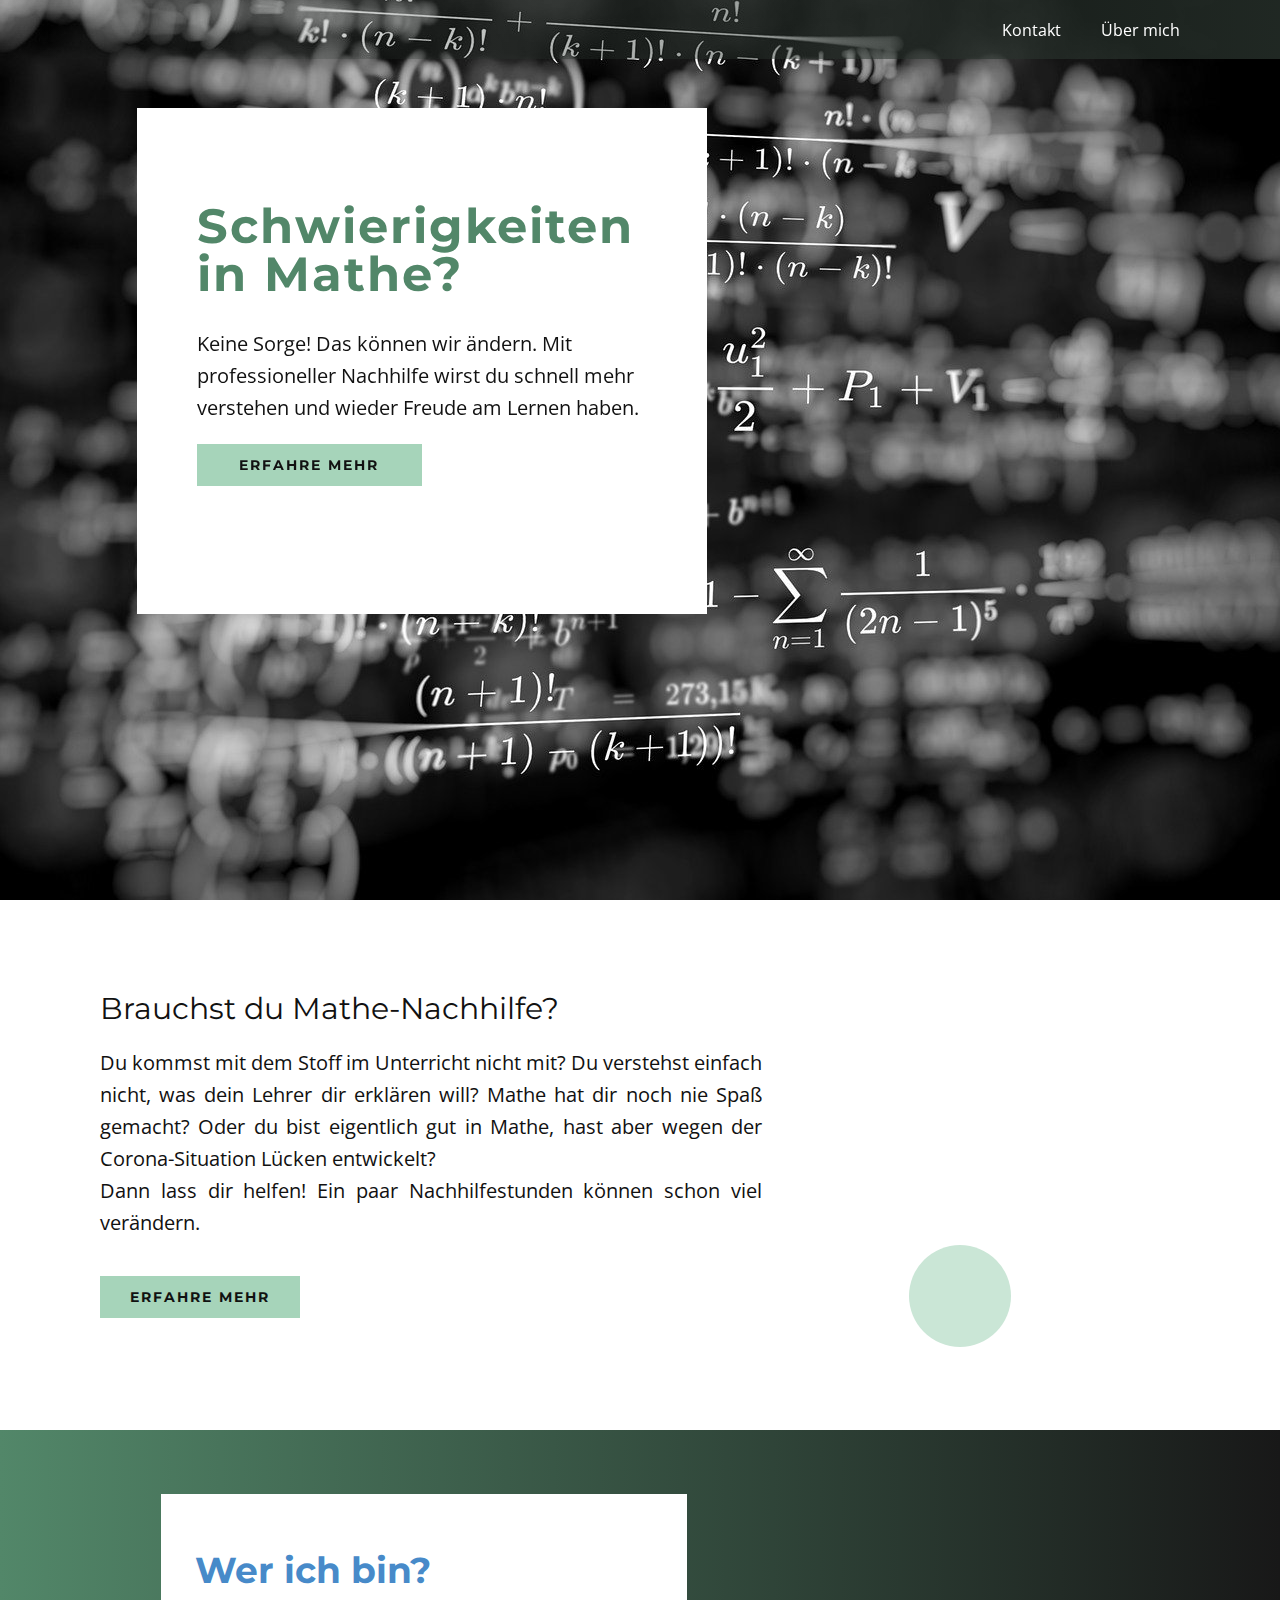
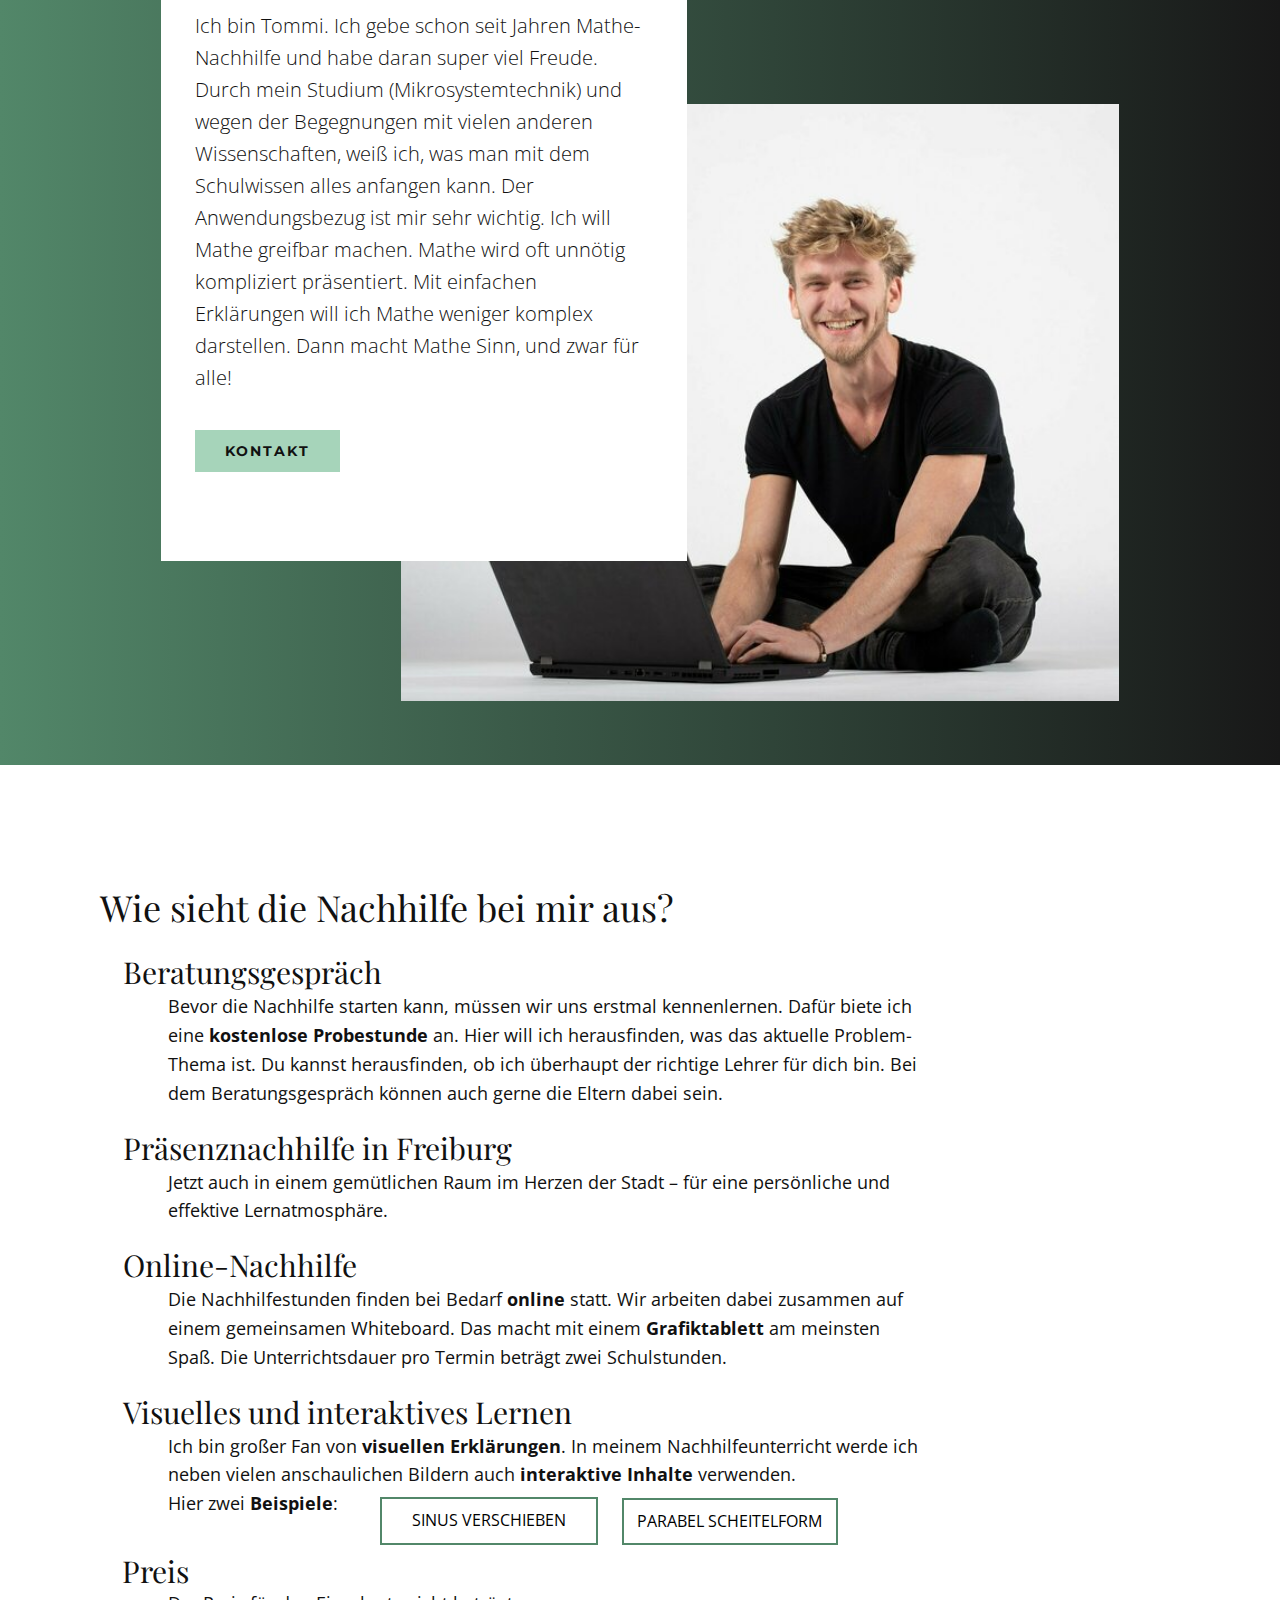
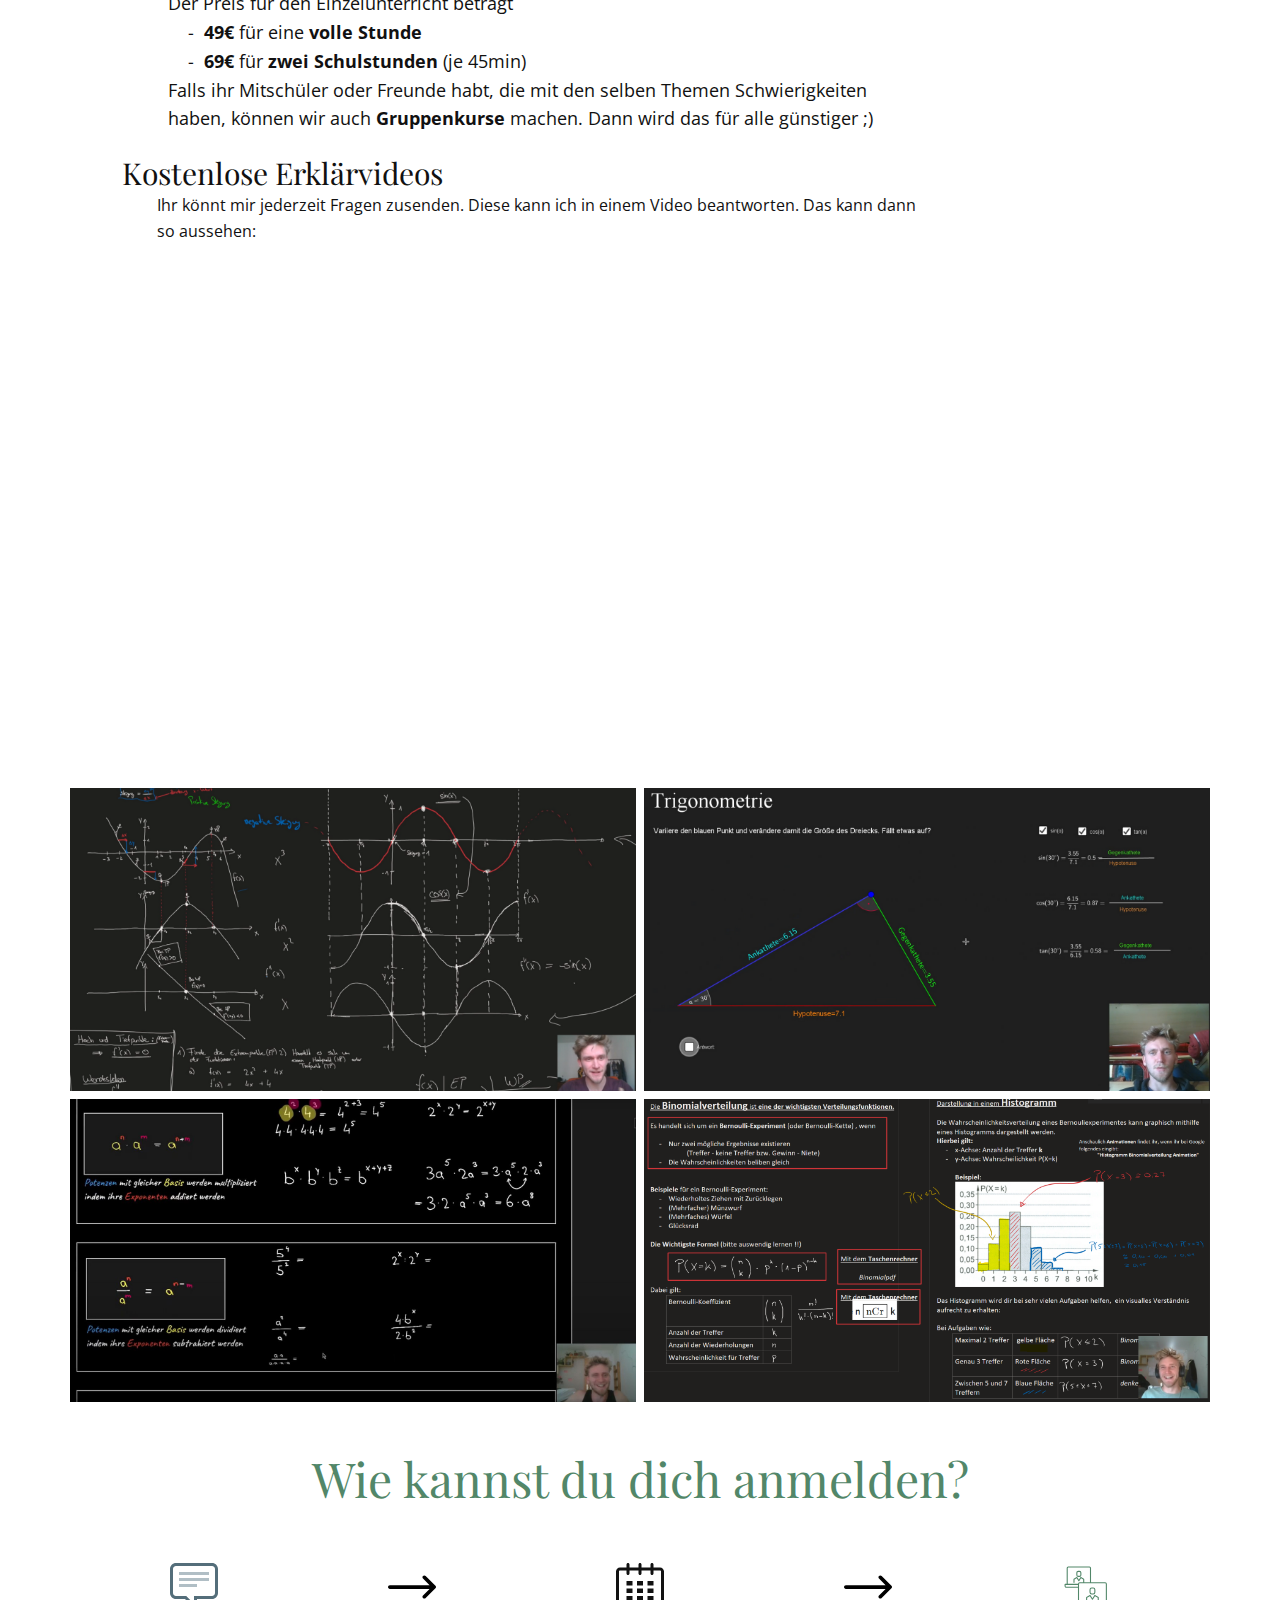
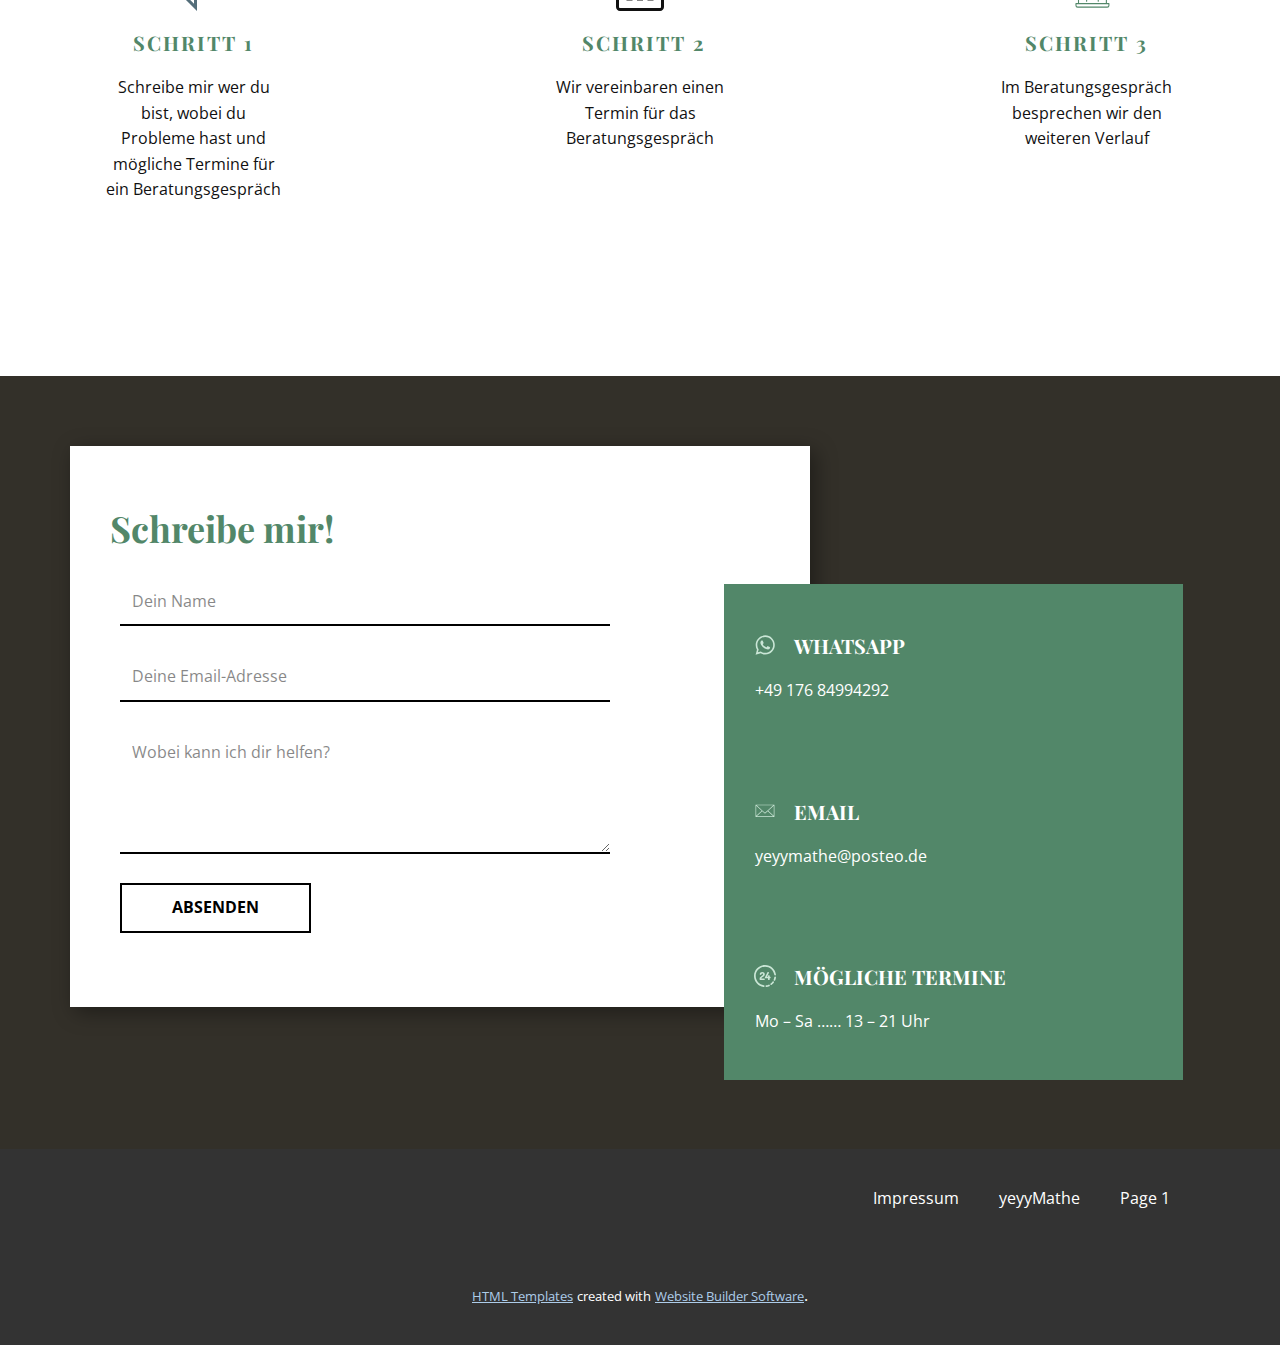
<file: index.html>
<!DOCTYPE html>
<html style="font-size: 16px;"><head>
    <meta name="viewport" content="width=device-width, initial-scale=1.0">
    <meta charset="utf-8">
    <meta name="keywords" content="online Nachhilfe, Nachhilfe, yeyymathe, Thomas Kunz, Mathe, tutor">
    <meta name="description" content="Schwierigkeiten in Mathe? Keine Sorge! Das können wir ändern. Mit professioneller Nachhilfe wirst du schnell mehr verstehen und wieder Freude am Lernen haben.">
    <meta name="page_type" content="np-template-header-footer-from-plugin">
    <title>yeyyMathe!? Online-Nachhilfe die Spaß macht </title>
    <link rel="stylesheet" href="nicepage.css" media="screen">
<link rel="stylesheet" href="yeyyMathe.css" media="screen">
    <script class="u-script" type="text/javascript" src="jquery.js" defer=""></script>
    <script class="u-script" type="text/javascript" src="nicepage.js" defer=""></script>
    <meta name="generator" content="Nicepage 4.0.3, nicepage.com">
    <meta property="og:title" content="yeyyMathe! Online-Nachhilfe">
    <meta property="og:description" content="Schwierigkeiten in Mathe? Keine Sorge! Das können wir ändern.">
    <meta property="og:image" content="images/raw_example6.png">
    <link id="u-theme-google-font" rel="stylesheet" href="https://fonts.googleapis.com/css?family=Playfair+Display:400,400i,500,500i,600,600i,700,700i,800,800i,900,900i|Open+Sans:300,300i,400,400i,600,600i,700,700i,800,800i">
    <link id="u-page-google-font" rel="stylesheet" href="https://fonts.googleapis.com/css?family=Montserrat:100,100i,200,200i,300,300i,400,400i,500,500i,600,600i,700,700i,800,800i,900,900i">
    
    
    
    
    
    
    
    
    <script type="application/ld+json">{
		"@context": "http://schema.org",
		"@type": "Organization",
		"name": ""
}</script>
    <meta name="theme-color" content="#478ac9">
    <meta property="og:type" content="website">
  </head>
  <body data-home-page="yeyyMathe.html" data-home-page-title="yeyyMathe" class="u-body u-overlap"><header class="u-clearfix u-header u-sticky u-sticky-baa6 u-valign-top u-header" id="sec-e7fd"><div class="u-container-style u-expanded-width u-gradient u-group u-opacity u-opacity-80 u-shape-rectangle u-group-1">
        <div class="u-container-layout u-valign-middle u-container-layout-1">
          <nav class="u-menu u-menu-dropdown u-offcanvas u-menu-1">
            <div class="menu-collapse" style="font-size: 1rem; letter-spacing: 0px;">
              <a class="u-button-style u-custom-left-right-menu-spacing u-custom-padding-bottom u-custom-text-active-color u-custom-text-color u-custom-top-bottom-menu-spacing u-nav-link u-text-active-palette-1-base u-text-hover-palette-2-base" href="#">
                <svg><use xmlns:xlink="http://www.w3.org/1999/xlink" xlink:href="#menu-hamburger"></use></svg>
                <svg version="1.1" xmlns="http://www.w3.org/2000/svg" xmlns:xlink="http://www.w3.org/1999/xlink"><defs><symbol id="menu-hamburger" viewBox="0 0 16 16" style="width: 16px; height: 16px;"><rect y="1" width="16" height="2"></rect><rect y="7" width="16" height="2"></rect><rect y="13" width="16" height="2"></rect>
</symbol>
</defs></svg>
              </a>
            </div>
            <div class="u-custom-menu u-nav-container">
              <ul class="u-nav u-unstyled u-nav-1"><li class="u-nav-item"><a class="u-button-style u-nav-link u-text-active-white u-text-hover-palette-2-base u-text-white" href="yeyyMathe.html#carousel_3884" data-page-id="607211849" style="padding: 10px 20px;">Kontakt</a>
</li><li class="u-nav-item"><a class="u-button-style u-nav-link u-text-active-white u-text-hover-palette-2-base u-text-white" href="yeyyMathe.html#sec-48e1" data-page-id="607211849" style="padding: 10px 20px;">Über mich</a>
</li></ul>
            </div>
            <div class="u-custom-menu u-nav-container-collapse">
              <div class="u-black u-container-style u-inner-container-layout u-opacity u-opacity-95 u-sidenav">
                <div class="u-inner-container-layout u-sidenav-overflow">
                  <div class="u-menu-close"></div>
                  <ul class="u-align-center u-nav u-popupmenu-items u-unstyled u-nav-2"><li class="u-nav-item"><a class="u-button-style u-nav-link" href="yeyyMathe.html#carousel_3884" data-page-id="607211849" style="padding: 10px 20px;">Kontakt</a>
</li><li class="u-nav-item"><a class="u-button-style u-nav-link" href="yeyyMathe.html#sec-48e1" data-page-id="607211849" style="padding: 10px 20px;">Über mich</a>
</li></ul>
                </div>
              </div>
              <div class="u-black u-menu-overlay u-opacity u-opacity-70"></div>
            </div>
          </nav>
        </div>
      </div></header>
    <section class="u-align-center-xs u-clearfix u-image u-valign-middle-xs u-section-1" src="" id="carousel_1abf" data-image-width="150" data-image-height="112">
      <div class="u-clearfix u-sheet u-sheet-1">
        <div class="u-border-no-bottom u-border-no-left u-border-no-right u-border-no-top u-container-style u-group u-white u-group-1" data-animation-name="slideIn" data-animation-duration="1000" data-animation-direction="Right">
          <div class="u-container-layout u-container-layout-1">
            <h1 class="u-custom-font u-font-montserrat u-text u-text-palette-3-base u-title u-text-1">Schwierigkeiten in Mathe?&nbsp;</h1>
            <p class="u-large-text u-text u-text-variant u-text-2">Keine Sorge! Das können wir ändern. Mit professioneller Nachhilfe wirst du schnell mehr verstehen und wieder Freude am Lernen haben.&nbsp;</p>
            <a href="yeyyMathe.html#carousel_a35a" data-page-id="607211849" class="u-active-palette-5-light-1 u-border-0 u-btn u-button-style u-custom-font u-font-montserrat u-hover-palette-5-light-2 u-palette-3-light-1 u-btn-1">Erfahre Mehr</a>
          </div>
        </div>
      </div>
    </section>
    <section class="u-clearfix u-section-2" id="sec-0d12">
      <div class="u-clearfix u-sheet u-sheet-1">
        <div class="u-clearfix u-expanded-width u-layout-wrap u-layout-wrap-1">
          <div class="u-layout">
            <div class="u-layout-row">
              <div class="u-container-style u-layout-cell u-size-38-xl u-size-43-lg u-size-48-md u-size-48-sm u-size-48-xs u-layout-cell-1">
                <div class="u-container-layout u-container-layout-1">
                  <h3 class="u-align-left u-custom-font u-font-montserrat u-text u-text-1">Brauchst du Mathe-Nachhilfe?</h3>
                  <p class="u-align-justify u-text u-text-2">Du kommst mit dem Stoff im Unterricht nicht mit? Du verstehst einfach nicht, was dein Lehrer dir erklären will? Mathe hat dir noch nie Spaß gemacht? Oder du bist eigentlich gut in Mathe, hast aber wegen der Corona-Situation Lücken entwickelt?&nbsp;<br>Dann lass dir helfen! Ein paar Nachhilfestunden können schon viel verändern.&nbsp;
                  </p>
                  <a href="yeyyMathe.html#carousel_a35a" data-page-id="607211849" class="u-active-palette-5-light-1 u-btn u-button-style u-custom-font u-font-montserrat u-hover-palette-5-light-2 u-palette-3-light-1 u-btn-1">Erfahre mehr</a>
                </div>
              </div>
              <div class="u-align-justify u-container-style u-layout-cell u-size-12-md u-size-12-sm u-size-12-xs u-size-17-lg u-size-22-xl u-layout-cell-2">
                <div class="u-container-layout u-valign-bottom-lg u-valign-bottom-md u-valign-bottom-xl u-container-layout-2">
                  <div class="u-palette-3-light-2 u-shape u-shape-circle u-shape-1"></div>
                </div>
              </div>
            </div>
          </div>
        </div>
      </div>
    </section>
    <section class="u-clearfix u-gradient u-section-3" id="sec-48e1">
      <div class="u-clearfix u-sheet u-valign-middle-lg u-valign-middle-md u-valign-middle-sm u-valign-middle-xl u-sheet-1">
        <img class="u-expanded-width-xs u-image u-image-1" src="images/qFGgdpyMVFWYJlnGqPCI.jpg" data-image-width="800" data-image-height="534">
        <div class="u-align-left u-container-style u-group u-white u-group-1">
          <div class="u-container-layout u-container-layout-1">
            <h1 class="u-custom-font u-font-montserrat u-text u-text-palette-1-base u-text-1">Wer ich bin?&nbsp;</h1>
            <p class="u-text u-text-2"> Ich
bin Tommi. Ich gebe schon seit Jahren Mathe-Nachhilfe und habe daran super viel Freude. Durch mein Studium (Mikrosystemtechnik) und wegen der Begegnungen
mit vielen anderen Wissenschaften, weiß ich, was man mit dem Schulwissen alles
anfangen kann. Der Anwendungsbezug ist mir sehr wichtig. Ich will Mathe greifbar machen. Mathe wird oft unnötig kompliziert präsentiert. Mit einfachen Erklärungen will ich Mathe weniger komplex darstellen. Dann macht Mathe Sinn, und zwar für alle!</p>
            <a href="yeyyMathe.html#carousel_3884" data-page-id="607211849" class="u-active-palette-5-light-1 u-btn u-button-style u-custom-font u-font-montserrat u-hover-palette-5-light-2 u-palette-3-light-1 u-btn-1">Kontakt</a>
          </div>
        </div>
      </div>
    </section>
    <section class="u-clearfix u-white u-section-4" id="carousel_a35a">
      <div class="u-clearfix u-sheet u-sheet-1">
        <div class="u-clearfix u-expanded-width u-layout-wrap u-layout-wrap-1">
          <div class="u-layout">
            <div class="u-layout-row">
              <div class="u-container-style u-layout-cell u-left-cell u-size-45-xl u-size-47-lg u-size-59-md u-size-59-sm u-size-59-xs u-layout-cell-1">
                <div class="u-container-layout u-container-layout-1">
                  <h2 class="u-text u-text-1">Wie sieht die Nachhilfe bei mir aus?</h2>
                  <h3 class="u-text u-text-2">Beratungsgespräch</h3>
                  <p class="u-text u-text-3">Bevor die Nachhilfe starten kann, müssen wir uns erstmal kennenlernen. Dafür biete ich eine <b>kostenlose Probestunde</b> an. Hier will ich herausfinden, was das aktuelle Problem-Thema ist. Du kannst herausfinden, ob ich überhaupt der richtige Lehrer für dich bin. Bei dem Beratungsgespräch können auch gerne die Eltern dabei sein.&nbsp;
                  </p>
		  <h3 class="u-text u-text-4">Präsenznachhilfe in Freiburg</h3>
                  <p class="u-text u-text-5">Jetzt auch in einem gemütlichen Raum im Herzen der Stadt – für eine persönliche und effektive Lernatmosphäre.
                  </p>
                  <h3 class="u-text u-text-4">Online-Nachhilfe</h3>
                  <p class="u-text u-text-5">Die Nachhilfestunden finden bei Bedarf <b>online </b>statt. Wir arbeiten dabei zusammen auf einem gemeinsamen&nbsp;Whiteboard. Das macht mit einem <b></b><b>Grafiktablett&nbsp;</b>am meinsten Spaß. Die ​Unterrichtsdauer pro Termin beträgt zwei Schulstunden.
                  </p>
                  <h3 class="u-text u-text-6">Visuelles und interaktives Lernen</h3>
                  <p class="u-text u-text-7">Ich bin großer Fan von <span style="font-weight: 700;">visuellen Erklärungen</span>. In meinem Nachhilfeunterricht werde ich neben vielen anschaulichen Bildern auch <span style="font-weight: 700;">interaktive Inhalte</span> verwenden.&nbsp;<br>Hier zwei <span style="font-weight: 700;">Beispiele</span>:&nbsp;
                  </p>
                  <a href="https://www.geogebra.org/m/yeppsafh" class="u-border-2 u-border-custom-color-4 u-btn u-button-style u-hover-black u-none u-text-black u-text-hover-white u-btn-1" target="_blank">Sinus verschieben</a>
                  <a href="https://www.geogebra.org/m/gzcy2j2f" class="u-border-2 u-border-custom-color-4 u-btn u-button-style u-hover-black u-none u-text-black u-text-hover-white u-btn-2" target="_blank">Parabel scheitelform</a>
                  <h3 class="u-text u-text-8">Preis</h3>
                  <p class="u-text u-text-9">Der Preis für den Einzelunterricht beträgt<br>&nbsp; &nbsp; -&nbsp; <span style="font-weight: 700;">49€</span> für eine <span style="font-weight: 700;">volle Stunde</span>
                    <br>&nbsp; &nbsp; -&nbsp; <span style="font-weight: 700;">69€</span> für <span style="font-weight: 700;">zwei </span>
                    <span style="font-weight: 700;">Schulstunden</span> (je 45min)<br>Falls ihr Mitschüler oder Freunde habt, die mit den selben Themen Schwierigkeiten haben, können wir auch <span style="font-weight: 700;">Gruppenkurse </span>machen. Dann wird das für alle günstiger ;)&nbsp;
                  </p>
                  <h3 class="u-text u-text-10">Kostenlose Erklärvideos</h3>
                  <p class="u-text u-text-11"> Ihr könnt mir jederzeit Fragen zusenden. Diese kann ich in einem Video beantworten. Das kann dann so aussehen:</p>
                </div>
              </div>
              <div class="u-container-style u-hidden-sm u-hidden-xs u-layout-cell u-right-cell u-size-1-md u-size-1-sm u-size-1-xs u-size-13-lg u-size-15-xl u-layout-cell-2">
                <div class="u-container-layout u-container-layout-2"></div>
              </div>
            </div>
          </div>
        </div>
      </div>
    </section>
    <section class="u-align-center u-clearfix u-section-5" id="sec-144d">
      <div class="u-clearfix u-sheet u-sheet-1">
        <div class="u-video u-video-contain u-video-1">
          <div class="embed-responsive embed-responsive-1">
            <iframe style="position: absolute;top: 0;left: 0;width: 100%;height: 100%;" class="embed-responsive-item" src="https://www.youtube.com/embed/jxnI295jElc?mute=0&amp;showinfo=0&amp;controls=0&amp;start=0" frameborder="0" allowfullscreen=""></iframe>
          </div>
        </div>
        <div class="u-expanded-width u-gallery u-layout-grid u-lightbox u-show-text-on-hover u-gallery-1">
          <div class="u-gallery-inner u-gallery-inner-1">
            <div class="u-effect-fade u-gallery-item">
              <div class="u-back-slide" data-image-width="1600" data-image-height="892">
                <img class="u-back-image u-expanded u-back-image-1" src="images/example4.png">
              </div>
              <div class="u-over-slide u-shading u-over-slide-1">
                <h3 class="u-gallery-heading"></h3>
                <p class="u-gallery-text"></p>
              </div>
            </div>
            <div class="u-effect-fade u-gallery-item">
              <div class="u-back-slide" data-image-width="1871" data-image-height="1033">
                <img class="u-back-image u-expanded u-back-image-2" src="images/example5.png">
              </div>
              <div class="u-over-slide u-shading u-over-slide-2">
                <h3 class="u-gallery-heading"></h3>
                <p class="u-gallery-text"></p>
              </div>
            </div>
            <div class="u-effect-fade u-gallery-item">
              <div class="u-back-slide" data-image-width="1600" data-image-height="907">
                <img class="u-back-image u-expanded u-back-image-3" src="images/example7.PNG">
              </div>
              <div class="u-over-slide u-shading u-over-slide-3">
                <h3 class="u-gallery-heading"></h3>
                <p class="u-gallery-text"></p>
              </div>
            </div>
            <div class="u-effect-fade u-gallery-item">
              <div class="u-back-slide" data-image-width="1850" data-image-height="990">
                <img class="u-back-image u-expanded" src="images/raw_example6.png?rand=3e27">
              </div>
              <div class="u-over-slide u-shading u-over-slide-4">
                <h3 class="u-gallery-heading"></h3>
                <p class="u-gallery-text"></p>
              </div>
            </div>
          </div>
        </div>
      </div>
    </section>
    <section class="u-align-center u-clearfix u-white u-section-6" id="carousel_1c04">
      <div class="u-clearfix u-sheet u-sheet-1">
        <h2 class="u-text u-text-palette-3-base u-text-1">Wie kannst du dich anmelden?</h2>
        <div class="u-clearfix u-expanded-width u-layout-wrap u-layout-wrap-1">
          <div class="u-layout">
            <div class="u-layout-row">
              <div class="u-align-center u-container-style u-layout-cell u-size-13-lg u-size-13-xl u-size-14-md u-size-14-sm u-size-14-xs u-layout-cell-1">
                <div class="u-container-layout u-valign-bottom-lg u-valign-bottom-md u-valign-bottom-sm u-valign-bottom-xs u-container-layout-1"><span class="u-align-center u-icon u-icon-circle u-icon-1"><svg class="u-svg-link" preserveAspectRatio="xMidYMin slice" viewBox="0 0 128 128" style=""><use xmlns:xlink="http://www.w3.org/1999/xlink" xlink:href="#svg-5466"></use></svg><svg class="u-svg-content" viewBox="0 0 128 128" id="svg-5466"><g><g><path d="M112,0H16C7.164,0,0,7.164,0,16v64c0,8.836,7.164,16,16,16h24l32,32V96h40c8.836,0,16-7.164,16-16V16    C128,7.164,120.836,0,112,0z M120,80c0,4.414-3.59,8-8,8H64v20.688L43.313,88H16c-4.41,0-8-3.586-8-8V16c0-4.414,3.59-8,8-8h96    c4.41,0,8,3.586,8,8V80z" fill="#546E7A"></path>
</g>
</g><path d="M24,32h80v-8H24V32z" fill="#B0BEC5"></path><path d="M24,48h80v-8H24V48z" fill="#B0BEC5"></path><path d="M24,64h48v-8H24V64z" fill="#B0BEC5"></path></svg></span>
                  <h5 class="u-text u-text-palette-3-base u-text-2">Schritt 1</h5>
                  <p class="u-text u-text-3">Schreibe mir wer du bist, wobei du Probleme hast und mögliche Termine für ein Beratungsgespräch</p>
                </div>
              </div>
              <div class="u-container-style u-hidden-sm u-hidden-xs u-layout-cell u-size-10-lg u-size-10-xl u-size-8-md u-size-8-sm u-size-8-xs u-layout-cell-2">
                <div class="u-container-layout u-valign-top u-container-layout-2"><span class="u-align-center u-icon u-icon-circle u-text-black u-icon-2"><svg class="u-svg-link" preserveAspectRatio="xMidYMin slice" viewBox="0 0 512 512" style=""><use xmlns:xlink="http://www.w3.org/1999/xlink" xlink:href="#svg-001f"></use></svg><svg xmlns="http://www.w3.org/2000/svg" xmlns:xlink="http://www.w3.org/1999/xlink" version="1.1" xml:space="preserve" class="u-svg-content" viewBox="0 0 512 512" x="0px" y="0px" id="svg-001f" style="enable-background:new 0 0 512 512;"><g><g><path d="M506.134,241.843c-0.006-0.006-0.011-0.013-0.018-0.019l-104.504-104c-7.829-7.791-20.492-7.762-28.285,0.068    c-7.792,7.829-7.762,20.492,0.067,28.284L443.558,236H20c-11.046,0-20,8.954-20,20c0,11.046,8.954,20,20,20h423.557    l-70.162,69.824c-7.829,7.792-7.859,20.455-0.067,28.284c7.793,7.831,20.457,7.858,28.285,0.068l104.504-104    c0.006-0.006,0.011-0.013,0.018-0.019C513.968,262.339,513.943,249.635,506.134,241.843z"></path>
</g>
</g></svg></span>
                </div>
              </div>
              <div class="u-align-center u-container-style u-layout-cell u-size-14-lg u-size-14-xl u-size-16-md u-size-16-sm u-size-16-xs u-layout-cell-3">
                <div class="u-container-layout u-container-layout-3"><span class="u-align-center u-icon u-icon-circle u-icon-3"><svg class="u-svg-link" preserveAspectRatio="xMidYMin slice" viewBox="0 0 32 32" style=""><use xmlns:xlink="http://www.w3.org/1999/xlink" xlink:href="#svg-8ec8"></use></svg><svg class="u-svg-content" viewBox="0 0 32 32" id="svg-8ec8"><g id="calendar_1_"><path d="M29.334,3H25V1c0-0.553-0.447-1-1-1s-1,0.447-1,1v2h-6V1c0-0.553-0.448-1-1-1s-1,0.447-1,1v2H9V1   c0-0.553-0.448-1-1-1S7,0.447,7,1v2H2.667C1.194,3,0,4.193,0,5.666v23.667C0,30.806,1.194,32,2.667,32h26.667   C30.807,32,32,30.806,32,29.333V5.666C32,4.193,30.807,3,29.334,3z M30,29.333C30,29.701,29.701,30,29.334,30H2.667   C2.299,30,2,29.701,2,29.333V5.666C2,5.299,2.299,5,2.667,5H7v2c0,0.553,0.448,1,1,1s1-0.447,1-1V5h6v2c0,0.553,0.448,1,1,1   s1-0.447,1-1V5h6v2c0,0.553,0.447,1,1,1s1-0.447,1-1V5h4.334C29.701,5,30,5.299,30,5.666V29.333z" fill="currentColor"></path><rect fill="currentColor" height="3" width="4" x="7" y="12"></rect><rect fill="currentColor" height="3" width="4" x="7" y="17"></rect><rect fill="currentColor" height="3" width="4" x="7" y="22"></rect><rect fill="currentColor" height="3" width="4" x="14" y="22"></rect><rect fill="currentColor" height="3" width="4" x="14" y="17"></rect><rect fill="currentColor" height="3" width="4" x="14" y="12"></rect><rect fill="currentColor" height="3" width="4" x="21" y="22"></rect><rect fill="currentColor" height="3" width="4" x="21" y="17"></rect><rect fill="currentColor" height="3" width="4" x="21" y="12"></rect>
</g></svg></span>
                  <h5 class="u-text u-text-palette-3-base u-text-4">Schritt 2</h5>
                  <p class="u-text u-text-5">Wir vereinbaren einen Termin für das Beratungsgespräch</p>
                </div>
              </div>
              <div class="u-container-style u-hidden-sm u-hidden-xs u-layout-cell u-size-10-lg u-size-10-xl u-size-8-md u-size-8-sm u-size-8-xs u-layout-cell-4">
                <div class="u-container-layout u-valign-top u-container-layout-4"><span class="u-align-center u-hidden-sm u-hidden-xs u-icon u-icon-circle u-text-black u-icon-4"><svg class="u-svg-link" preserveAspectRatio="xMidYMin slice" viewBox="0 0 512 512" style=""><use xmlns:xlink="http://www.w3.org/1999/xlink" xlink:href="#svg-c1e9"></use></svg><svg xmlns="http://www.w3.org/2000/svg" xmlns:xlink="http://www.w3.org/1999/xlink" version="1.1" xml:space="preserve" class="u-svg-content" viewBox="0 0 512 512" x="0px" y="0px" id="svg-c1e9" style="enable-background:new 0 0 512 512;"><g><g><path d="M506.134,241.843c-0.006-0.006-0.011-0.013-0.018-0.019l-104.504-104c-7.829-7.791-20.492-7.762-28.285,0.068    c-7.792,7.829-7.762,20.492,0.067,28.284L443.558,236H20c-11.046,0-20,8.954-20,20c0,11.046,8.954,20,20,20h423.557    l-70.162,69.824c-7.829,7.792-7.859,20.455-0.067,28.284c7.793,7.831,20.457,7.858,28.285,0.068l104.504-104    c0.006-0.006,0.011-0.013,0.018-0.019C513.968,262.339,513.943,249.635,506.134,241.843z"></path>
</g>
</g></svg></span>
                </div>
              </div>
              <div class="u-align-center u-container-style u-layout-cell u-size-13-lg u-size-13-xl u-size-14-md u-size-14-sm u-size-14-xs u-layout-cell-5">
                <div class="u-container-layout u-container-layout-5"><span class="u-align-center u-icon u-icon-circle u-icon-5"><svg class="u-svg-link" preserveAspectRatio="xMidYMin slice" viewBox="0 0 512 512" style=""><use xmlns:xlink="http://www.w3.org/1999/xlink" xlink:href="#svg-1e71"></use></svg><svg class="u-svg-content" viewBox="0 0 512 512" id="svg-1e71"><path d="M162.55,148.22h13.06a20.72,20.72,0,0,0,20.7-20.71v-23a20.72,20.72,0,0,0-20.7-20.7H162.55a20.72,20.72,0,0,0-20.7,20.7v23A20.72,20.72,0,0,0,162.55,148.22Zm-9.19-43.73a9.19,9.19,0,0,1,9.19-9.18h13.06a9.19,9.19,0,0,1,9.19,9.18v23a9.2,9.2,0,0,1-9.19,9.2H162.55a9.2,9.2,0,0,1-9.19-9.2Z"></path><path d="M378.92,361.91,342.35,341a5.76,5.76,0,0,0-7.71,1.9l-20.59,32.32-20.61-32.32a5.75,5.75,0,0,0-7.71-1.9l-36.57,20.9a5.77,5.77,0,0,0-2.9,5v40.4a5.76,5.76,0,1,0,11.51,0V370.25l28.91-16.53L309.19,389a6,6,0,0,0,9.71,0l22.5-35.31,28.91,16.53v37.06a5.76,5.76,0,1,0,11.51,0v-40.4A5.77,5.77,0,0,0,378.92,361.91Z"></path><path d="M306.23,336.31h15.62a23.68,23.68,0,0,0,23.65-23.65V285.11a23.68,23.68,0,0,0-23.65-23.65H306.23a23.67,23.67,0,0,0-23.64,23.65v27.55A23.67,23.67,0,0,0,306.23,336.31Zm-12.13-51.2A12.14,12.14,0,0,1,306.23,273h15.62A12.15,12.15,0,0,1,334,285.11v27.55a12.15,12.15,0,0,1-12.14,12.14H306.23a12.15,12.15,0,0,1-12.13-12.14Z"></path><path d="M489.7,427.23H468.39V222.7A18.37,18.37,0,0,0,450,204.34H299v-152a16.31,16.31,0,0,0-16.29-16.29H55.46a16.31,16.31,0,0,0-16.3,16.29v170H22.3a5.75,5.75,0,0,0-5.75,5.75v16.42A20.45,20.45,0,0,0,37,264.91H159.69V427.23H138.38a5.76,5.76,0,0,0-5.75,5.76v19.64A23.34,23.34,0,0,0,156,476H472.13a23.34,23.34,0,0,0,23.32-23.32V433A5.75,5.75,0,0,0,489.7,427.23ZM50.67,52.34a4.79,4.79,0,0,1,4.79-4.78H282.71a4.78,4.78,0,0,1,4.78,4.78v152H226.66V172.85a5.73,5.73,0,0,0-2.9-5L193.2,150.38a5.78,5.78,0,0,0-7.71,1.9L169.08,178l-16.41-25.76a5.78,5.78,0,0,0-7.71-1.9L114.4,167.86a5.75,5.75,0,0,0-2.9,5v33.76a5.76,5.76,0,0,0,11.51,0V176.2l22.9-13.1,18.31,28.74a6,6,0,0,0,9.72,0l18.31-28.74,22.9,13.1v28.14H178.06a18.34,18.34,0,0,0-18.29,18H50.67ZM37,253.4a8.93,8.93,0,0,1-8.92-8.93V233.81H159.69V253.4ZM171.2,222.7a6.86,6.86,0,0,1,6.86-6.85H450a6.85,6.85,0,0,1,6.85,6.85V427.23H171.2ZM483.94,452.63a11.83,11.83,0,0,1-11.81,11.81H156a11.83,11.83,0,0,1-11.81-11.81V438.74h339.8Z"></path></svg></span>
                  <h5 class="u-text u-text-palette-3-base u-text-6">Schritt 3</h5>
                  <p class="u-text u-text-7">Im Beratungsgespräch besprechen wir den weiteren Verlauf</p>
                </div>
              </div>
            </div>
          </div>
        </div>
      </div>
    </section>
    <section class="u-clearfix u-palette-2-dark-3 u-section-7" id="carousel_3884">
      <div class="u-clearfix u-sheet u-valign-middle-xl u-sheet-1">
        <div class="u-align-left u-container-style u-expanded-width-xs u-group u-white u-group-1">
          <div class="u-container-layout u-valign-middle-lg u-valign-middle-xl u-valign-top-md u-valign-top-sm u-valign-top-xs u-container-layout-1">
            <h2 class="u-text u-text-palette-3-base u-text-1">Schreibe mir!</h2>
            <div class="u-align-left u-form u-form-1">
              <form action="scripts/form-carousel_3884.php" method="POST" class="u-clearfix u-form-spacing-28 u-form-vertical u-inner-form" style="padding: 10px" source="customphp" name="form">
                <div class="u-form-group u-form-name u-form-group-1">
                  <label for="name-5a14" class="u-form-control-hidden u-label" wfd-invisible="true">Name</label>
                  <input type="text" placeholder="Dein Name" id="name-5a14" name="name" class="u-border-2 u-border-black u-border-no-left u-border-no-right u-border-no-top u-input u-input-rectangle u-white" required="">
                </div>
                <div class="u-form-email u-form-group u-form-group-2">
                  <label for="email-5a14" class="u-form-control-hidden u-label" wfd-invisible="true"></label>
                  <input type="email" placeholder="Deine Email-Adresse" id="email-5a14" name="email" class="u-border-2 u-border-black u-border-no-left u-border-no-right u-border-no-top u-input u-input-rectangle u-white" required="">
                </div>
                <div class="u-form-group u-form-message u-form-group-3">
                  <label for="message-5a14" class="u-form-control-hidden u-label" wfd-invisible="true">Message</label>
                  <textarea placeholder="Wobei kann ich dir helfen?" rows="4" cols="50" id="message-5a14" name="message" class="u-border-2 u-border-black u-border-no-left u-border-no-right u-border-no-top u-input u-input-rectangle u-white" required=""></textarea>
                </div>
                <div class="u-align-left u-form-group u-form-submit u-form-group-4">
                  <a href="#" class="u-border-2 u-border-black u-btn u-btn-submit u-button-style u-hover-black u-none u-text-black u-text-hover-white u-btn-1">Absenden<br>
                  </a>
                  <input type="submit" value="submit" class="u-form-control-hidden" wfd-invisible="true">
                </div>
                <div class="u-form-send-message u-form-send-success" wfd-invisible="true"> Thank you! Your message has been sent. </div>
                <div class="u-form-send-error u-form-send-message" wfd-invisible="true"> Unable to send your message. Please fix errors then try again. </div>
                <input type="hidden" value="" name="recaptchaResponse" wfd-invisible="true">
              </form>
            </div>
          </div>
        </div>
        <div class="u-expanded-width-xs u-list u-list-1">
          <div class="u-repeater u-repeater-1">
            <div class="u-container-style u-list-item u-palette-3-dark-1 u-repeater-item u-list-item-1">
              <div class="u-container-layout u-similar-container u-valign-middle-lg u-valign-middle-md u-valign-middle-sm u-valign-middle-xl u-container-layout-2"><span class="u-icon u-icon-circle u-icon-1"><svg class="u-svg-link" preserveAspectRatio="xMidYMin slice" viewBox="0 0 56.693 56.693" style=""><use xmlns:xlink="http://www.w3.org/1999/xlink" xlink:href="#svg-7fbe"></use></svg><svg class="u-svg-content" viewBox="0 0 56.693 56.693" id="svg-7fbe" style="enable-background:new 0 0 56.693 56.693;"><style type="text/css"> .st0{fill-rule:evenodd;clip-rule:evenodd;} </style><g><path class="st0" d="M46.3802,10.7138c-4.6512-4.6565-10.8365-7.222-17.4266-7.2247c-13.5785,0-24.63,11.0506-24.6353,24.6333   c-0.0019,4.342,1.1325,8.58,3.2884,12.3159l-3.495,12.7657l13.0595-3.4257c3.5982,1.9626,7.6495,2.9971,11.7726,2.9985h0.01   c0.0008,0-0.0006,0,0.0002,0c13.5771,0,24.6293-11.0517,24.635-24.6347C53.5914,21.5595,51.0313,15.3701,46.3802,10.7138z    M28.9537,48.6163h-0.0083c-3.674-0.0014-7.2777-0.9886-10.4215-2.8541l-0.7476-0.4437l-7.7497,2.0328l2.0686-7.5558   l-0.4869-0.7748c-2.0496-3.26-3.1321-7.028-3.1305-10.8969c0.0044-11.2894,9.19-20.474,20.4842-20.474   c5.469,0.0017,10.6101,2.1344,14.476,6.0047c3.8658,3.8703,5.9936,9.0148,5.9914,14.4859   C49.4248,39.4307,40.2395,48.6163,28.9537,48.6163z"></path><path class="st0" d="M40.1851,33.281c-0.6155-0.3081-3.6419-1.797-4.2061-2.0026c-0.5642-0.2054-0.9746-0.3081-1.3849,0.3081   c-0.4103,0.6161-1.59,2.0027-1.9491,2.4136c-0.359,0.4106-0.7182,0.4623-1.3336,0.1539c-0.6155-0.3081-2.5989-0.958-4.95-3.0551   c-1.83-1.6323-3.0653-3.6479-3.4245-4.2643c-0.359-0.6161-0.0382-0.9492,0.27-1.2562c0.2769-0.2759,0.6156-0.7189,0.9234-1.0784   c0.3077-0.3593,0.4103-0.6163,0.6155-1.0268c0.2052-0.4109,0.1027-0.7704-0.0513-1.0784   c-0.1539-0.3081-1.3849-3.3379-1.8978-4.5706c-0.4998-1.2001-1.0072-1.0375-1.3851-1.0566   c-0.3585-0.0179-0.7694-0.0216-1.1797-0.0216s-1.0773,0.1541-1.6414,0.7702c-0.5642,0.6163-2.1545,2.1056-2.1545,5.1351   c0,3.0299,2.2057,5.9569,2.5135,6.3676c0.3077,0.411,4.3405,6.6282,10.5153,9.2945c1.4686,0.6343,2.6152,1.013,3.5091,1.2966   c1.4746,0.4686,2.8165,0.4024,3.8771,0.2439c1.1827-0.1767,3.6419-1.489,4.1548-2.9267c0.513-1.438,0.513-2.6706,0.359-2.9272   C41.211,33.7433,40.8006,33.5892,40.1851,33.281z"></path>
</g></svg></span>
                <h5 class="u-text u-text-2">Whatsapp</h5>
                <p class="u-text u-text-3">+49 176 84994292</p>
              </div>
            </div>
            <div class="u-container-style u-list-item u-palette-3-dark-1 u-repeater-item u-list-item-2">
              <div class="u-container-layout u-similar-container u-valign-middle-lg u-valign-middle-md u-valign-middle-sm u-valign-middle-xl u-container-layout-3"><span class="u-icon u-icon-circle u-icon-2"><svg class="u-svg-link" preserveAspectRatio="xMidYMin slice" viewBox="0 0 100.354 100.352" style=""><use xmlns:xlink="http://www.w3.org/1999/xlink" xlink:href="#svg-a7c6"></use></svg><svg class="u-svg-content" viewBox="0 0 100.354 100.352" id="svg-a7c6" style="enable-background:new 0 0 100.354 100.352;"><path d="M93.09,76.224c0.047-0.145,0.079-0.298,0.079-0.459V22.638c0-0.162-0.032-0.316-0.08-0.462  c-0.007-0.02-0.011-0.04-0.019-0.06c-0.064-0.171-0.158-0.325-0.276-0.46c-0.008-0.009-0.009-0.02-0.017-0.029  c-0.005-0.005-0.011-0.007-0.016-0.012c-0.126-0.134-0.275-0.242-0.442-0.323c-0.013-0.006-0.023-0.014-0.036-0.02  c-0.158-0.071-0.33-0.111-0.511-0.123c-0.018-0.001-0.035-0.005-0.053-0.005c-0.017-0.001-0.032-0.005-0.049-0.005H8.465  c-0.017,0-0.033,0.004-0.05,0.005c-0.016,0.001-0.032,0.004-0.048,0.005c-0.183,0.012-0.358,0.053-0.518,0.125  c-0.01,0.004-0.018,0.011-0.028,0.015c-0.17,0.081-0.321,0.191-0.448,0.327c-0.005,0.005-0.011,0.006-0.016,0.011  c-0.008,0.008-0.009,0.019-0.017,0.028c-0.118,0.135-0.213,0.29-0.277,0.461c-0.008,0.02-0.012,0.04-0.019,0.061  c-0.048,0.146-0.08,0.3-0.08,0.462v53.128c0,0.164,0.033,0.32,0.082,0.468c0.007,0.02,0.011,0.039,0.018,0.059  c0.065,0.172,0.161,0.327,0.28,0.462c0.007,0.008,0.009,0.018,0.016,0.026c0.006,0.007,0.014,0.011,0.021,0.018  c0.049,0.051,0.103,0.096,0.159,0.14c0.025,0.019,0.047,0.042,0.073,0.06c0.066,0.046,0.137,0.083,0.21,0.117  c0.018,0.008,0.034,0.021,0.052,0.028c0.181,0.077,0.38,0.121,0.589,0.121h83.204c0.209,0,0.408-0.043,0.589-0.121  c0.028-0.012,0.054-0.03,0.081-0.044c0.062-0.031,0.124-0.063,0.181-0.102c0.03-0.021,0.057-0.048,0.086-0.071  c0.051-0.041,0.101-0.082,0.145-0.129c0.008-0.008,0.017-0.014,0.025-0.022c0.008-0.009,0.01-0.021,0.018-0.03  c0.117-0.134,0.211-0.288,0.275-0.458C93.078,76.267,93.083,76.246,93.09,76.224z M9.965,26.04l25.247,23.061L9.965,72.346V26.04z   M61.711,47.971c-0.104,0.068-0.214,0.125-0.301,0.221c-0.033,0.036-0.044,0.083-0.073,0.121l-11.27,10.294L12.331,24.138h75.472  L61.711,47.971z M37.436,51.132l11.619,10.613c0.287,0.262,0.649,0.393,1.012,0.393s0.725-0.131,1.011-0.393l11.475-10.481  l25.243,23.002H12.309L37.436,51.132z M64.778,49.232L90.169,26.04v46.33L64.778,49.232z"></path></svg></span>
                <h5 class="u-text u-text-4">Email</h5>
                <p class="u-text u-text-5">yeyymathe@posteo.de</p>
              </div>
            </div>
            <div class="u-container-style u-list-item u-palette-3-dark-1 u-repeater-item u-list-item-3">
              <div class="u-container-layout u-similar-container u-valign-middle-lg u-valign-middle-md u-valign-middle-sm u-valign-middle-xl u-container-layout-4"><span class="u-icon u-icon-circle u-text-palette-3-light-2 u-icon-3"><svg class="u-svg-link" preserveAspectRatio="xMidYMin slice" viewBox="0 0 512.00042 512" style=""><use xmlns:xlink="http://www.w3.org/1999/xlink" xlink:href="#svg-58c8"></use></svg><svg class="u-svg-content" viewBox="0 0 512.00042 512" id="svg-58c8" style=""><path d="m172.578125 310.394531v2.308594h67.191406c6.414063 0 12.054688 7.953125 12.054688 17.183594 0 9.234375-5.640625 17.695312-12.054688 17.695312h-91.300781c-7.183594 0-17.441406-4.871093-17.441406-12.308593v-24.878907c0-40.265625 80.789062-63.347656 80.789062-95.917969 0-8.207031-5.128906-18.210937-19.492187-18.210937-10.257813 0-19.234375 5.128906-19.234375 19.238281 0 7.4375-7.953125 14.617188-21.03125 14.617188-10.257813 0-17.953125-4.617188-17.953125-20.773438 0-31.289062 28.726562-49.242187 57.960937-49.242187 29.753906 0 59.757813 18.722656 59.757813 53.089843 0 55.652344-79.246094 73.863282-79.246094 97.199219zm216.199219-20.773437c0-9.230469-4.101563-18.464844-12.308594-18.464844h-11.027344v-17.953125c0-8.460937-10.003906-12.054687-20.007812-12.054687-10 0-20.003906 3.59375-20.003906 12.054687v17.953125h-22.054688l45.394531-91.046875c.769531-1.792969 1.28125-3.332031 1.28125-4.871094 0-9.234375-13.078125-15.132812-20.003906-15.132812-6.414063 0-12.824219 2.820312-16.671875 10.257812l-59.242188 116.183594c-1.539062 2.820313-2.054687 5.640625-2.054687 7.691406 0 8.976563 5.898437 13.851563 13.335937 13.851563h60.015626v27.183594c0 8.207031 10.003906 12.3125 20.003906 12.3125 10.003906 0 20.007812-4.105469 20.007812-12.3125v-27.183594h11.027344c6.15625 0 12.308594-9.234375 12.308594-18.46875zm-48.105469 167.53125c-17.921875 7.503906-36.804687 12.554687-56.128906 15.003906-10.957031 1.390625-18.710938 11.402344-17.320313 22.359375 1.386719 10.925781 11.367188 18.714844 22.355469 17.324219 22.90625-2.90625 45.292969-8.894532 66.546875-17.792969 10.1875-4.269531 14.988281-15.984375 10.71875-26.171875-4.265625-10.1875-15.980469-14.992188-26.171875-10.722656zm116.710937-72.226563c-8.769531-6.710937-21.324218-5.039062-28.039062 3.730469-11.757812 15.367188-25.519531 29.113281-40.898438 40.855469-8.78125 6.699219-10.464843 19.25-3.765624 28.03125 6.714843 8.792969 19.269531 10.453125 28.035156 3.761719 18.199218-13.894532 34.484375-30.15625 48.398437-48.339844 6.710938-8.773438 5.039063-21.324219-3.730469-28.039063zm37.125-117.773437c-10.949218-1.386719-20.964843 6.371094-22.351562 17.328125-2.445312 19.320312-7.484375 38.199219-14.980469 56.121093-4.261719 10.1875.542969 21.90625 10.730469 26.167969 10.148438 4.246094 21.890625-.496093 26.171875-10.730469 8.886719-21.253906 14.863281-43.636718 17.761719-66.535156 1.386718-10.957031-6.371094-20.964844-17.332032-22.351562zm-265.167968 205.003906c-107.941406-13.691406-189.339844-106.214844-189.339844-215.210938 0-119.894531 97.023438-216.945312 216.941406-216.945312 108.996094 0 201.511719 81.398438 215.207032 189.34375 1.390624 10.957031 11.414062 18.714844 22.355468 17.324219 10.957032-1.390625 18.714844-11.398438 17.324219-22.359375-16.101563-126.933594-124.492187-224.308594-254.886719-224.308594-142.003906 0-256.941406 114.921875-256.941406 256.945312 0 130.527344 97.496094 238.804688 224.304688 254.894532 10.929687 1.382812 20.964843-6.335938 22.359374-17.324219 1.390626-10.957031-6.367187-20.96875-17.324218-22.359375zm0 0"></path></svg></span>
                <h5 class="u-text u-text-6">Mögliche Termine</h5>
                <p class="u-text u-text-7">Mo – Sa …… 13 – 21 Uhr</p>
              </div>
            </div>
          </div>
        </div>
      </div>
    </section>
    
    
    <footer class="u-clearfix u-footer u-grey-80" id="sec-1d45"><div class="u-clearfix u-sheet u-valign-middle u-sheet-1">
        <nav class="u-menu u-menu-dropdown u-offcanvas u-menu-1">
          <div class="menu-collapse">
            <a class="u-button-style u-nav-link" href="#">
              <svg><use xmlns:xlink="http://www.w3.org/1999/xlink" xlink:href="#menu-hamburger"></use></svg>
              <svg version="1.1" xmlns="http://www.w3.org/2000/svg" xmlns:xlink="http://www.w3.org/1999/xlink"><defs><symbol id="menu-hamburger" viewBox="0 0 16 16" style="width: 16px; height: 16px;"><rect y="1" width="16" height="2"></rect><rect y="7" width="16" height="2"></rect><rect y="13" width="16" height="2"></rect>
</symbol>
</defs></svg>
            </a>
          </div>
          <div class="u-custom-menu u-nav-container">
            <ul class="u-nav u-unstyled"><li class="u-nav-item"><a class="u-button-style u-nav-link" href="Impressum.html">Impressum</a>
</li><li class="u-nav-item"><a class="u-button-style u-nav-link" href="yeyyMathe.html">yeyyMathe</a>
</li><li class="u-nav-item"><a class="u-button-style u-nav-link" href="Page-1.html">Page 1</a>
</li></ul>
          </div>
          <div class="u-custom-menu u-nav-container-collapse">
            <div class="u-black u-container-style u-inner-container-layout u-opacity u-opacity-95 u-sidenav">
              <div class="u-inner-container-layout u-sidenav-overflow">
                <div class="u-menu-close"></div>
                <ul class="u-align-center u-nav u-popupmenu-items u-unstyled u-nav-2"><li class="u-nav-item"><a class="u-button-style u-nav-link" href="Impressum.html">Impressum</a>
</li><li class="u-nav-item"><a class="u-button-style u-nav-link" href="yeyyMathe.html">yeyyMathe</a>
</li><li class="u-nav-item"><a class="u-button-style u-nav-link" href="Page-1.html">Page 1</a>
</li></ul>
              </div>
            </div>
            <div class="u-black u-menu-overlay u-opacity u-opacity-70"></div>
          </div>
        </nav>
      </div></footer>
    <section class="u-backlink u-clearfix u-grey-80">
      <a class="u-link" href="https://nicepage.com/html-templates" target="_blank">
        <span>HTML Templates</span>
      </a>
      <p class="u-text">
        <span>created with</span>
      </p>
      <a class="u-link" href="" target="_blank">
        <span>Website Builder Software</span>
      </a>. 
    </section>
  
</body></html>
</file>
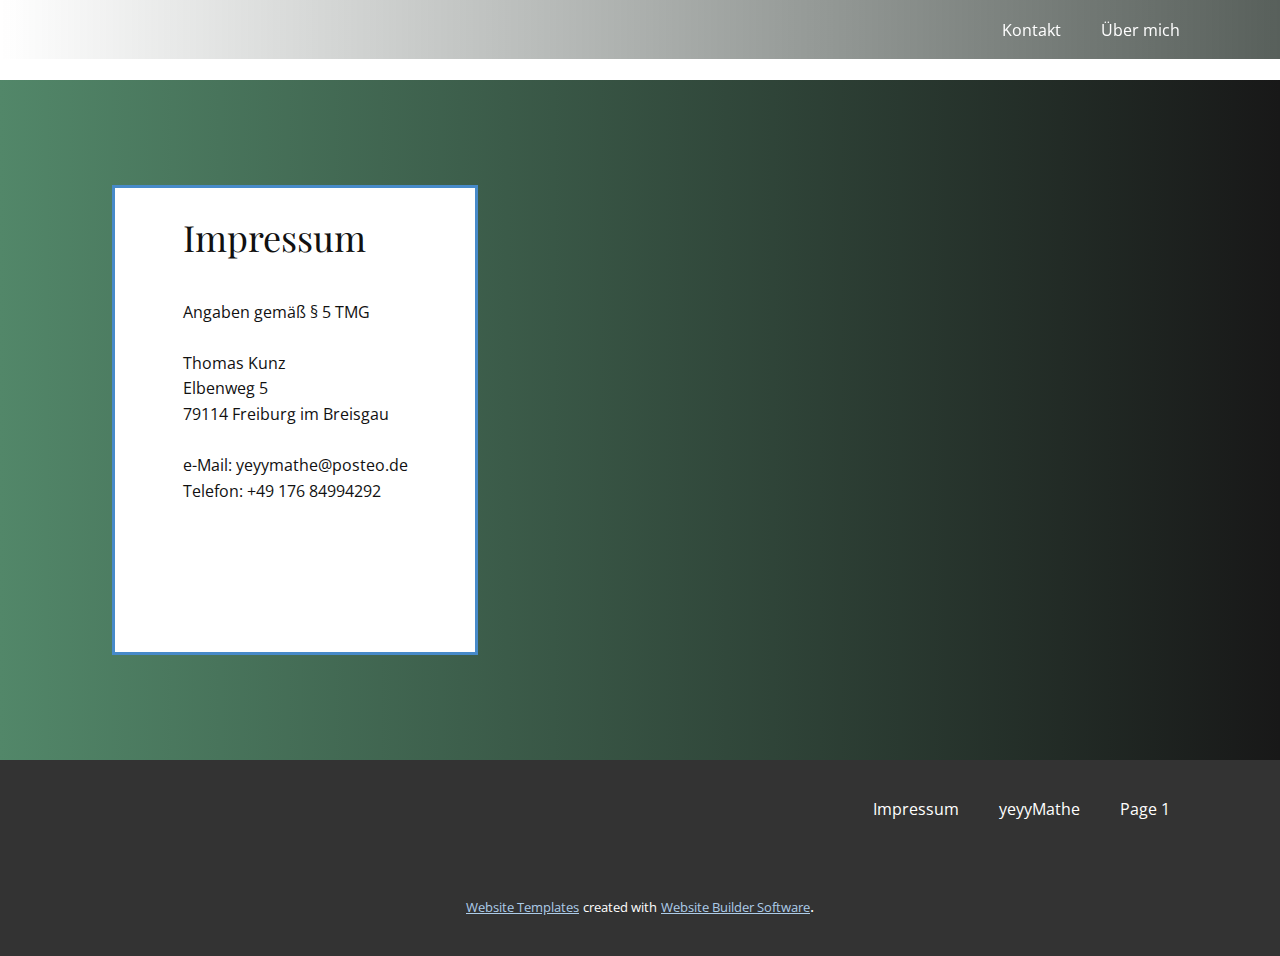
<file: Impressum.html>
<!DOCTYPE html>
<html style="font-size: 16px;">
  <head>
    <meta name="viewport" content="width=device-width, initial-scale=1.0">
    <meta charset="utf-8">
    <meta name="keywords" content="Impressum">
    <meta name="description" content="">
    <meta name="page_type" content="np-template-header-footer-from-plugin">
    <title>Impressum</title>
    <link rel="stylesheet" href="nicepage.css" media="screen">
<link rel="stylesheet" href="Impressum.css" media="screen">
    <script class="u-script" type="text/javascript" src="jquery.js" defer=""></script>
    <script class="u-script" type="text/javascript" src="nicepage.js" defer=""></script>
    <meta name="generator" content="Nicepage 4.0.3, nicepage.com">
    <link id="u-theme-google-font" rel="stylesheet" href="https://fonts.googleapis.com/css?family=Playfair+Display:400,400i,500,500i,600,600i,700,700i,800,800i,900,900i|Open+Sans:300,300i,400,400i,600,600i,700,700i,800,800i">
    
    
    <script type="application/ld+json">{
		"@context": "http://schema.org",
		"@type": "Organization",
		"name": ""
}</script>
    <meta name="theme-color" content="#478ac9">
    <meta property="og:title" content="Impressum">
    <meta property="og:type" content="website">
  </head>
  <body class="u-body"><header class="u-clearfix u-header u-sticky u-sticky-baa6 u-valign-top u-header" id="sec-e7fd"><div class="u-container-style u-expanded-width u-gradient u-group u-opacity u-opacity-80 u-shape-rectangle u-group-1">
        <div class="u-container-layout u-valign-middle u-container-layout-1">
          <nav class="u-menu u-menu-dropdown u-offcanvas u-menu-1">
            <div class="menu-collapse" style="font-size: 1rem; letter-spacing: 0px;">
              <a class="u-button-style u-custom-left-right-menu-spacing u-custom-padding-bottom u-custom-text-active-color u-custom-text-color u-custom-top-bottom-menu-spacing u-nav-link u-text-active-palette-1-base u-text-hover-palette-2-base" href="#">
                <svg><use xmlns:xlink="http://www.w3.org/1999/xlink" xlink:href="#menu-hamburger"></use></svg>
                <svg version="1.1" xmlns="http://www.w3.org/2000/svg" xmlns:xlink="http://www.w3.org/1999/xlink"><defs><symbol id="menu-hamburger" viewBox="0 0 16 16" style="width: 16px; height: 16px;"><rect y="1" width="16" height="2"></rect><rect y="7" width="16" height="2"></rect><rect y="13" width="16" height="2"></rect>
</symbol>
</defs></svg>
              </a>
            </div>
            <div class="u-custom-menu u-nav-container">
              <ul class="u-nav u-unstyled u-nav-1"><li class="u-nav-item"><a class="u-button-style u-nav-link u-text-active-white u-text-hover-palette-2-base u-text-white" href="yeyyMathe.html#carousel_3884" data-page-id="607211849" style="padding: 10px 20px;">Kontakt</a>
</li><li class="u-nav-item"><a class="u-button-style u-nav-link u-text-active-white u-text-hover-palette-2-base u-text-white" href="yeyyMathe.html#sec-48e1" data-page-id="607211849" style="padding: 10px 20px;">Über mich</a>
</li></ul>
            </div>
            <div class="u-custom-menu u-nav-container-collapse">
              <div class="u-black u-container-style u-inner-container-layout u-opacity u-opacity-95 u-sidenav">
                <div class="u-inner-container-layout u-sidenav-overflow">
                  <div class="u-menu-close"></div>
                  <ul class="u-align-center u-nav u-popupmenu-items u-unstyled u-nav-2"><li class="u-nav-item"><a class="u-button-style u-nav-link" href="yeyyMathe.html#carousel_3884" data-page-id="607211849" style="padding: 10px 20px;">Kontakt</a>
</li><li class="u-nav-item"><a class="u-button-style u-nav-link" href="yeyyMathe.html#sec-48e1" data-page-id="607211849" style="padding: 10px 20px;">Über mich</a>
</li></ul>
                </div>
              </div>
              <div class="u-black u-menu-overlay u-opacity u-opacity-70"></div>
            </div>
          </nav>
        </div>
      </div></header>
    <section class="u-clearfix u-gradient u-section-1" id="sec-b1a1">
      <div class="u-clearfix u-sheet u-valign-middle u-sheet-1">
        <div class="u-border-3 u-border-palette-1-base u-container-style u-group u-white u-group-1">
          <div class="u-container-layout u-container-layout-1">
            <h1 class="u-text u-text-default u-text-1">Impressum</h1>
            <p class="u-text u-text-default u-text-2">Angaben gemäß § 5 TMG<br>
              <br>Thomas Kunz<br>Elbenweg 5<br>79114 Freiburg im Breisgau<br>
              <br>e-Mail: yeyymathe@posteo.de<br>Telefon: +49 176 84994292
            </p>
          </div>
        </div>
      </div>
    </section>
    
    
    <footer class="u-clearfix u-footer u-grey-80" id="sec-1d45"><div class="u-clearfix u-sheet u-valign-middle u-sheet-1">
        <nav class="u-menu u-menu-dropdown u-offcanvas u-menu-1">
          <div class="menu-collapse">
            <a class="u-button-style u-nav-link" href="#">
              <svg><use xmlns:xlink="http://www.w3.org/1999/xlink" xlink:href="#menu-hamburger"></use></svg>
              <svg version="1.1" xmlns="http://www.w3.org/2000/svg" xmlns:xlink="http://www.w3.org/1999/xlink"><defs><symbol id="menu-hamburger" viewBox="0 0 16 16" style="width: 16px; height: 16px;"><rect y="1" width="16" height="2"></rect><rect y="7" width="16" height="2"></rect><rect y="13" width="16" height="2"></rect>
</symbol>
</defs></svg>
            </a>
          </div>
          <div class="u-custom-menu u-nav-container">
            <ul class="u-nav u-unstyled"><li class="u-nav-item"><a class="u-button-style u-nav-link" href="Impressum.html">Impressum</a>
</li><li class="u-nav-item"><a class="u-button-style u-nav-link" href="yeyyMathe.html">yeyyMathe</a>
</li><li class="u-nav-item"><a class="u-button-style u-nav-link" href="Page-1.html">Page 1</a>
</li></ul>
          </div>
          <div class="u-custom-menu u-nav-container-collapse">
            <div class="u-black u-container-style u-inner-container-layout u-opacity u-opacity-95 u-sidenav">
              <div class="u-inner-container-layout u-sidenav-overflow">
                <div class="u-menu-close"></div>
                <ul class="u-align-center u-nav u-popupmenu-items u-unstyled u-nav-2"><li class="u-nav-item"><a class="u-button-style u-nav-link" href="Impressum.html">Impressum</a>
</li><li class="u-nav-item"><a class="u-button-style u-nav-link" href="yeyyMathe.html">yeyyMathe</a>
</li><li class="u-nav-item"><a class="u-button-style u-nav-link" href="Page-1.html">Page 1</a>
</li></ul>
              </div>
            </div>
            <div class="u-black u-menu-overlay u-opacity u-opacity-70"></div>
          </div>
        </nav>
      </div></footer>
    <section class="u-backlink u-clearfix u-grey-80">
      <a class="u-link" href="https://nicepage.com/website-templates" target="_blank">
        <span>Website Templates</span>
      </a>
      <p class="u-text">
        <span>created with</span>
      </p>
      <a class="u-link" href="" target="_blank">
        <span>Website Builder Software</span>
      </a>. 
    </section>
  </body>
</html>
</file>
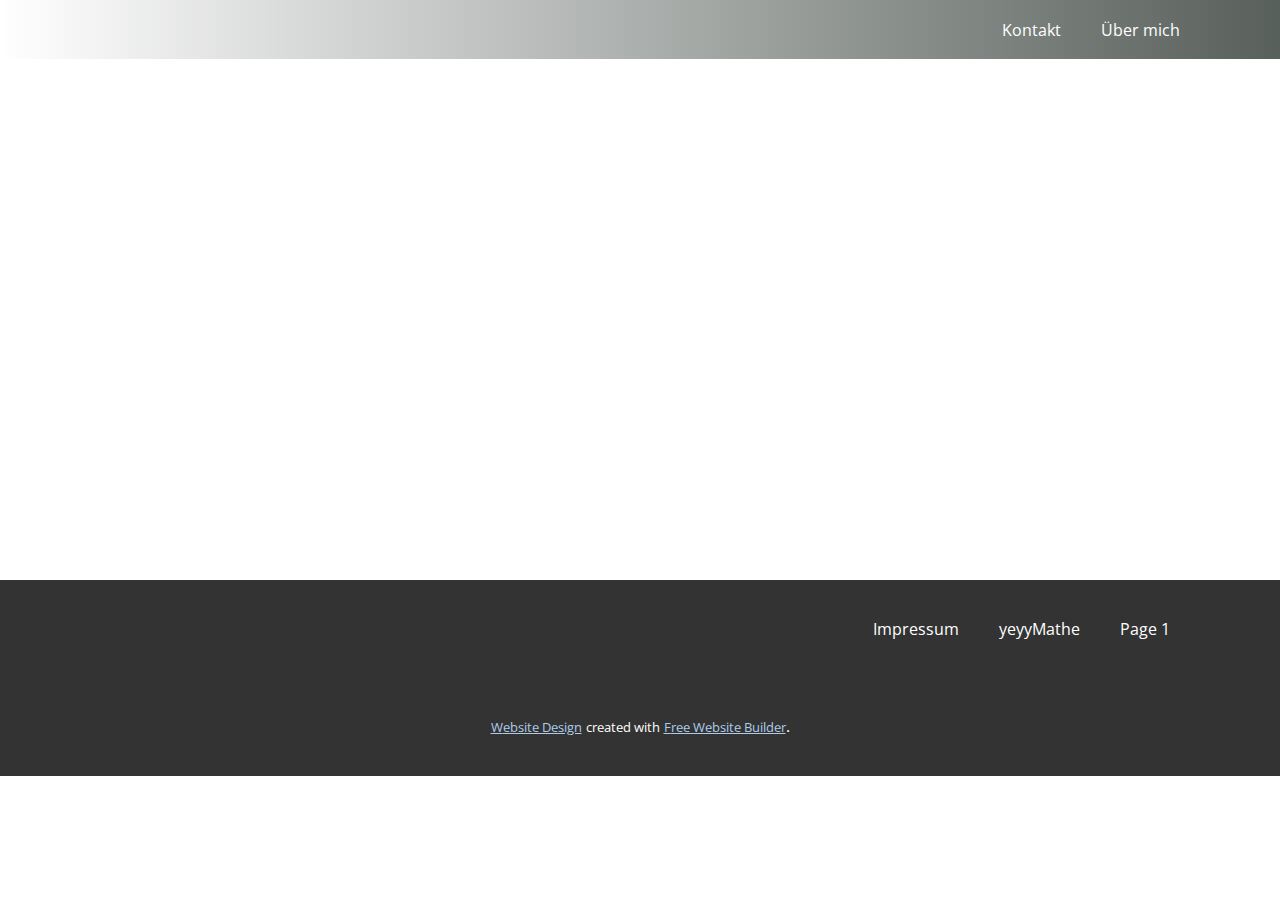
<file: Page-1.html>
<!DOCTYPE html>
<html style="font-size: 16px;">
  <head>
    <meta name="viewport" content="width=device-width, initial-scale=1.0">
    <meta charset="utf-8">
    <meta name="keywords" content="">
    <meta name="description" content="">
    <meta name="page_type" content="np-template-header-footer-from-plugin">
    <title>Page 1</title>
    <link rel="stylesheet" href="nicepage.css" media="screen">
<link rel="stylesheet" href="Page-1.css" media="screen">
    <script class="u-script" type="text/javascript" src="jquery.js" defer=""></script>
    <script class="u-script" type="text/javascript" src="nicepage.js" defer=""></script>
    <meta name="generator" content="Nicepage 4.0.3, nicepage.com">
    <link id="u-theme-google-font" rel="stylesheet" href="https://fonts.googleapis.com/css?family=Playfair+Display:400,400i,500,500i,600,600i,700,700i,800,800i,900,900i|Open+Sans:300,300i,400,400i,600,600i,700,700i,800,800i">
    
    
    <script type="application/ld+json">{
		"@context": "http://schema.org",
		"@type": "Organization",
		"name": ""
}</script>
    <meta name="theme-color" content="#478ac9">
    <meta property="og:title" content="Page 1">
    <meta property="og:type" content="website">
  </head>
  <body class="u-body"><header class="u-clearfix u-header u-sticky u-sticky-baa6 u-valign-top u-header" id="sec-e7fd"><div class="u-container-style u-expanded-width u-gradient u-group u-opacity u-opacity-80 u-shape-rectangle u-group-1">
        <div class="u-container-layout u-valign-middle u-container-layout-1">
          <nav class="u-menu u-menu-dropdown u-offcanvas u-menu-1">
            <div class="menu-collapse" style="font-size: 1rem; letter-spacing: 0px;">
              <a class="u-button-style u-custom-left-right-menu-spacing u-custom-padding-bottom u-custom-text-active-color u-custom-text-color u-custom-top-bottom-menu-spacing u-nav-link u-text-active-palette-1-base u-text-hover-palette-2-base" href="#">
                <svg><use xmlns:xlink="http://www.w3.org/1999/xlink" xlink:href="#menu-hamburger"></use></svg>
                <svg version="1.1" xmlns="http://www.w3.org/2000/svg" xmlns:xlink="http://www.w3.org/1999/xlink"><defs><symbol id="menu-hamburger" viewBox="0 0 16 16" style="width: 16px; height: 16px;"><rect y="1" width="16" height="2"></rect><rect y="7" width="16" height="2"></rect><rect y="13" width="16" height="2"></rect>
</symbol>
</defs></svg>
              </a>
            </div>
            <div class="u-custom-menu u-nav-container">
              <ul class="u-nav u-unstyled u-nav-1"><li class="u-nav-item"><a class="u-button-style u-nav-link u-text-active-white u-text-hover-palette-2-base u-text-white" href="yeyyMathe.html#carousel_3884" data-page-id="607211849" style="padding: 10px 20px;">Kontakt</a>
</li><li class="u-nav-item"><a class="u-button-style u-nav-link u-text-active-white u-text-hover-palette-2-base u-text-white" href="yeyyMathe.html#sec-48e1" data-page-id="607211849" style="padding: 10px 20px;">Über mich</a>
</li></ul>
            </div>
            <div class="u-custom-menu u-nav-container-collapse">
              <div class="u-black u-container-style u-inner-container-layout u-opacity u-opacity-95 u-sidenav">
                <div class="u-inner-container-layout u-sidenav-overflow">
                  <div class="u-menu-close"></div>
                  <ul class="u-align-center u-nav u-popupmenu-items u-unstyled u-nav-2"><li class="u-nav-item"><a class="u-button-style u-nav-link" href="yeyyMathe.html#carousel_3884" data-page-id="607211849" style="padding: 10px 20px;">Kontakt</a>
</li><li class="u-nav-item"><a class="u-button-style u-nav-link" href="yeyyMathe.html#sec-48e1" data-page-id="607211849" style="padding: 10px 20px;">Über mich</a>
</li></ul>
                </div>
              </div>
              <div class="u-black u-menu-overlay u-opacity u-opacity-70"></div>
            </div>
          </nav>
        </div>
      </div></header>
    <section class="u-clearfix u-section-1" id="sec-a97d">
      <div class="u-clearfix u-sheet u-sheet-1"></div>
    </section>
    
    
    <footer class="u-clearfix u-footer u-grey-80" id="sec-1d45"><div class="u-clearfix u-sheet u-valign-middle u-sheet-1">
        <nav class="u-menu u-menu-dropdown u-offcanvas u-menu-1">
          <div class="menu-collapse">
            <a class="u-button-style u-nav-link" href="#">
              <svg><use xmlns:xlink="http://www.w3.org/1999/xlink" xlink:href="#menu-hamburger"></use></svg>
              <svg version="1.1" xmlns="http://www.w3.org/2000/svg" xmlns:xlink="http://www.w3.org/1999/xlink"><defs><symbol id="menu-hamburger" viewBox="0 0 16 16" style="width: 16px; height: 16px;"><rect y="1" width="16" height="2"></rect><rect y="7" width="16" height="2"></rect><rect y="13" width="16" height="2"></rect>
</symbol>
</defs></svg>
            </a>
          </div>
          <div class="u-custom-menu u-nav-container">
            <ul class="u-nav u-unstyled"><li class="u-nav-item"><a class="u-button-style u-nav-link" href="Impressum.html">Impressum</a>
</li><li class="u-nav-item"><a class="u-button-style u-nav-link" href="yeyyMathe.html">yeyyMathe</a>
</li><li class="u-nav-item"><a class="u-button-style u-nav-link" href="Page-1.html">Page 1</a>
</li></ul>
          </div>
          <div class="u-custom-menu u-nav-container-collapse">
            <div class="u-black u-container-style u-inner-container-layout u-opacity u-opacity-95 u-sidenav">
              <div class="u-inner-container-layout u-sidenav-overflow">
                <div class="u-menu-close"></div>
                <ul class="u-align-center u-nav u-popupmenu-items u-unstyled u-nav-2"><li class="u-nav-item"><a class="u-button-style u-nav-link" href="Impressum.html">Impressum</a>
</li><li class="u-nav-item"><a class="u-button-style u-nav-link" href="yeyyMathe.html">yeyyMathe</a>
</li><li class="u-nav-item"><a class="u-button-style u-nav-link" href="Page-1.html">Page 1</a>
</li></ul>
              </div>
            </div>
            <div class="u-black u-menu-overlay u-opacity u-opacity-70"></div>
          </div>
        </nav>
      </div></footer>
    <section class="u-backlink u-clearfix u-grey-80">
      <a class="u-link" href="https://nicepage.com/website-design" target="_blank">
        <span>Website Design</span>
      </a>
      <p class="u-text">
        <span>created with</span>
      </p>
      <a class="u-link" href="https://nicepage.online" target="_blank">
        <span>Free Website Builder</span>
      </a>. 
    </section>
  </body>
</html>
</file>
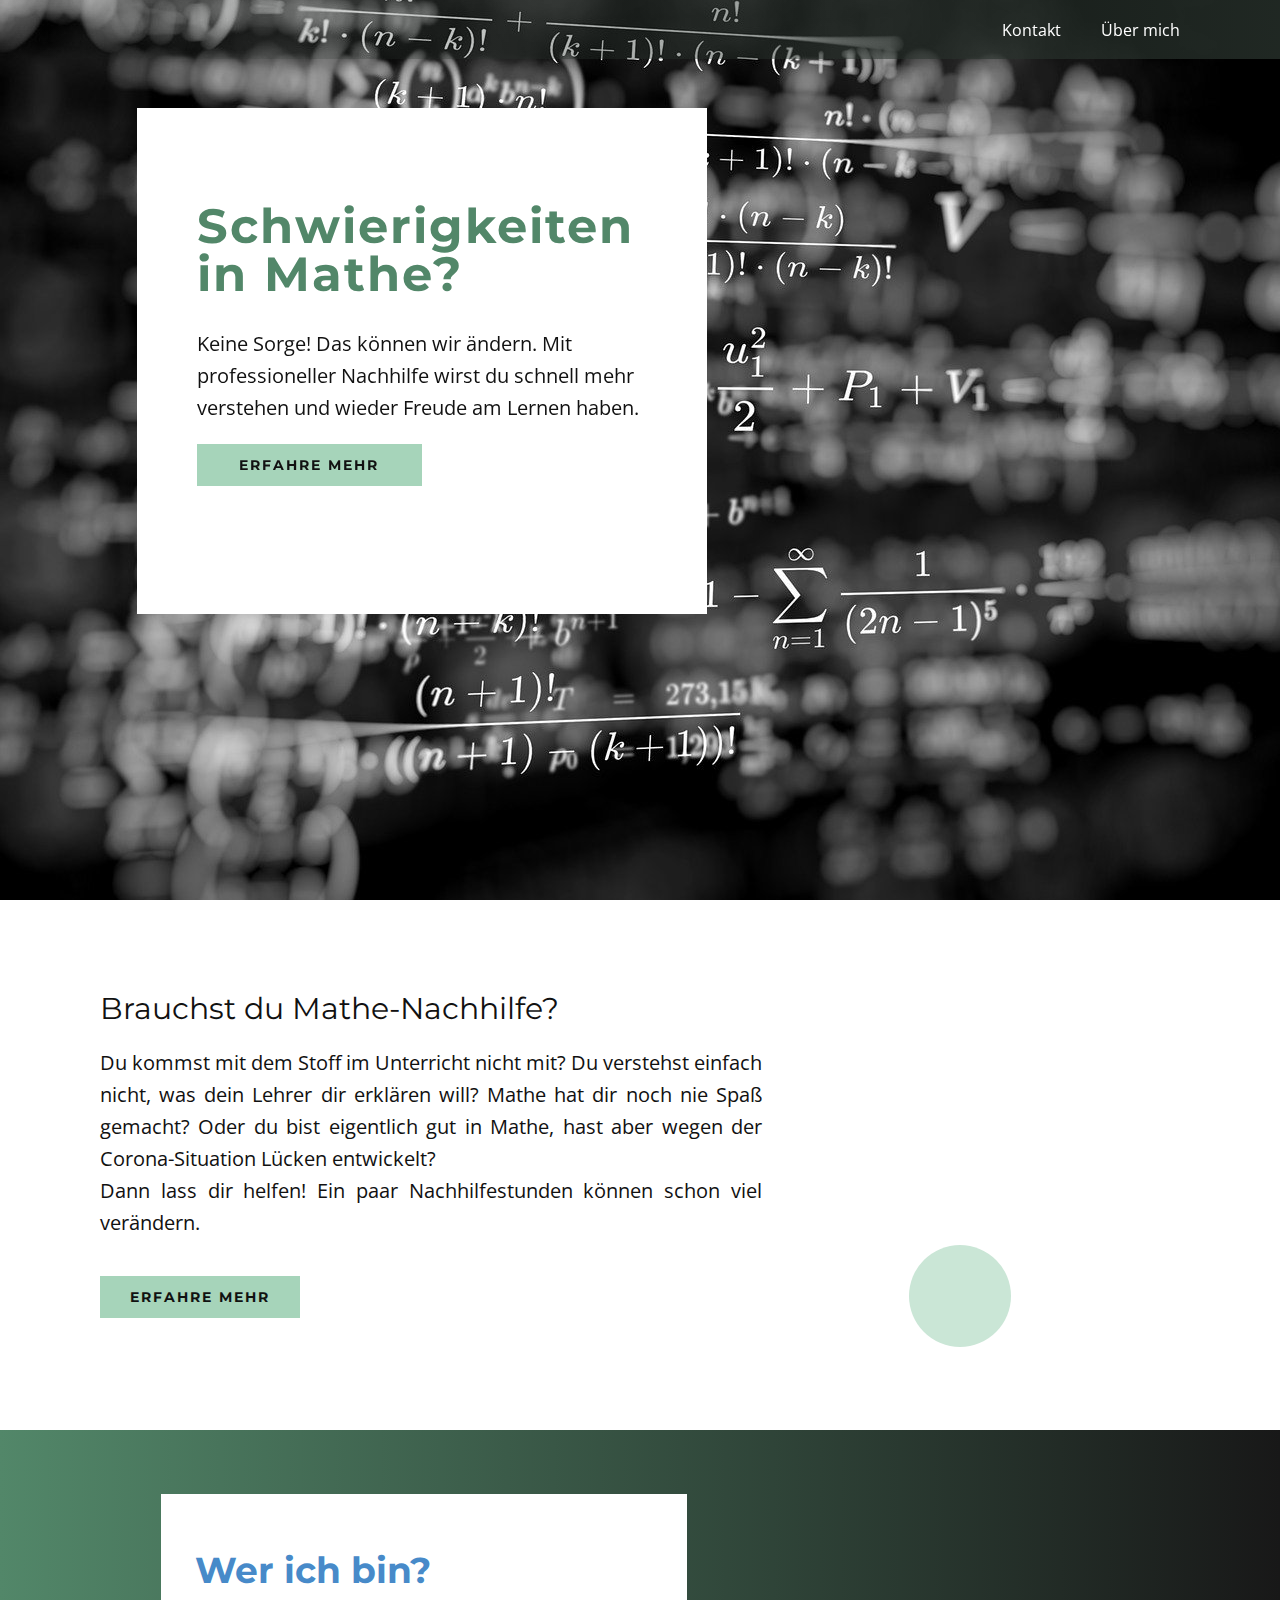
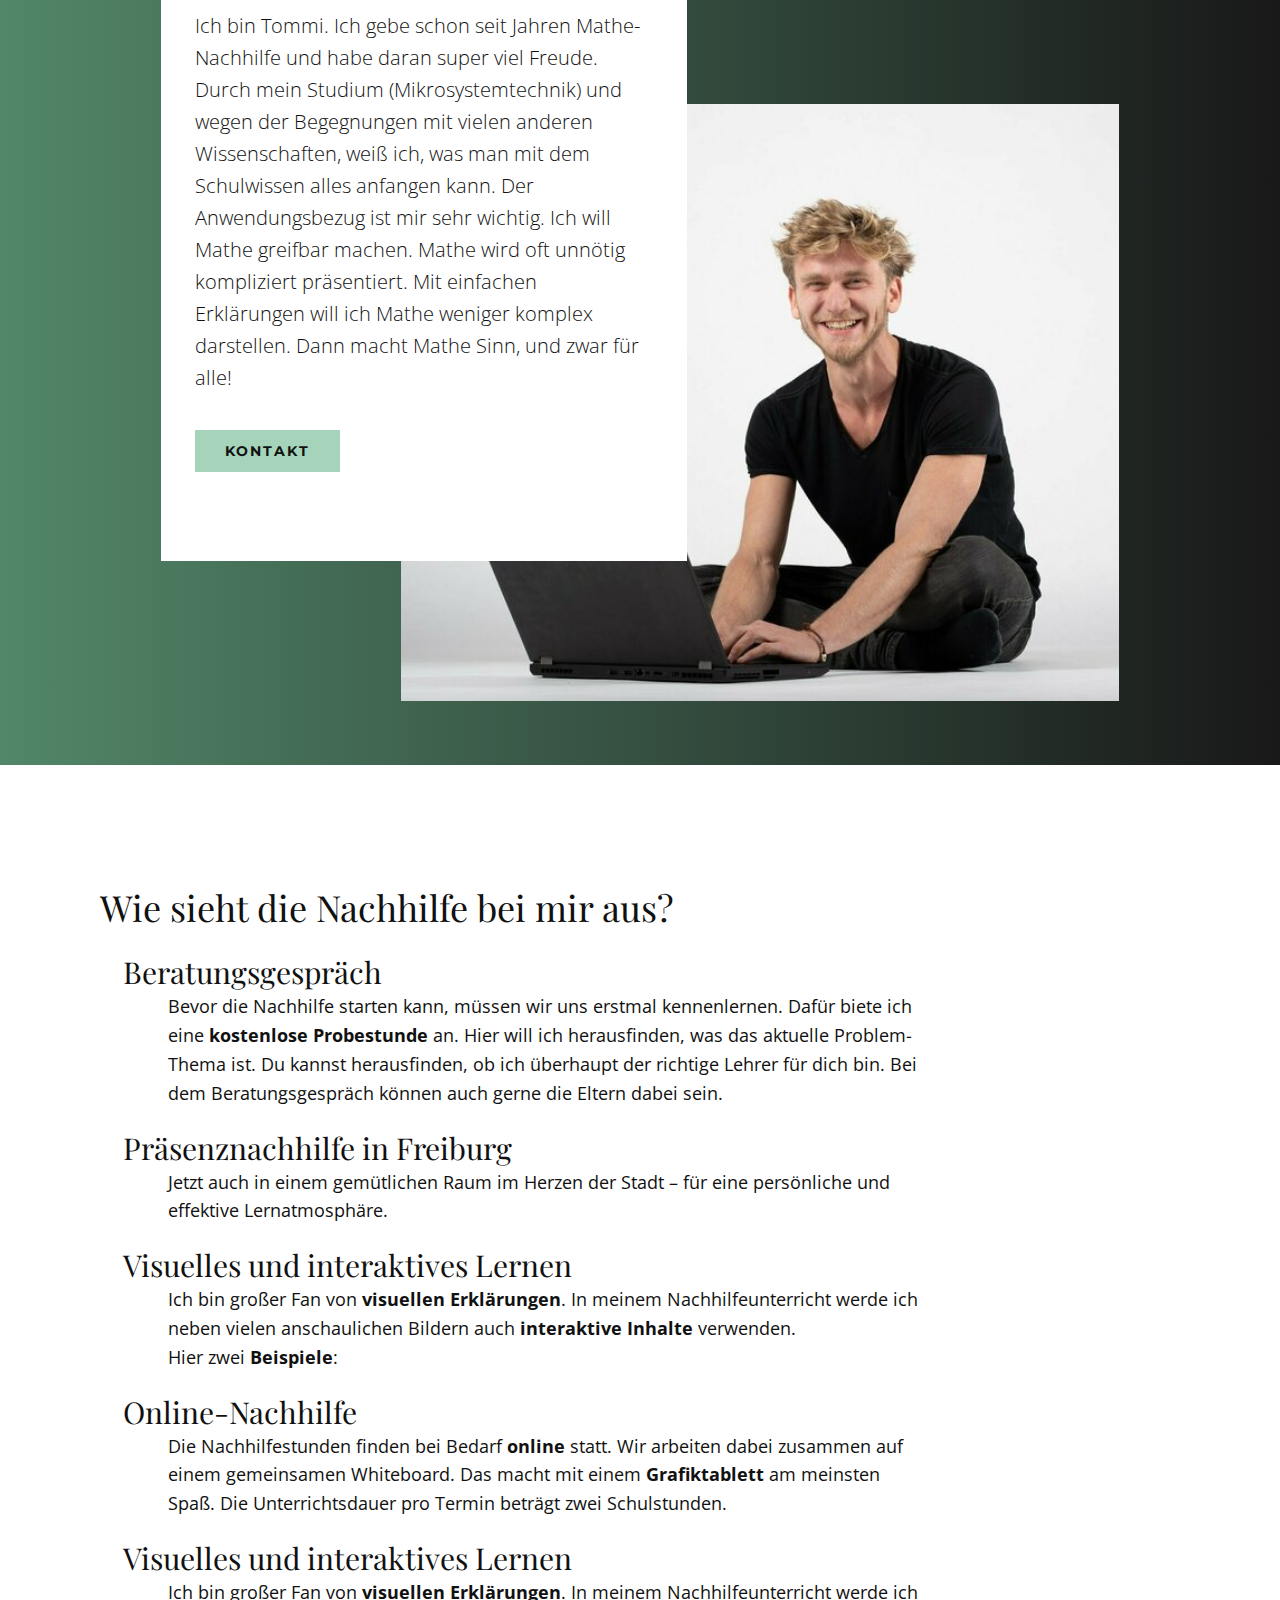
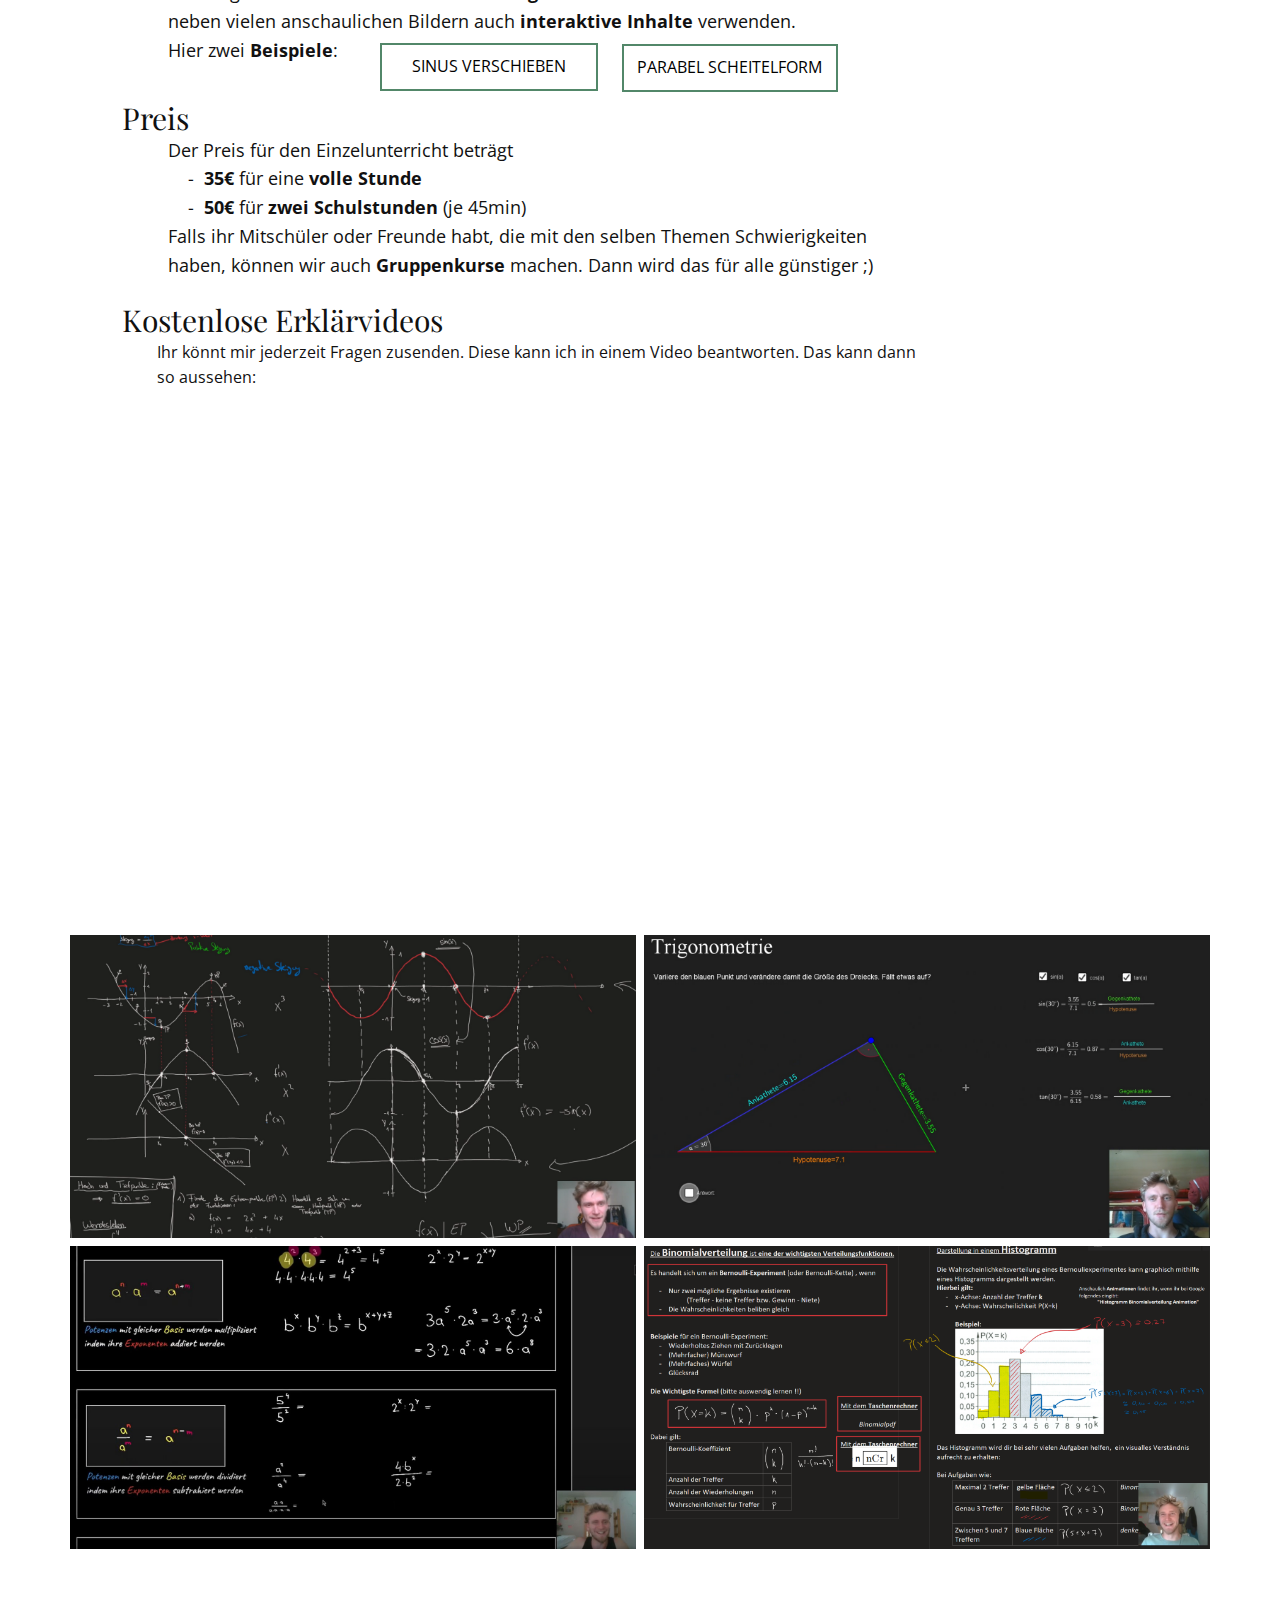
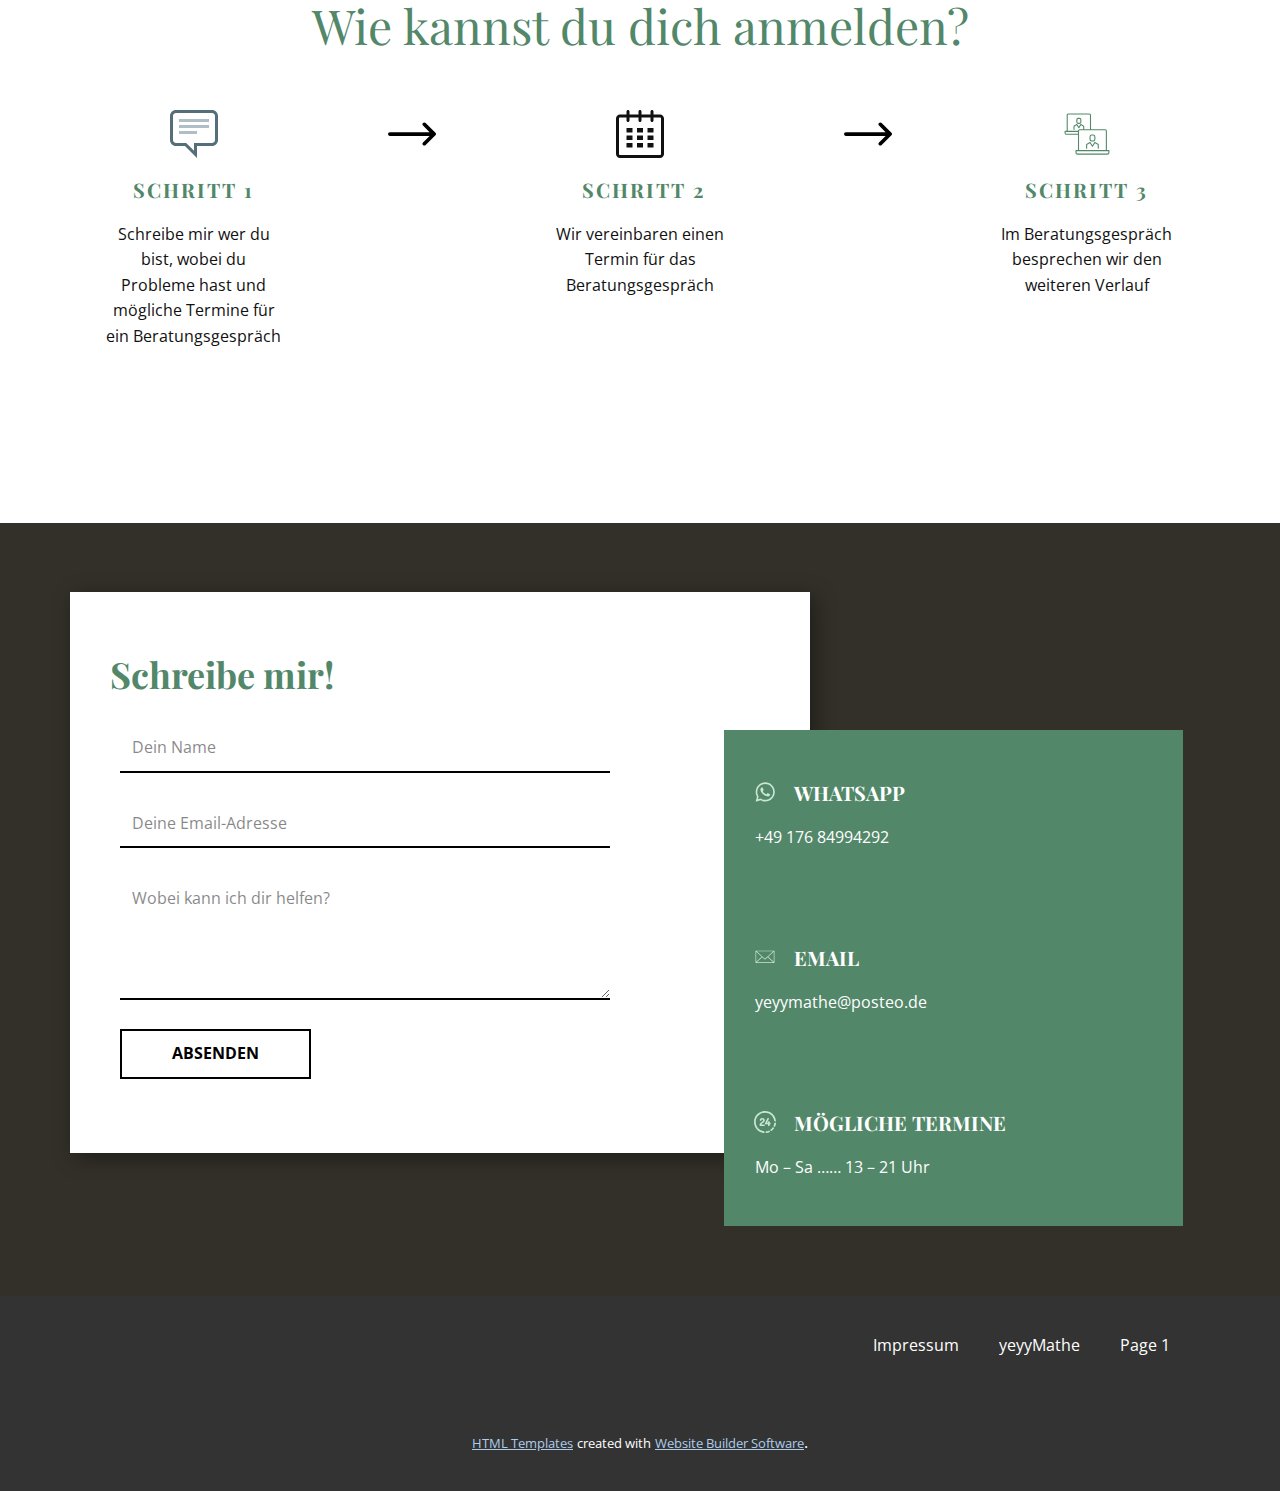
<file: yeyyMathe.html>
<!DOCTYPE html>
<html style="font-size: 16px;"><head>
    <meta name="viewport" content="width=device-width, initial-scale=1.0">
    <meta charset="utf-8">
    <meta name="keywords" content="online Nachhilfe, Nachhilfe, yeyymathe, Thomas Kunz, Mathe, tutor">
    <meta name="description" content="Schwierigkeiten in Mathe? Keine Sorge! Das können wir ändern. Mit professioneller Nachhilfe wirst du schnell mehr verstehen und wieder Freude am Lernen haben.">
    <meta name="page_type" content="np-template-header-footer-from-plugin">
    <title>yeyyMathe!? Online-Nachhilfe die Spaß macht </title>
    <link rel="stylesheet" href="nicepage.css" media="screen">
<link rel="stylesheet" href="yeyyMathe.css" media="screen">
    <script class="u-script" type="text/javascript" src="jquery.js" defer=""></script>
    <script class="u-script" type="text/javascript" src="nicepage.js" defer=""></script>
    <meta name="generator" content="Nicepage 4.0.3, nicepage.com">
    <meta property="og:title" content="yeyyMathe! Online-Nachhilfe">
    <meta property="og:description" content="Schwierigkeiten in Mathe? Keine Sorge! Das können wir ändern.">
    <meta property="og:image" content="images/raw_example6.png">
    <link id="u-theme-google-font" rel="stylesheet" href="https://fonts.googleapis.com/css?family=Playfair+Display:400,400i,500,500i,600,600i,700,700i,800,800i,900,900i|Open+Sans:300,300i,400,400i,600,600i,700,700i,800,800i">
    <link id="u-page-google-font" rel="stylesheet" href="https://fonts.googleapis.com/css?family=Montserrat:100,100i,200,200i,300,300i,400,400i,500,500i,600,600i,700,700i,800,800i,900,900i">
    
    
    
    
    
    
    
    
    <script type="application/ld+json">{
		"@context": "http://schema.org",
		"@type": "Organization",
		"name": ""
}</script>
    <meta name="theme-color" content="#478ac9">
    <meta property="og:type" content="website">
  </head>
  <body class="u-body u-overlap"><header class="u-clearfix u-header u-sticky u-sticky-baa6 u-valign-top u-header" id="sec-e7fd"><div class="u-container-style u-expanded-width u-gradient u-group u-opacity u-opacity-80 u-shape-rectangle u-group-1">
        <div class="u-container-layout u-valign-middle u-container-layout-1">
          <nav class="u-menu u-menu-dropdown u-offcanvas u-menu-1">
            <div class="menu-collapse" style="font-size: 1rem; letter-spacing: 0px;">
              <a class="u-button-style u-custom-left-right-menu-spacing u-custom-padding-bottom u-custom-text-active-color u-custom-text-color u-custom-top-bottom-menu-spacing u-nav-link u-text-active-palette-1-base u-text-hover-palette-2-base" href="#">
                <svg><use xmlns:xlink="http://www.w3.org/1999/xlink" xlink:href="#menu-hamburger"></use></svg>
                <svg version="1.1" xmlns="http://www.w3.org/2000/svg" xmlns:xlink="http://www.w3.org/1999/xlink"><defs><symbol id="menu-hamburger" viewBox="0 0 16 16" style="width: 16px; height: 16px;"><rect y="1" width="16" height="2"></rect><rect y="7" width="16" height="2"></rect><rect y="13" width="16" height="2"></rect>
</symbol>
</defs></svg>
              </a>
            </div>
            <div class="u-custom-menu u-nav-container">
              <ul class="u-nav u-unstyled u-nav-1"><li class="u-nav-item"><a class="u-button-style u-nav-link u-text-active-white u-text-hover-palette-2-base u-text-white" href="yeyyMathe.html#carousel_3884" data-page-id="607211849" style="padding: 10px 20px;">Kontakt</a>
</li><li class="u-nav-item"><a class="u-button-style u-nav-link u-text-active-white u-text-hover-palette-2-base u-text-white" href="yeyyMathe.html#sec-48e1" data-page-id="607211849" style="padding: 10px 20px;">Über mich</a>
</li></ul>
            </div>
            <div class="u-custom-menu u-nav-container-collapse">
              <div class="u-black u-container-style u-inner-container-layout u-opacity u-opacity-95 u-sidenav">
                <div class="u-inner-container-layout u-sidenav-overflow">
                  <div class="u-menu-close"></div>
                  <ul class="u-align-center u-nav u-popupmenu-items u-unstyled u-nav-2"><li class="u-nav-item"><a class="u-button-style u-nav-link" href="yeyyMathe.html#carousel_3884" data-page-id="607211849" style="padding: 10px 20px;">Kontakt</a>
</li><li class="u-nav-item"><a class="u-button-style u-nav-link" href="yeyyMathe.html#sec-48e1" data-page-id="607211849" style="padding: 10px 20px;">Über mich</a>
</li></ul>
                </div>
              </div>
              <div class="u-black u-menu-overlay u-opacity u-opacity-70"></div>
            </div>
          </nav>
        </div>
      </div></header>
    <section class="u-align-center-xs u-clearfix u-image u-valign-middle-xs u-section-1" src="" id="carousel_1abf" data-image-width="150" data-image-height="112">
      <div class="u-clearfix u-sheet u-sheet-1">
        <div class="u-border-no-bottom u-border-no-left u-border-no-right u-border-no-top u-container-style u-group u-white u-group-1" data-animation-name="slideIn" data-animation-duration="1000" data-animation-direction="Right">
          <div class="u-container-layout u-container-layout-1">
            <h1 class="u-custom-font u-font-montserrat u-text u-text-palette-3-base u-title u-text-1">Schwierigkeiten in Mathe?&nbsp;</h1>
            <p class="u-large-text u-text u-text-variant u-text-2">Keine Sorge! Das können wir ändern. Mit professioneller Nachhilfe wirst du schnell mehr verstehen und wieder Freude am Lernen haben.&nbsp;</p>
            <a href="yeyyMathe.html#carousel_a35a" data-page-id="607211849" class="u-active-palette-5-light-1 u-border-0 u-btn u-button-style u-custom-font u-font-montserrat u-hover-palette-5-light-2 u-palette-3-light-1 u-btn-1">Erfahre Mehr</a>
          </div>
        </div>
      </div>
    </section>
    <section class="u-clearfix u-section-2" id="sec-0d12">
      <div class="u-clearfix u-sheet u-sheet-1">
        <div class="u-clearfix u-expanded-width u-layout-wrap u-layout-wrap-1">
          <div class="u-layout">
            <div class="u-layout-row">
              <div class="u-container-style u-layout-cell u-size-38-xl u-size-43-lg u-size-48-md u-size-48-sm u-size-48-xs u-layout-cell-1">
                <div class="u-container-layout u-container-layout-1">
                  <h3 class="u-align-left u-custom-font u-font-montserrat u-text u-text-1">Brauchst du Mathe-Nachhilfe?</h3>
                  <p class="u-align-justify u-text u-text-2">Du kommst mit dem Stoff im Unterricht nicht mit? Du verstehst einfach nicht, was dein Lehrer dir erklären will? Mathe hat dir noch nie Spaß gemacht? Oder du bist eigentlich gut in Mathe, hast aber wegen der Corona-Situation Lücken entwickelt?&nbsp;<br>Dann lass dir helfen! Ein paar Nachhilfestunden können schon viel verändern.&nbsp;
                  </p>
                  <a href="yeyyMathe.html#carousel_a35a" data-page-id="607211849" class="u-active-palette-5-light-1 u-btn u-button-style u-custom-font u-font-montserrat u-hover-palette-5-light-2 u-palette-3-light-1 u-btn-1">Erfahre mehr</a>
                </div>
              </div>
              <div class="u-align-justify u-container-style u-layout-cell u-size-12-md u-size-12-sm u-size-12-xs u-size-17-lg u-size-22-xl u-layout-cell-2">
                <div class="u-container-layout u-valign-bottom-lg u-valign-bottom-md u-valign-bottom-xl u-container-layout-2">
                  <div class="u-palette-3-light-2 u-shape u-shape-circle u-shape-1"></div>
                </div>
              </div>
            </div>
          </div>
        </div>
      </div>
    </section>
    <section class="u-clearfix u-gradient u-section-3" id="sec-48e1">
      <div class="u-clearfix u-sheet u-valign-middle-lg u-valign-middle-md u-valign-middle-sm u-valign-middle-xl u-sheet-1">
        <img class="u-expanded-width-xs u-image u-image-1" src="images/qFGgdpyMVFWYJlnGqPCI.jpg" data-image-width="800" data-image-height="534">
        <div class="u-align-left u-container-style u-group u-white u-group-1">
          <div class="u-container-layout u-container-layout-1">
            <h1 class="u-custom-font u-font-montserrat u-text u-text-palette-1-base u-text-1">Wer ich bin?&nbsp;</h1>
            <p class="u-text u-text-2"> Ich
bin Tommi. Ich gebe schon seit Jahren Mathe-Nachhilfe und habe daran super viel Freude. Durch mein Studium (Mikrosystemtechnik) und wegen der Begegnungen
mit vielen anderen Wissenschaften, weiß ich, was man mit dem Schulwissen alles
anfangen kann. Der Anwendungsbezug ist mir sehr wichtig. Ich will Mathe greifbar machen. Mathe wird oft unnötig kompliziert präsentiert. Mit einfachen Erklärungen will ich Mathe weniger komplex darstellen. Dann macht Mathe Sinn, und zwar für alle!</p>
            <a href="yeyyMathe.html#carousel_3884" data-page-id="607211849" class="u-active-palette-5-light-1 u-btn u-button-style u-custom-font u-font-montserrat u-hover-palette-5-light-2 u-palette-3-light-1 u-btn-1">Kontakt</a>
          </div>
        </div>
      </div>
    </section>
    <section class="u-clearfix u-white u-section-4" id="carousel_a35a">
      <div class="u-clearfix u-sheet u-sheet-1">
        <div class="u-clearfix u-expanded-width u-layout-wrap u-layout-wrap-1">
          <div class="u-layout">
            <div class="u-layout-row">
              <div class="u-container-style u-layout-cell u-left-cell u-size-45-xl u-size-47-lg u-size-59-md u-size-59-sm u-size-59-xs u-layout-cell-1">
                <div class="u-container-layout u-container-layout-1">
                  <h2 class="u-text u-text-1">Wie sieht die Nachhilfe bei mir aus?</h2>
                  <h3 class="u-text u-text-2">Beratungsgespräch</h3>
                  <p class="u-text u-text-3">Bevor die Nachhilfe starten kann, müssen wir uns erstmal kennenlernen. Dafür biete ich eine <b>kostenlose Probestunde</b> an. Hier will ich herausfinden, was das aktuelle Problem-Thema ist. Du kannst herausfinden, ob ich überhaupt der richtige Lehrer für dich bin. Bei dem Beratungsgespräch können auch gerne die Eltern dabei sein.&nbsp;
                  </p>
		  <h3 class="u-text u-text-4">Präsenznachhilfe in Freiburg</h3>
                  <p class="u-text u-text-5">Jetzt auch in einem gemütlichen Raum im Herzen der Stadt – für eine persönliche und effektive Lernatmosphäre.
                  </p>
                  <h3 class="u-text u-text-6">Visuelles und interaktives Lernen</h3>
                  <p class="u-text u-text-7">Ich bin großer Fan von <span style="font-weight: 700;">visuellen Erklärungen</span>. In meinem Nachhilfeunterricht werde ich neben vielen anschaulichen Bildern auch <span style="font-weight: 700;">interaktive Inhalte</span> verwenden.&nbsp;<br>Hier zwei <span style="font-weight: 700;">Beispiele</span>:&nbsp;
                  </p>
                  <h3 class="u-text u-text-4">Online-Nachhilfe</h3>
                  <p class="u-text u-text-5">Die Nachhilfestunden finden bei Bedarf <b>online </b>statt. Wir arbeiten dabei zusammen auf einem gemeinsamen&nbsp;Whiteboard. Das macht mit einem <b></b><b>Grafiktablett&nbsp;</b>am meinsten Spaß. Die ​Unterrichtsdauer pro Termin beträgt zwei Schulstunden.
                  </p>
                  <h3 class="u-text u-text-6">Visuelles und interaktives Lernen</h3>
                  <p class="u-text u-text-7">Ich bin großer Fan von <span style="font-weight: 700;">visuellen Erklärungen</span>. In meinem Nachhilfeunterricht werde ich neben vielen anschaulichen Bildern auch <span style="font-weight: 700;">interaktive Inhalte</span> verwenden.&nbsp;<br>Hier zwei <span style="font-weight: 700;">Beispiele</span>:&nbsp;
                  </p>
                  <a href="https://www.geogebra.org/m/yeppsafh" class="u-border-2 u-border-custom-color-4 u-btn u-button-style u-hover-black u-none u-text-black u-text-hover-white u-btn-1" target="_blank">Sinus verschieben</a>
                  <a href="https://www.geogebra.org/m/gzcy2j2f" class="u-border-2 u-border-custom-color-4 u-btn u-button-style u-hover-black u-none u-text-black u-text-hover-white u-btn-2" target="_blank">Parabel scheitelform</a>
                  <h3 class="u-text u-text-8">Preis</h3>
                  <p class="u-text u-text-9">Der Preis für den Einzelunterricht beträgt<br>&nbsp; &nbsp; -&nbsp; <span style="font-weight: 700;">35€</span> für eine <span style="font-weight: 700;">volle Stunde</span>
                    <br>&nbsp; &nbsp; -&nbsp; <span style="font-weight: 700;">50€</span> für <span style="font-weight: 700;">zwei </span>
                    <span style="font-weight: 700;">Schulstunden</span> (je 45min)<br>Falls ihr Mitschüler oder Freunde habt, die mit den selben Themen Schwierigkeiten haben, können wir auch <span style="font-weight: 700;">Gruppenkurse </span>machen. Dann wird das für alle günstiger ;)&nbsp;
                  </p>
                  <h3 class="u-text u-text-10">Kostenlose Erklärvideos</h3>
                  <p class="u-text u-text-11"> Ihr könnt mir jederzeit Fragen zusenden. Diese kann ich in einem Video beantworten. Das kann dann so aussehen:</p>
                </div>
              </div>
              <div class="u-container-style u-hidden-sm u-hidden-xs u-layout-cell u-right-cell u-size-1-md u-size-1-sm u-size-1-xs u-size-13-lg u-size-15-xl u-layout-cell-2">
                <div class="u-container-layout u-container-layout-2"></div>
              </div>
            </div>
          </div>
        </div>
      </div>
    </section>
    <section class="u-align-center u-clearfix u-section-5" id="sec-144d">
      <div class="u-clearfix u-sheet u-sheet-1">
        <div class="u-video u-video-contain u-video-1">
          <div class="embed-responsive embed-responsive-1">
            <iframe style="position: absolute;top: 0;left: 0;width: 100%;height: 100%;" class="embed-responsive-item" src="https://www.youtube.com/embed/jxnI295jElc?mute=0&amp;showinfo=0&amp;controls=0&amp;start=0" frameborder="0" allowfullscreen=""></iframe>
          </div>
        </div>
        <div class="u-expanded-width u-gallery u-layout-grid u-lightbox u-show-text-on-hover u-gallery-1">
          <div class="u-gallery-inner u-gallery-inner-1">
            <div class="u-effect-fade u-gallery-item">
              <div class="u-back-slide" data-image-width="1600" data-image-height="892">
                <img class="u-back-image u-expanded u-back-image-1" src="images/example4.png">
              </div>
              <div class="u-over-slide u-shading u-over-slide-1">
                <h3 class="u-gallery-heading"></h3>
                <p class="u-gallery-text"></p>
              </div>
            </div>
            <div class="u-effect-fade u-gallery-item">
              <div class="u-back-slide" data-image-width="1871" data-image-height="1033">
                <img class="u-back-image u-expanded u-back-image-2" src="images/example5.png">
              </div>
              <div class="u-over-slide u-shading u-over-slide-2">
                <h3 class="u-gallery-heading"></h3>
                <p class="u-gallery-text"></p>
              </div>
            </div>
            <div class="u-effect-fade u-gallery-item">
              <div class="u-back-slide" data-image-width="1600" data-image-height="907">
                <img class="u-back-image u-expanded u-back-image-3" src="images/example7.PNG">
              </div>
              <div class="u-over-slide u-shading u-over-slide-3">
                <h3 class="u-gallery-heading"></h3>
                <p class="u-gallery-text"></p>
              </div>
            </div>
            <div class="u-effect-fade u-gallery-item">
              <div class="u-back-slide" data-image-width="1850" data-image-height="990">
                <img class="u-back-image u-expanded" src="images/raw_example6.png?rand=3e27">
              </div>
              <div class="u-over-slide u-shading u-over-slide-4">
                <h3 class="u-gallery-heading"></h3>
                <p class="u-gallery-text"></p>
              </div>
            </div>
          </div>
        </div>
      </div>
    </section>
    <section class="u-align-center u-clearfix u-white u-section-6" id="carousel_1c04">
      <div class="u-clearfix u-sheet u-sheet-1">
        <h2 class="u-text u-text-palette-3-base u-text-1">Wie kannst du dich anmelden?</h2>
        <div class="u-clearfix u-expanded-width u-layout-wrap u-layout-wrap-1">
          <div class="u-layout">
            <div class="u-layout-row">
              <div class="u-align-center u-container-style u-layout-cell u-size-13-lg u-size-13-xl u-size-14-md u-size-14-sm u-size-14-xs u-layout-cell-1">
                <div class="u-container-layout u-valign-bottom-lg u-valign-bottom-md u-valign-bottom-sm u-valign-bottom-xs u-container-layout-1"><span class="u-align-center u-icon u-icon-circle u-icon-1"><svg class="u-svg-link" preserveAspectRatio="xMidYMin slice" viewBox="0 0 128 128" style=""><use xmlns:xlink="http://www.w3.org/1999/xlink" xlink:href="#svg-5466"></use></svg><svg class="u-svg-content" viewBox="0 0 128 128" id="svg-5466"><g><g><path d="M112,0H16C7.164,0,0,7.164,0,16v64c0,8.836,7.164,16,16,16h24l32,32V96h40c8.836,0,16-7.164,16-16V16    C128,7.164,120.836,0,112,0z M120,80c0,4.414-3.59,8-8,8H64v20.688L43.313,88H16c-4.41,0-8-3.586-8-8V16c0-4.414,3.59-8,8-8h96    c4.41,0,8,3.586,8,8V80z" fill="#546E7A"></path>
</g>
</g><path d="M24,32h80v-8H24V32z" fill="#B0BEC5"></path><path d="M24,48h80v-8H24V48z" fill="#B0BEC5"></path><path d="M24,64h48v-8H24V64z" fill="#B0BEC5"></path></svg></span>
                  <h5 class="u-text u-text-palette-3-base u-text-2">Schritt 1</h5>
                  <p class="u-text u-text-3">Schreibe mir wer du bist, wobei du Probleme hast und mögliche Termine für ein Beratungsgespräch</p>
                </div>
              </div>
              <div class="u-container-style u-hidden-sm u-hidden-xs u-layout-cell u-size-10-lg u-size-10-xl u-size-8-md u-size-8-sm u-size-8-xs u-layout-cell-2">
                <div class="u-container-layout u-valign-top u-container-layout-2"><span class="u-align-center u-icon u-icon-circle u-text-black u-icon-2"><svg class="u-svg-link" preserveAspectRatio="xMidYMin slice" viewBox="0 0 512 512" style=""><use xmlns:xlink="http://www.w3.org/1999/xlink" xlink:href="#svg-001f"></use></svg><svg xmlns="http://www.w3.org/2000/svg" xmlns:xlink="http://www.w3.org/1999/xlink" version="1.1" xml:space="preserve" class="u-svg-content" viewBox="0 0 512 512" x="0px" y="0px" id="svg-001f" style="enable-background:new 0 0 512 512;"><g><g><path d="M506.134,241.843c-0.006-0.006-0.011-0.013-0.018-0.019l-104.504-104c-7.829-7.791-20.492-7.762-28.285,0.068    c-7.792,7.829-7.762,20.492,0.067,28.284L443.558,236H20c-11.046,0-20,8.954-20,20c0,11.046,8.954,20,20,20h423.557    l-70.162,69.824c-7.829,7.792-7.859,20.455-0.067,28.284c7.793,7.831,20.457,7.858,28.285,0.068l104.504-104    c0.006-0.006,0.011-0.013,0.018-0.019C513.968,262.339,513.943,249.635,506.134,241.843z"></path>
</g>
</g></svg></span>
                </div>
              </div>
              <div class="u-align-center u-container-style u-layout-cell u-size-14-lg u-size-14-xl u-size-16-md u-size-16-sm u-size-16-xs u-layout-cell-3">
                <div class="u-container-layout u-container-layout-3"><span class="u-align-center u-icon u-icon-circle u-icon-3"><svg class="u-svg-link" preserveAspectRatio="xMidYMin slice" viewBox="0 0 32 32" style=""><use xmlns:xlink="http://www.w3.org/1999/xlink" xlink:href="#svg-8ec8"></use></svg><svg class="u-svg-content" viewBox="0 0 32 32" id="svg-8ec8"><g id="calendar_1_"><path d="M29.334,3H25V1c0-0.553-0.447-1-1-1s-1,0.447-1,1v2h-6V1c0-0.553-0.448-1-1-1s-1,0.447-1,1v2H9V1   c0-0.553-0.448-1-1-1S7,0.447,7,1v2H2.667C1.194,3,0,4.193,0,5.666v23.667C0,30.806,1.194,32,2.667,32h26.667   C30.807,32,32,30.806,32,29.333V5.666C32,4.193,30.807,3,29.334,3z M30,29.333C30,29.701,29.701,30,29.334,30H2.667   C2.299,30,2,29.701,2,29.333V5.666C2,5.299,2.299,5,2.667,5H7v2c0,0.553,0.448,1,1,1s1-0.447,1-1V5h6v2c0,0.553,0.448,1,1,1   s1-0.447,1-1V5h6v2c0,0.553,0.447,1,1,1s1-0.447,1-1V5h4.334C29.701,5,30,5.299,30,5.666V29.333z" fill="currentColor"></path><rect fill="currentColor" height="3" width="4" x="7" y="12"></rect><rect fill="currentColor" height="3" width="4" x="7" y="17"></rect><rect fill="currentColor" height="3" width="4" x="7" y="22"></rect><rect fill="currentColor" height="3" width="4" x="14" y="22"></rect><rect fill="currentColor" height="3" width="4" x="14" y="17"></rect><rect fill="currentColor" height="3" width="4" x="14" y="12"></rect><rect fill="currentColor" height="3" width="4" x="21" y="22"></rect><rect fill="currentColor" height="3" width="4" x="21" y="17"></rect><rect fill="currentColor" height="3" width="4" x="21" y="12"></rect>
</g></svg></span>
                  <h5 class="u-text u-text-palette-3-base u-text-4">Schritt 2</h5>
                  <p class="u-text u-text-5">Wir vereinbaren einen Termin für das Beratungsgespräch</p>
                </div>
              </div>
              <div class="u-container-style u-hidden-sm u-hidden-xs u-layout-cell u-size-10-lg u-size-10-xl u-size-8-md u-size-8-sm u-size-8-xs u-layout-cell-4">
                <div class="u-container-layout u-valign-top u-container-layout-4"><span class="u-align-center u-hidden-sm u-hidden-xs u-icon u-icon-circle u-text-black u-icon-4"><svg class="u-svg-link" preserveAspectRatio="xMidYMin slice" viewBox="0 0 512 512" style=""><use xmlns:xlink="http://www.w3.org/1999/xlink" xlink:href="#svg-c1e9"></use></svg><svg xmlns="http://www.w3.org/2000/svg" xmlns:xlink="http://www.w3.org/1999/xlink" version="1.1" xml:space="preserve" class="u-svg-content" viewBox="0 0 512 512" x="0px" y="0px" id="svg-c1e9" style="enable-background:new 0 0 512 512;"><g><g><path d="M506.134,241.843c-0.006-0.006-0.011-0.013-0.018-0.019l-104.504-104c-7.829-7.791-20.492-7.762-28.285,0.068    c-7.792,7.829-7.762,20.492,0.067,28.284L443.558,236H20c-11.046,0-20,8.954-20,20c0,11.046,8.954,20,20,20h423.557    l-70.162,69.824c-7.829,7.792-7.859,20.455-0.067,28.284c7.793,7.831,20.457,7.858,28.285,0.068l104.504-104    c0.006-0.006,0.011-0.013,0.018-0.019C513.968,262.339,513.943,249.635,506.134,241.843z"></path>
</g>
</g></svg></span>
                </div>
              </div>
              <div class="u-align-center u-container-style u-layout-cell u-size-13-lg u-size-13-xl u-size-14-md u-size-14-sm u-size-14-xs u-layout-cell-5">
                <div class="u-container-layout u-container-layout-5"><span class="u-align-center u-icon u-icon-circle u-icon-5"><svg class="u-svg-link" preserveAspectRatio="xMidYMin slice" viewBox="0 0 512 512" style=""><use xmlns:xlink="http://www.w3.org/1999/xlink" xlink:href="#svg-1e71"></use></svg><svg class="u-svg-content" viewBox="0 0 512 512" id="svg-1e71"><path d="M162.55,148.22h13.06a20.72,20.72,0,0,0,20.7-20.71v-23a20.72,20.72,0,0,0-20.7-20.7H162.55a20.72,20.72,0,0,0-20.7,20.7v23A20.72,20.72,0,0,0,162.55,148.22Zm-9.19-43.73a9.19,9.19,0,0,1,9.19-9.18h13.06a9.19,9.19,0,0,1,9.19,9.18v23a9.2,9.2,0,0,1-9.19,9.2H162.55a9.2,9.2,0,0,1-9.19-9.2Z"></path><path d="M378.92,361.91,342.35,341a5.76,5.76,0,0,0-7.71,1.9l-20.59,32.32-20.61-32.32a5.75,5.75,0,0,0-7.71-1.9l-36.57,20.9a5.77,5.77,0,0,0-2.9,5v40.4a5.76,5.76,0,1,0,11.51,0V370.25l28.91-16.53L309.19,389a6,6,0,0,0,9.71,0l22.5-35.31,28.91,16.53v37.06a5.76,5.76,0,1,0,11.51,0v-40.4A5.77,5.77,0,0,0,378.92,361.91Z"></path><path d="M306.23,336.31h15.62a23.68,23.68,0,0,0,23.65-23.65V285.11a23.68,23.68,0,0,0-23.65-23.65H306.23a23.67,23.67,0,0,0-23.64,23.65v27.55A23.67,23.67,0,0,0,306.23,336.31Zm-12.13-51.2A12.14,12.14,0,0,1,306.23,273h15.62A12.15,12.15,0,0,1,334,285.11v27.55a12.15,12.15,0,0,1-12.14,12.14H306.23a12.15,12.15,0,0,1-12.13-12.14Z"></path><path d="M489.7,427.23H468.39V222.7A18.37,18.37,0,0,0,450,204.34H299v-152a16.31,16.31,0,0,0-16.29-16.29H55.46a16.31,16.31,0,0,0-16.3,16.29v170H22.3a5.75,5.75,0,0,0-5.75,5.75v16.42A20.45,20.45,0,0,0,37,264.91H159.69V427.23H138.38a5.76,5.76,0,0,0-5.75,5.76v19.64A23.34,23.34,0,0,0,156,476H472.13a23.34,23.34,0,0,0,23.32-23.32V433A5.75,5.75,0,0,0,489.7,427.23ZM50.67,52.34a4.79,4.79,0,0,1,4.79-4.78H282.71a4.78,4.78,0,0,1,4.78,4.78v152H226.66V172.85a5.73,5.73,0,0,0-2.9-5L193.2,150.38a5.78,5.78,0,0,0-7.71,1.9L169.08,178l-16.41-25.76a5.78,5.78,0,0,0-7.71-1.9L114.4,167.86a5.75,5.75,0,0,0-2.9,5v33.76a5.76,5.76,0,0,0,11.51,0V176.2l22.9-13.1,18.31,28.74a6,6,0,0,0,9.72,0l18.31-28.74,22.9,13.1v28.14H178.06a18.34,18.34,0,0,0-18.29,18H50.67ZM37,253.4a8.93,8.93,0,0,1-8.92-8.93V233.81H159.69V253.4ZM171.2,222.7a6.86,6.86,0,0,1,6.86-6.85H450a6.85,6.85,0,0,1,6.85,6.85V427.23H171.2ZM483.94,452.63a11.83,11.83,0,0,1-11.81,11.81H156a11.83,11.83,0,0,1-11.81-11.81V438.74h339.8Z"></path></svg></span>
                  <h5 class="u-text u-text-palette-3-base u-text-6">Schritt 3</h5>
                  <p class="u-text u-text-7">Im Beratungsgespräch besprechen wir den weiteren Verlauf</p>
                </div>
              </div>
            </div>
          </div>
        </div>
      </div>
    </section>
    <section class="u-clearfix u-palette-2-dark-3 u-section-7" id="carousel_3884">
      <div class="u-clearfix u-sheet u-valign-middle-xl u-sheet-1">
        <div class="u-align-left u-container-style u-expanded-width-xs u-group u-white u-group-1">
          <div class="u-container-layout u-valign-middle-lg u-valign-middle-xl u-valign-top-md u-valign-top-sm u-valign-top-xs u-container-layout-1">
            <h2 class="u-text u-text-palette-3-base u-text-1">Schreibe mir!</h2>
            <div class="u-align-left u-form u-form-1">
              <form action="scripts/form-carousel_3884.php" method="POST" class="u-clearfix u-form-spacing-28 u-form-vertical u-inner-form" style="padding: 10px" source="customphp" name="form">
                <div class="u-form-group u-form-name u-form-group-1">
                  <label for="name-5a14" class="u-form-control-hidden u-label" wfd-invisible="true">Name</label>
                  <input type="text" placeholder="Dein Name" id="name-5a14" name="name" class="u-border-2 u-border-black u-border-no-left u-border-no-right u-border-no-top u-input u-input-rectangle u-white" required="">
                </div>
                <div class="u-form-email u-form-group u-form-group-2">
                  <label for="email-5a14" class="u-form-control-hidden u-label" wfd-invisible="true"></label>
                  <input type="email" placeholder="Deine Email-Adresse" id="email-5a14" name="email" class="u-border-2 u-border-black u-border-no-left u-border-no-right u-border-no-top u-input u-input-rectangle u-white" required="">
                </div>
                <div class="u-form-group u-form-message u-form-group-3">
                  <label for="message-5a14" class="u-form-control-hidden u-label" wfd-invisible="true">Message</label>
                  <textarea placeholder="Wobei kann ich dir helfen?" rows="4" cols="50" id="message-5a14" name="message" class="u-border-2 u-border-black u-border-no-left u-border-no-right u-border-no-top u-input u-input-rectangle u-white" required=""></textarea>
                </div>
                <div class="u-align-left u-form-group u-form-submit u-form-group-4">
                  <a href="#" class="u-border-2 u-border-black u-btn u-btn-submit u-button-style u-hover-black u-none u-text-black u-text-hover-white u-btn-1">Absenden<br>
                  </a>
                  <input type="submit" value="submit" class="u-form-control-hidden" wfd-invisible="true">
                </div>
                <div class="u-form-send-message u-form-send-success" wfd-invisible="true"> Thank you! Your message has been sent. </div>
                <div class="u-form-send-error u-form-send-message" wfd-invisible="true"> Unable to send your message. Please fix errors then try again. </div>
                <input type="hidden" value="" name="recaptchaResponse" wfd-invisible="true">
              </form>
            </div>
          </div>
        </div>
        <div class="u-expanded-width-xs u-list u-list-1">
          <div class="u-repeater u-repeater-1">
            <div class="u-container-style u-list-item u-palette-3-dark-1 u-repeater-item u-list-item-1">
              <div class="u-container-layout u-similar-container u-valign-middle-lg u-valign-middle-md u-valign-middle-sm u-valign-middle-xl u-container-layout-2"><span class="u-icon u-icon-circle u-icon-1"><svg class="u-svg-link" preserveAspectRatio="xMidYMin slice" viewBox="0 0 56.693 56.693" style=""><use xmlns:xlink="http://www.w3.org/1999/xlink" xlink:href="#svg-7fbe"></use></svg><svg class="u-svg-content" viewBox="0 0 56.693 56.693" id="svg-7fbe" style="enable-background:new 0 0 56.693 56.693;"><style type="text/css"> .st0{fill-rule:evenodd;clip-rule:evenodd;} </style><g><path class="st0" d="M46.3802,10.7138c-4.6512-4.6565-10.8365-7.222-17.4266-7.2247c-13.5785,0-24.63,11.0506-24.6353,24.6333   c-0.0019,4.342,1.1325,8.58,3.2884,12.3159l-3.495,12.7657l13.0595-3.4257c3.5982,1.9626,7.6495,2.9971,11.7726,2.9985h0.01   c0.0008,0-0.0006,0,0.0002,0c13.5771,0,24.6293-11.0517,24.635-24.6347C53.5914,21.5595,51.0313,15.3701,46.3802,10.7138z    M28.9537,48.6163h-0.0083c-3.674-0.0014-7.2777-0.9886-10.4215-2.8541l-0.7476-0.4437l-7.7497,2.0328l2.0686-7.5558   l-0.4869-0.7748c-2.0496-3.26-3.1321-7.028-3.1305-10.8969c0.0044-11.2894,9.19-20.474,20.4842-20.474   c5.469,0.0017,10.6101,2.1344,14.476,6.0047c3.8658,3.8703,5.9936,9.0148,5.9914,14.4859   C49.4248,39.4307,40.2395,48.6163,28.9537,48.6163z"></path><path class="st0" d="M40.1851,33.281c-0.6155-0.3081-3.6419-1.797-4.2061-2.0026c-0.5642-0.2054-0.9746-0.3081-1.3849,0.3081   c-0.4103,0.6161-1.59,2.0027-1.9491,2.4136c-0.359,0.4106-0.7182,0.4623-1.3336,0.1539c-0.6155-0.3081-2.5989-0.958-4.95-3.0551   c-1.83-1.6323-3.0653-3.6479-3.4245-4.2643c-0.359-0.6161-0.0382-0.9492,0.27-1.2562c0.2769-0.2759,0.6156-0.7189,0.9234-1.0784   c0.3077-0.3593,0.4103-0.6163,0.6155-1.0268c0.2052-0.4109,0.1027-0.7704-0.0513-1.0784   c-0.1539-0.3081-1.3849-3.3379-1.8978-4.5706c-0.4998-1.2001-1.0072-1.0375-1.3851-1.0566   c-0.3585-0.0179-0.7694-0.0216-1.1797-0.0216s-1.0773,0.1541-1.6414,0.7702c-0.5642,0.6163-2.1545,2.1056-2.1545,5.1351   c0,3.0299,2.2057,5.9569,2.5135,6.3676c0.3077,0.411,4.3405,6.6282,10.5153,9.2945c1.4686,0.6343,2.6152,1.013,3.5091,1.2966   c1.4746,0.4686,2.8165,0.4024,3.8771,0.2439c1.1827-0.1767,3.6419-1.489,4.1548-2.9267c0.513-1.438,0.513-2.6706,0.359-2.9272   C41.211,33.7433,40.8006,33.5892,40.1851,33.281z"></path>
</g></svg></span>
                <h5 class="u-text u-text-2">Whatsapp</h5>
                <p class="u-text u-text-3">+49 176 84994292</p>
              </div>
            </div>
            <div class="u-container-style u-list-item u-palette-3-dark-1 u-repeater-item u-list-item-2">
              <div class="u-container-layout u-similar-container u-valign-middle-lg u-valign-middle-md u-valign-middle-sm u-valign-middle-xl u-container-layout-3"><span class="u-icon u-icon-circle u-icon-2"><svg class="u-svg-link" preserveAspectRatio="xMidYMin slice" viewBox="0 0 100.354 100.352" style=""><use xmlns:xlink="http://www.w3.org/1999/xlink" xlink:href="#svg-a7c6"></use></svg><svg class="u-svg-content" viewBox="0 0 100.354 100.352" id="svg-a7c6" style="enable-background:new 0 0 100.354 100.352;"><path d="M93.09,76.224c0.047-0.145,0.079-0.298,0.079-0.459V22.638c0-0.162-0.032-0.316-0.08-0.462  c-0.007-0.02-0.011-0.04-0.019-0.06c-0.064-0.171-0.158-0.325-0.276-0.46c-0.008-0.009-0.009-0.02-0.017-0.029  c-0.005-0.005-0.011-0.007-0.016-0.012c-0.126-0.134-0.275-0.242-0.442-0.323c-0.013-0.006-0.023-0.014-0.036-0.02  c-0.158-0.071-0.33-0.111-0.511-0.123c-0.018-0.001-0.035-0.005-0.053-0.005c-0.017-0.001-0.032-0.005-0.049-0.005H8.465  c-0.017,0-0.033,0.004-0.05,0.005c-0.016,0.001-0.032,0.004-0.048,0.005c-0.183,0.012-0.358,0.053-0.518,0.125  c-0.01,0.004-0.018,0.011-0.028,0.015c-0.17,0.081-0.321,0.191-0.448,0.327c-0.005,0.005-0.011,0.006-0.016,0.011  c-0.008,0.008-0.009,0.019-0.017,0.028c-0.118,0.135-0.213,0.29-0.277,0.461c-0.008,0.02-0.012,0.04-0.019,0.061  c-0.048,0.146-0.08,0.3-0.08,0.462v53.128c0,0.164,0.033,0.32,0.082,0.468c0.007,0.02,0.011,0.039,0.018,0.059  c0.065,0.172,0.161,0.327,0.28,0.462c0.007,0.008,0.009,0.018,0.016,0.026c0.006,0.007,0.014,0.011,0.021,0.018  c0.049,0.051,0.103,0.096,0.159,0.14c0.025,0.019,0.047,0.042,0.073,0.06c0.066,0.046,0.137,0.083,0.21,0.117  c0.018,0.008,0.034,0.021,0.052,0.028c0.181,0.077,0.38,0.121,0.589,0.121h83.204c0.209,0,0.408-0.043,0.589-0.121  c0.028-0.012,0.054-0.03,0.081-0.044c0.062-0.031,0.124-0.063,0.181-0.102c0.03-0.021,0.057-0.048,0.086-0.071  c0.051-0.041,0.101-0.082,0.145-0.129c0.008-0.008,0.017-0.014,0.025-0.022c0.008-0.009,0.01-0.021,0.018-0.03  c0.117-0.134,0.211-0.288,0.275-0.458C93.078,76.267,93.083,76.246,93.09,76.224z M9.965,26.04l25.247,23.061L9.965,72.346V26.04z   M61.711,47.971c-0.104,0.068-0.214,0.125-0.301,0.221c-0.033,0.036-0.044,0.083-0.073,0.121l-11.27,10.294L12.331,24.138h75.472  L61.711,47.971z M37.436,51.132l11.619,10.613c0.287,0.262,0.649,0.393,1.012,0.393s0.725-0.131,1.011-0.393l11.475-10.481  l25.243,23.002H12.309L37.436,51.132z M64.778,49.232L90.169,26.04v46.33L64.778,49.232z"></path></svg></span>
                <h5 class="u-text u-text-4">Email</h5>
                <p class="u-text u-text-5">yeyymathe@posteo.de</p>
              </div>
            </div>
            <div class="u-container-style u-list-item u-palette-3-dark-1 u-repeater-item u-list-item-3">
              <div class="u-container-layout u-similar-container u-valign-middle-lg u-valign-middle-md u-valign-middle-sm u-valign-middle-xl u-container-layout-4"><span class="u-icon u-icon-circle u-text-palette-3-light-2 u-icon-3"><svg class="u-svg-link" preserveAspectRatio="xMidYMin slice" viewBox="0 0 512.00042 512" style=""><use xmlns:xlink="http://www.w3.org/1999/xlink" xlink:href="#svg-58c8"></use></svg><svg class="u-svg-content" viewBox="0 0 512.00042 512" id="svg-58c8" style=""><path d="m172.578125 310.394531v2.308594h67.191406c6.414063 0 12.054688 7.953125 12.054688 17.183594 0 9.234375-5.640625 17.695312-12.054688 17.695312h-91.300781c-7.183594 0-17.441406-4.871093-17.441406-12.308593v-24.878907c0-40.265625 80.789062-63.347656 80.789062-95.917969 0-8.207031-5.128906-18.210937-19.492187-18.210937-10.257813 0-19.234375 5.128906-19.234375 19.238281 0 7.4375-7.953125 14.617188-21.03125 14.617188-10.257813 0-17.953125-4.617188-17.953125-20.773438 0-31.289062 28.726562-49.242187 57.960937-49.242187 29.753906 0 59.757813 18.722656 59.757813 53.089843 0 55.652344-79.246094 73.863282-79.246094 97.199219zm216.199219-20.773437c0-9.230469-4.101563-18.464844-12.308594-18.464844h-11.027344v-17.953125c0-8.460937-10.003906-12.054687-20.007812-12.054687-10 0-20.003906 3.59375-20.003906 12.054687v17.953125h-22.054688l45.394531-91.046875c.769531-1.792969 1.28125-3.332031 1.28125-4.871094 0-9.234375-13.078125-15.132812-20.003906-15.132812-6.414063 0-12.824219 2.820312-16.671875 10.257812l-59.242188 116.183594c-1.539062 2.820313-2.054687 5.640625-2.054687 7.691406 0 8.976563 5.898437 13.851563 13.335937 13.851563h60.015626v27.183594c0 8.207031 10.003906 12.3125 20.003906 12.3125 10.003906 0 20.007812-4.105469 20.007812-12.3125v-27.183594h11.027344c6.15625 0 12.308594-9.234375 12.308594-18.46875zm-48.105469 167.53125c-17.921875 7.503906-36.804687 12.554687-56.128906 15.003906-10.957031 1.390625-18.710938 11.402344-17.320313 22.359375 1.386719 10.925781 11.367188 18.714844 22.355469 17.324219 22.90625-2.90625 45.292969-8.894532 66.546875-17.792969 10.1875-4.269531 14.988281-15.984375 10.71875-26.171875-4.265625-10.1875-15.980469-14.992188-26.171875-10.722656zm116.710937-72.226563c-8.769531-6.710937-21.324218-5.039062-28.039062 3.730469-11.757812 15.367188-25.519531 29.113281-40.898438 40.855469-8.78125 6.699219-10.464843 19.25-3.765624 28.03125 6.714843 8.792969 19.269531 10.453125 28.035156 3.761719 18.199218-13.894532 34.484375-30.15625 48.398437-48.339844 6.710938-8.773438 5.039063-21.324219-3.730469-28.039063zm37.125-117.773437c-10.949218-1.386719-20.964843 6.371094-22.351562 17.328125-2.445312 19.320312-7.484375 38.199219-14.980469 56.121093-4.261719 10.1875.542969 21.90625 10.730469 26.167969 10.148438 4.246094 21.890625-.496093 26.171875-10.730469 8.886719-21.253906 14.863281-43.636718 17.761719-66.535156 1.386718-10.957031-6.371094-20.964844-17.332032-22.351562zm-265.167968 205.003906c-107.941406-13.691406-189.339844-106.214844-189.339844-215.210938 0-119.894531 97.023438-216.945312 216.941406-216.945312 108.996094 0 201.511719 81.398438 215.207032 189.34375 1.390624 10.957031 11.414062 18.714844 22.355468 17.324219 10.957032-1.390625 18.714844-11.398438 17.324219-22.359375-16.101563-126.933594-124.492187-224.308594-254.886719-224.308594-142.003906 0-256.941406 114.921875-256.941406 256.945312 0 130.527344 97.496094 238.804688 224.304688 254.894532 10.929687 1.382812 20.964843-6.335938 22.359374-17.324219 1.390626-10.957031-6.367187-20.96875-17.324218-22.359375zm0 0"></path></svg></span>
                <h5 class="u-text u-text-6">Mögliche Termine</h5>
                <p class="u-text u-text-7">Mo – Sa …… 13 – 21 Uhr</p>
              </div>
            </div>
          </div>
        </div>
      </div>
    </section>
    
    
    <footer class="u-clearfix u-footer u-grey-80" id="sec-1d45"><div class="u-clearfix u-sheet u-valign-middle u-sheet-1">
        <nav class="u-menu u-menu-dropdown u-offcanvas u-menu-1">
          <div class="menu-collapse">
            <a class="u-button-style u-nav-link" href="#">
              <svg><use xmlns:xlink="http://www.w3.org/1999/xlink" xlink:href="#menu-hamburger"></use></svg>
              <svg version="1.1" xmlns="http://www.w3.org/2000/svg" xmlns:xlink="http://www.w3.org/1999/xlink"><defs><symbol id="menu-hamburger" viewBox="0 0 16 16" style="width: 16px; height: 16px;"><rect y="1" width="16" height="2"></rect><rect y="7" width="16" height="2"></rect><rect y="13" width="16" height="2"></rect>
</symbol>
</defs></svg>
            </a>
          </div>
          <div class="u-custom-menu u-nav-container">
            <ul class="u-nav u-unstyled"><li class="u-nav-item"><a class="u-button-style u-nav-link" href="Impressum.html">Impressum</a>
</li><li class="u-nav-item"><a class="u-button-style u-nav-link" href="yeyyMathe.html">yeyyMathe</a>
</li><li class="u-nav-item"><a class="u-button-style u-nav-link" href="Page-1.html">Page 1</a>
</li></ul>
          </div>
          <div class="u-custom-menu u-nav-container-collapse">
            <div class="u-black u-container-style u-inner-container-layout u-opacity u-opacity-95 u-sidenav">
              <div class="u-inner-container-layout u-sidenav-overflow">
                <div class="u-menu-close"></div>
                <ul class="u-align-center u-nav u-popupmenu-items u-unstyled u-nav-2"><li class="u-nav-item"><a class="u-button-style u-nav-link" href="Impressum.html">Impressum</a>
</li><li class="u-nav-item"><a class="u-button-style u-nav-link" href="yeyyMathe.html">yeyyMathe</a>
</li><li class="u-nav-item"><a class="u-button-style u-nav-link" href="Page-1.html">Page 1</a>
</li></ul>
              </div>
            </div>
            <div class="u-black u-menu-overlay u-opacity u-opacity-70"></div>
          </div>
        </nav>
      </div></footer>
    <section class="u-backlink u-clearfix u-grey-80">
      <a class="u-link" href="https://nicepage.com/html-templates" target="_blank">
        <span>HTML Templates</span>
      </a>
      <p class="u-text">
        <span>created with</span>
      </p>
      <a class="u-link" href="" target="_blank">
        <span>Website Builder Software</span>
      </a>. 
    </section>
  
</body></html>
</file>
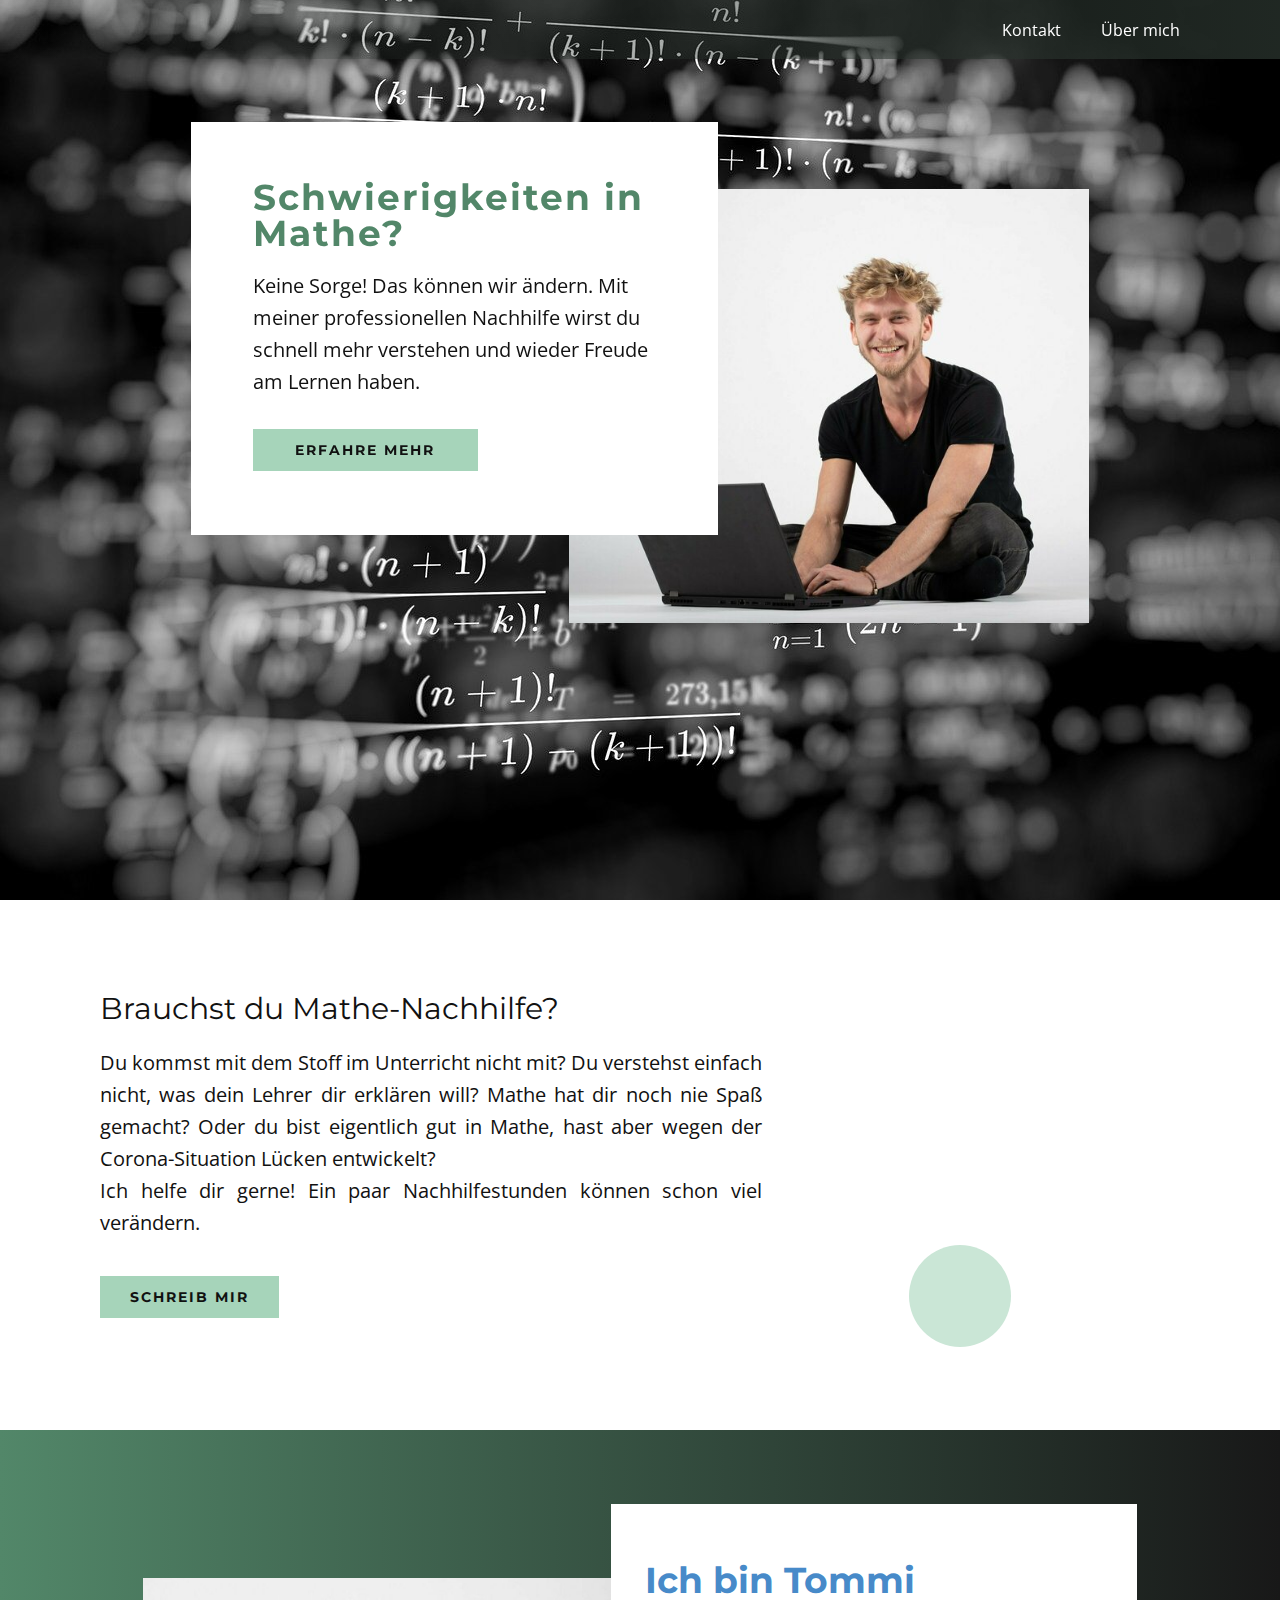
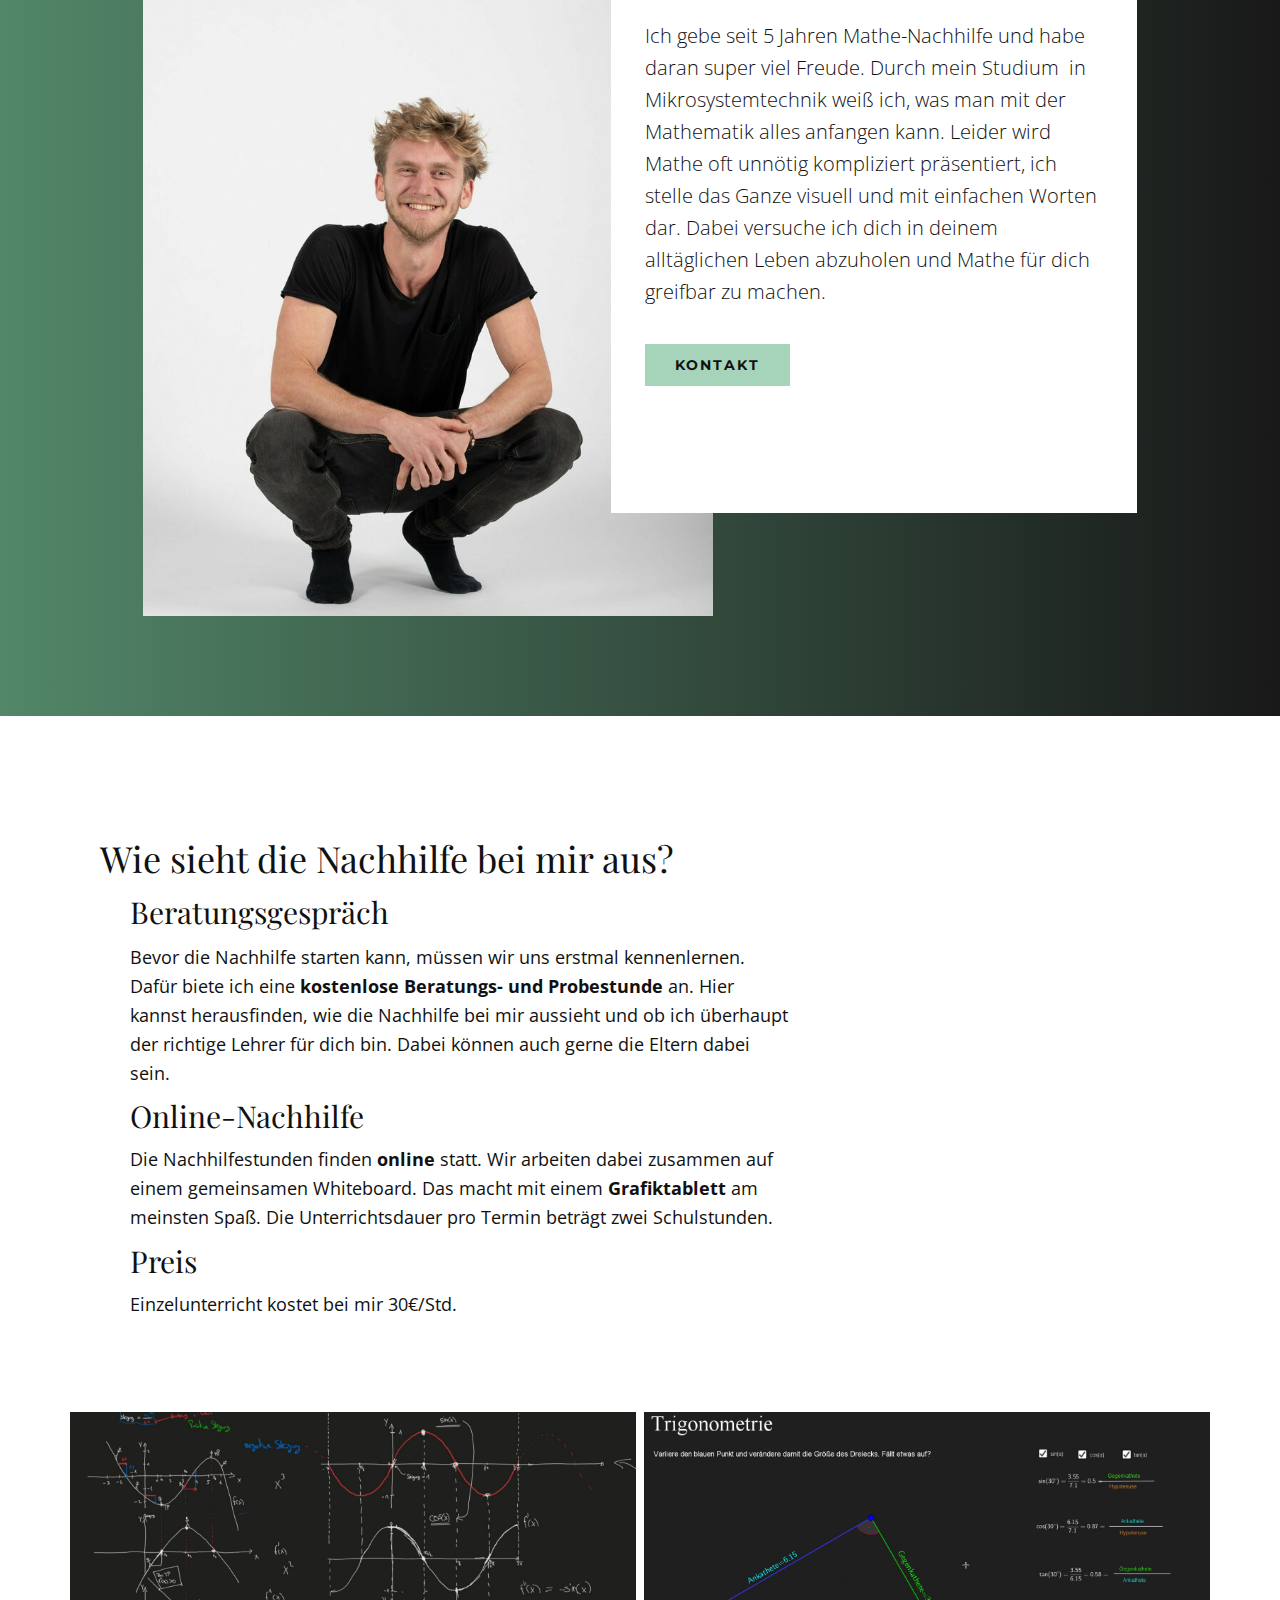
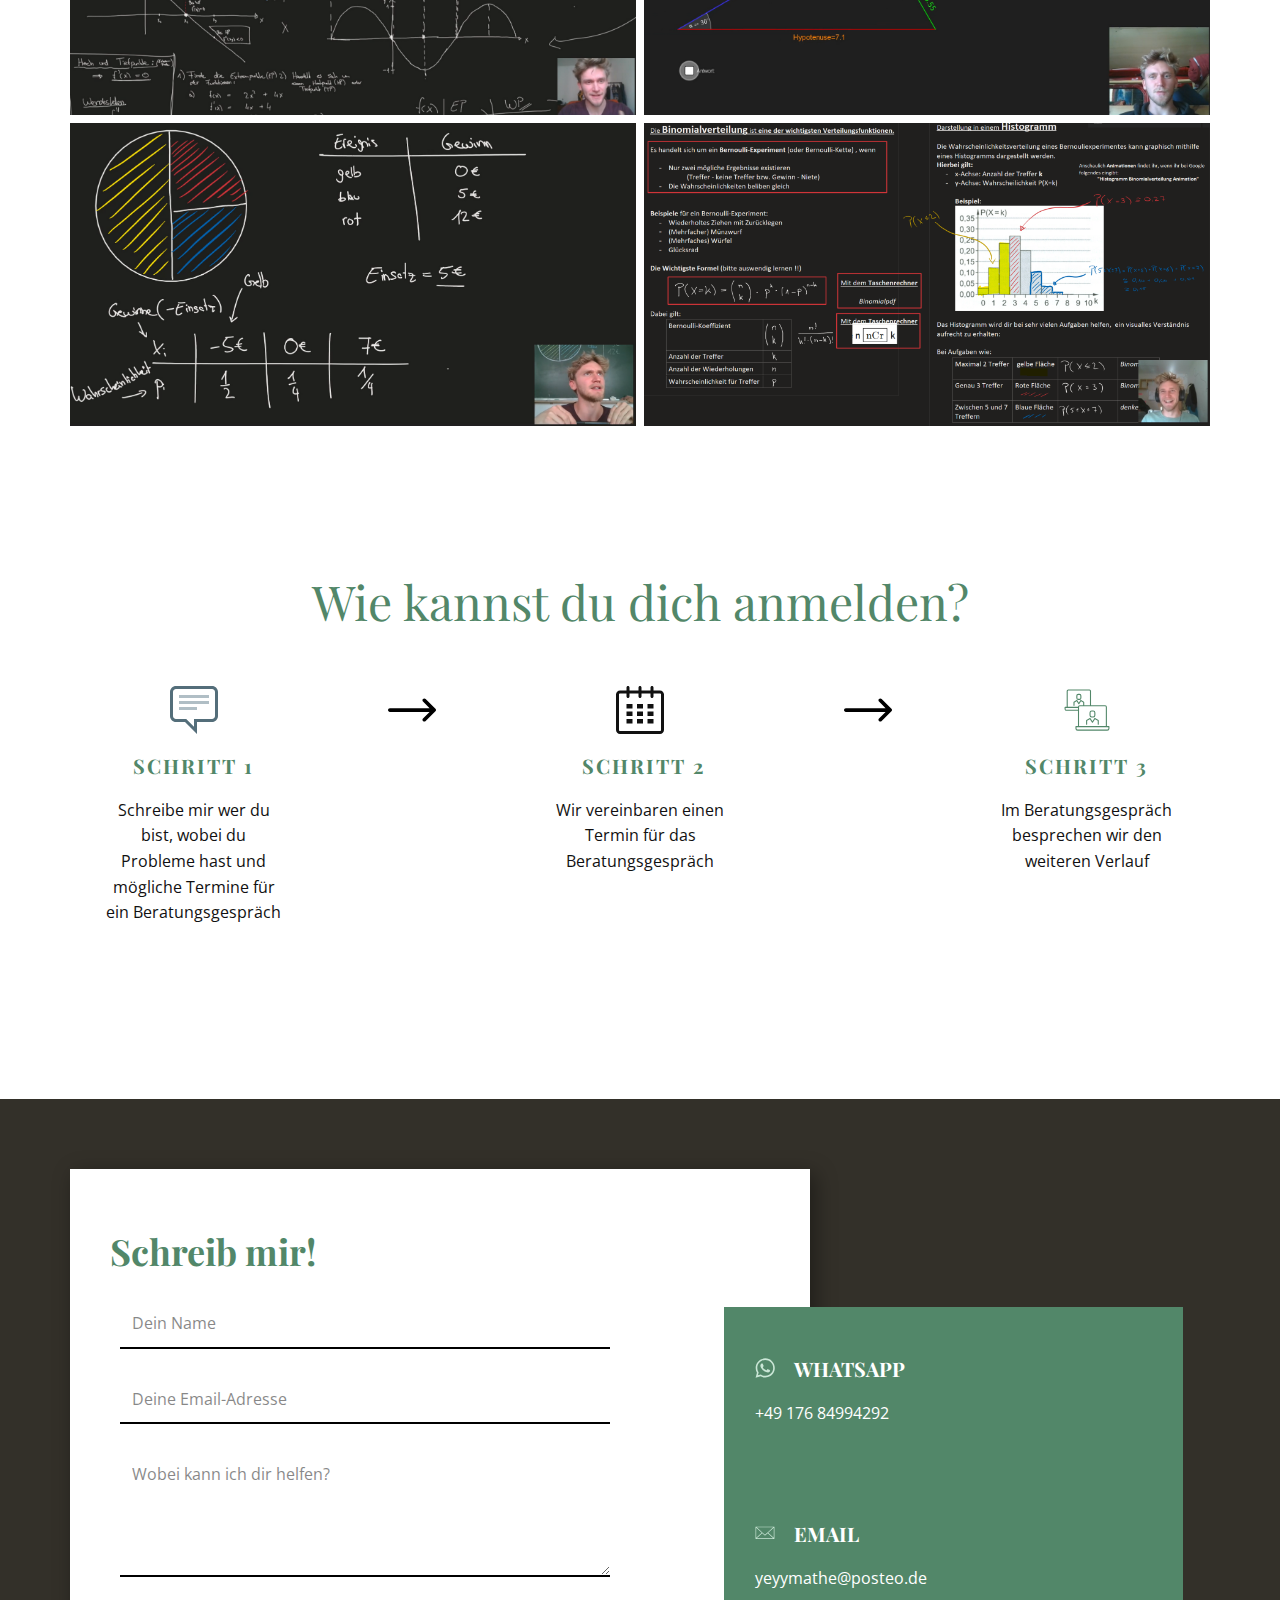
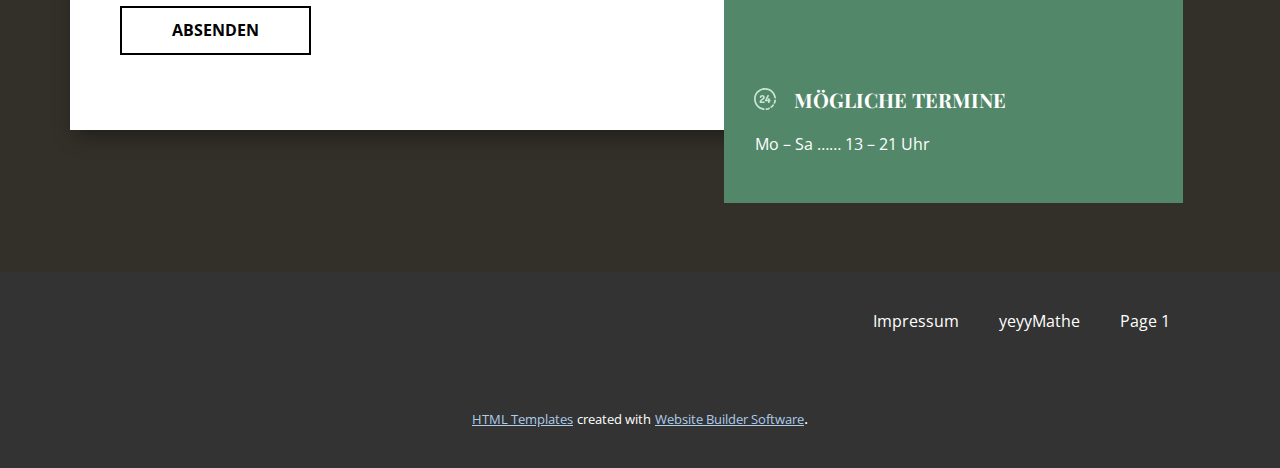
<file: yeyyMathe_spielwiese.html>
<!DOCTYPE html>
<html style="font-size: 16px;"><head>
    <meta name="viewport" content="width=device-width, initial-scale=1.0">
    <meta charset="utf-8">
    <meta name="keywords" content="online Nachhilfe, Nachhilfe, yeyymathe, Thomas Kunz, Mathe, tutor">
    <meta name="description" content="Schwierigkeiten in Mathe? Keine Sorge! Das können wir ändern. Mit professioneller Nachhilfe wirst du schnell mehr verstehen und wieder Freude am Lernen haben.">
    <meta name="page_type" content="np-template-header-footer-from-plugin">
    <title>yeyyMathe_spielwiese</title>
    <link rel="stylesheet" href="nicepage.css" media="screen">
<link rel="stylesheet" href="yeyyMathe_spielwiese.css" media="screen">
    <script class="u-script" type="text/javascript" src="jquery.js" defer=""></script>
    <script class="u-script" type="text/javascript" src="nicepage.js" defer=""></script>
    <meta name="generator" content="Nicepage 4.0.3, nicepage.com">
    <meta property="og:title" content="yeyyMathe! Online-Nachhilfe">
    <meta property="og:description" content="Schwierigkeiten in Mathe? Keine Sorge! Das können wir ändern.">
    <meta property="og:image" content="images/raw_example6.png">
    <link id="u-theme-google-font" rel="stylesheet" href="https://fonts.googleapis.com/css?family=Playfair+Display:400,400i,500,500i,600,600i,700,700i,800,800i,900,900i|Open+Sans:300,300i,400,400i,600,600i,700,700i,800,800i">
    <link id="u-page-google-font" rel="stylesheet" href="https://fonts.googleapis.com/css?family=Montserrat:100,100i,200,200i,300,300i,400,400i,500,500i,600,600i,700,700i,800,800i,900,900i">
    
    
    
    
    
    
    
    
    <script type="application/ld+json">{
		"@context": "http://schema.org",
		"@type": "Organization",
		"name": ""
}</script>
    <meta name="theme-color" content="#478ac9">
    <meta property="og:type" content="website">
  </head>
  <body class="u-body u-overlap"><header class="u-clearfix u-header u-sticky u-sticky-baa6 u-valign-top u-header" id="sec-e7fd"><div class="u-container-style u-expanded-width u-gradient u-group u-opacity u-opacity-80 u-shape-rectangle u-group-1">
        <div class="u-container-layout u-valign-middle u-container-layout-1">
          <nav class="u-menu u-menu-dropdown u-offcanvas u-menu-1">
            <div class="menu-collapse" style="font-size: 1rem; letter-spacing: 0px;">
              <a class="u-button-style u-custom-left-right-menu-spacing u-custom-padding-bottom u-custom-text-active-color u-custom-text-color u-custom-top-bottom-menu-spacing u-nav-link u-text-active-palette-1-base u-text-hover-palette-2-base" href="#">
                <svg><use xmlns:xlink="http://www.w3.org/1999/xlink" xlink:href="#menu-hamburger"></use></svg>
                <svg version="1.1" xmlns="http://www.w3.org/2000/svg" xmlns:xlink="http://www.w3.org/1999/xlink"><defs><symbol id="menu-hamburger" viewBox="0 0 16 16" style="width: 16px; height: 16px;"><rect y="1" width="16" height="2"></rect><rect y="7" width="16" height="2"></rect><rect y="13" width="16" height="2"></rect>
</symbol>
</defs></svg>
              </a>
            </div>
            <div class="u-custom-menu u-nav-container">
              <ul class="u-nav u-unstyled u-nav-1"><li class="u-nav-item"><a class="u-button-style u-nav-link u-text-active-white u-text-hover-palette-2-base u-text-white" href="yeyyMathe.html#carousel_3884" data-page-id="607211849" style="padding: 10px 20px;">Kontakt</a>
</li><li class="u-nav-item"><a class="u-button-style u-nav-link u-text-active-white u-text-hover-palette-2-base u-text-white" href="yeyyMathe.html#sec-48e1" data-page-id="607211849" style="padding: 10px 20px;">Über mich</a>
</li></ul>
            </div>
            <div class="u-custom-menu u-nav-container-collapse">
              <div class="u-black u-container-style u-inner-container-layout u-opacity u-opacity-95 u-sidenav">
                <div class="u-inner-container-layout u-sidenav-overflow">
                  <div class="u-menu-close"></div>
                  <ul class="u-align-center u-nav u-popupmenu-items u-unstyled u-nav-2"><li class="u-nav-item"><a class="u-button-style u-nav-link" href="yeyyMathe.html#carousel_3884" data-page-id="607211849" style="padding: 10px 20px;">Kontakt</a>
</li><li class="u-nav-item"><a class="u-button-style u-nav-link" href="yeyyMathe.html#sec-48e1" data-page-id="607211849" style="padding: 10px 20px;">Über mich</a>
</li></ul>
                </div>
              </div>
              <div class="u-black u-menu-overlay u-opacity u-opacity-70"></div>
            </div>
          </nav>
        </div>
      </div></header>
    <section class="u-align-center-xs u-clearfix u-image u-valign-middle-xs u-section-1" src="" id="carousel_1abf" data-image-width="150" data-image-height="112">
      <div class="u-clearfix u-sheet u-sheet-1">
        <img class="u-expanded-width-xs u-hidden-sm u-image u-image-1" src="images/qFGgdpyMVFWYJlnGqPCI.jpg" data-image-width="800" data-image-height="534">
        <div class="u-border-no-bottom u-border-no-left u-border-no-right u-border-no-top u-container-style u-group u-white u-group-1" data-animation-name="slideIn" data-animation-duration="1000" data-animation-direction="Right">
          <div class="u-container-layout u-container-layout-1">
            <h1 class="u-custom-font u-font-montserrat u-text u-text-palette-3-base u-title u-text-1">Schwierigkeiten in Mathe?&nbsp;</h1>
            <p class="u-large-text u-text u-text-variant u-text-2">Keine Sorge! Das können wir ändern. Mit meiner professionellen Nachhilfe wirst du schnell mehr verstehen und wieder Freude am Lernen haben.&nbsp;</p>
            <a href="yeyyMathe.html#carousel_a35a" data-page-id="607211849" class="u-active-palette-5-light-1 u-border-0 u-btn u-button-style u-custom-font u-font-montserrat u-hover-palette-5-light-2 u-palette-3-light-1 u-btn-1">Erfahre Mehr</a>
          </div>
        </div>
      </div>
    </section>
    <section class="u-clearfix u-section-2" id="sec-0d12">
      <div class="u-clearfix u-sheet u-sheet-1">
        <div class="u-clearfix u-expanded-width u-layout-wrap u-layout-wrap-1">
          <div class="u-layout">
            <div class="u-layout-row">
              <div class="u-container-style u-layout-cell u-size-38-xl u-size-43-lg u-size-48-md u-size-48-sm u-size-48-xs u-layout-cell-1">
                <div class="u-container-layout u-container-layout-1">
                  <h3 class="u-align-left u-custom-font u-font-montserrat u-text u-text-1">Brauchst du Mathe-Nachhilfe?</h3>
                  <p class="u-align-justify u-text u-text-2">Du kommst mit dem Stoff im Unterricht nicht mit? Du verstehst einfach nicht, was dein Lehrer dir erklären will? Mathe hat dir noch nie Spaß gemacht? Oder du bist eigentlich gut in Mathe, hast aber wegen der Corona-Situation Lücken entwickelt?&nbsp;<br>Ich helfe dir gerne! Ein paar Nachhilfestunden können schon viel verändern.&nbsp;
                  </p>
                  <a href="yeyyMathe.html#carousel_3884" data-page-id="607211849" class="u-active-palette-5-light-1 u-btn u-button-style u-custom-font u-font-montserrat u-hover-palette-5-light-2 u-palette-3-light-1 u-btn-1">schreib Mir</a>
                </div>
              </div>
              <div class="u-align-justify u-container-style u-layout-cell u-size-12-md u-size-12-sm u-size-12-xs u-size-17-lg u-size-22-xl u-layout-cell-2">
                <div class="u-container-layout u-valign-bottom-lg u-valign-bottom-md u-valign-bottom-xl u-container-layout-2">
                  <div class="u-palette-3-light-2 u-shape u-shape-circle u-shape-1"></div>
                </div>
              </div>
            </div>
          </div>
        </div>
      </div>
    </section>
    <section class="u-clearfix u-gradient u-section-3" id="sec-48e1">
      <div class="u-clearfix u-sheet u-valign-middle-lg u-valign-middle-md u-sheet-1">
        <img class="u-hidden-sm u-image u-image-default u-image-1" src="images/FkmKIscRwZSn7x7KRrwC.jpg" alt="" data-image-width="800" data-image-height="1200">
        <div class="u-align-left u-container-style u-group u-white u-group-1">
          <div class="u-container-layout u-container-layout-1">
            <h1 class="u-custom-font u-font-montserrat u-text u-text-palette-1-base u-text-1">Ich bin Tommi</h1>
            <p class="u-text u-text-2"> Ich gebe seit 5 Jahren Mathe-Nachhilfe und habe daran super viel Freude. Durch mein Studium&nbsp; in Mikrosystemtechnik weiß ich, was man mit der Mathematik alles anfangen kann. Leider wird Mathe oft unnötig kompliziert präsentiert, ich stelle das Ganze visuell und mit einfachen Worten dar. Dabei versuche ich dich in deinem alltäglichen Leben abzuholen und Mathe für dich greifbar zu machen. &nbsp;&nbsp;</p>
            <a href="yeyyMathe.html#carousel_3884" data-page-id="607211849" class="u-active-palette-5-light-1 u-btn u-button-style u-custom-font u-font-montserrat u-hover-palette-5-light-2 u-palette-3-light-1 u-btn-1">Kontakt</a>
          </div>
        </div>
      </div>
    </section>
    <section class="u-clearfix u-white u-section-4" id="carousel_a35a">
      <div class="u-clearfix u-sheet u-valign-middle-md u-sheet-1">
        <div class="u-clearfix u-expanded-width u-layout-wrap u-layout-wrap-1">
          <div class="u-layout">
            <div class="u-layout-row">
              <div class="u-container-style u-layout-cell u-left-cell u-size-38-xl u-size-47-lg u-size-59-md u-size-59-sm u-size-59-xs u-layout-cell-1">
                <div class="u-container-layout u-container-layout-1">
                  <h2 class="u-text u-text-1">Wie sieht die Nachhilfe bei mir aus?</h2>
                  <h3 class="u-text u-text-2">Beratungsgespräch</h3>
                  <p class="u-text u-text-3">Bevor die Nachhilfe starten kann, müssen wir uns erstmal kennenlernen. Dafür biete ich eine <b>kostenlose Beratungs- und Probestunde </b>an. Hier kannst herausfinden, wie die Nachhilfe bei mir aussieht und ob ich überhaupt der richtige Lehrer für dich bin. Dabei können auch gerne die Eltern dabei sein.&nbsp;
                  </p>
                  <h3 class="u-text u-text-4">Online-Nachhilfe</h3>
                  <p class="u-text u-text-5">Die Nachhilfestunden finden <b>online </b>statt. Wir arbeiten dabei zusammen auf einem gemeinsamen&nbsp;Whiteboard. Das macht mit einem <b></b><b>Grafiktablett&nbsp;</b>am meinsten Spaß. Die ​Unterrichtsdauer pro Termin beträgt zwei Schulstunden.
                  </p>
                  <h3 class="u-text u-text-6">Preis</h3>
                  <p class="u-text u-text-7">Einzelunterricht kostet bei mir 30€/Std.&nbsp;</p>
                </div>
              </div>
              <div class="u-container-style u-hidden-sm u-hidden-xs u-layout-cell u-right-cell u-size-1-md u-size-1-sm u-size-1-xs u-size-13-lg u-size-22-xl u-layout-cell-2">
                <div class="u-container-layout u-container-layout-2"></div>
              </div>
            </div>
          </div>
        </div>
      </div>
    </section>
    <section class="u-align-center u-clearfix u-section-5" id="sec-144d">
      <div class="u-clearfix u-sheet u-sheet-1">
        <div class="u-expanded-width u-gallery u-layout-grid u-lightbox u-show-text-on-hover u-gallery-1">
          <div class="u-gallery-inner u-gallery-inner-1">
            <div class="u-effect-fade u-gallery-item">
              <div class="u-back-slide" data-image-width="1600" data-image-height="892">
                <img class="u-back-image u-expanded u-back-image-1" src="images/example4.png">
              </div>
              <div class="u-over-slide u-shading u-over-slide-1">
                <h3 class="u-gallery-heading"></h3>
                <p class="u-gallery-text"></p>
              </div>
            </div>
            <div class="u-effect-fade u-gallery-item">
              <div class="u-back-slide" data-image-width="1871" data-image-height="1033">
                <img class="u-back-image u-expanded u-back-image-2" src="images/example5.png">
              </div>
              <div class="u-over-slide u-shading u-over-slide-2">
                <h3 class="u-gallery-heading"></h3>
                <p class="u-gallery-text"></p>
              </div>
            </div>
            <div class="u-effect-fade u-gallery-item">
              <div class="u-back-slide" data-image-width="1600" data-image-height="853">
                <img class="u-back-image u-expanded u-back-image-3" src="images/example3png.png">
              </div>
              <div class="u-over-slide u-shading u-over-slide-3">
                <h3 class="u-gallery-heading"></h3>
                <p class="u-gallery-text"></p>
              </div>
            </div>
            <div class="u-effect-fade u-gallery-item">
              <div class="u-back-slide" data-image-width="1850" data-image-height="990">
                <img class="u-back-image u-expanded" src="images/raw_example6.png?rand=3e27">
              </div>
              <div class="u-over-slide u-shading u-over-slide-4">
                <h3 class="u-gallery-heading"></h3>
                <p class="u-gallery-text"></p>
              </div>
            </div>
          </div>
        </div>
      </div>
    </section>
    <section class="u-align-center u-clearfix u-white u-section-6" id="carousel_1c04">
      <div class="u-clearfix u-sheet u-sheet-1">
        <h2 class="u-text u-text-palette-3-base u-text-1">Wie kannst du dich anmelden?</h2>
        <div class="u-clearfix u-expanded-width u-layout-wrap u-layout-wrap-1">
          <div class="u-layout">
            <div class="u-layout-row">
              <div class="u-align-center u-container-style u-layout-cell u-size-13-lg u-size-13-xl u-size-14-md u-size-14-sm u-size-14-xs u-layout-cell-1">
                <div class="u-container-layout u-valign-bottom-lg u-valign-bottom-md u-valign-bottom-sm u-valign-bottom-xs u-container-layout-1"><span class="u-align-center u-icon u-icon-circle u-icon-1"><svg class="u-svg-link" preserveAspectRatio="xMidYMin slice" viewBox="0 0 128 128" style=""><use xmlns:xlink="http://www.w3.org/1999/xlink" xlink:href="#svg-5466"></use></svg><svg class="u-svg-content" viewBox="0 0 128 128" id="svg-5466"><g><g><path d="M112,0H16C7.164,0,0,7.164,0,16v64c0,8.836,7.164,16,16,16h24l32,32V96h40c8.836,0,16-7.164,16-16V16    C128,7.164,120.836,0,112,0z M120,80c0,4.414-3.59,8-8,8H64v20.688L43.313,88H16c-4.41,0-8-3.586-8-8V16c0-4.414,3.59-8,8-8h96    c4.41,0,8,3.586,8,8V80z" fill="#546E7A"></path>
</g>
</g><path d="M24,32h80v-8H24V32z" fill="#B0BEC5"></path><path d="M24,48h80v-8H24V48z" fill="#B0BEC5"></path><path d="M24,64h48v-8H24V64z" fill="#B0BEC5"></path></svg></span>
                  <h5 class="u-text u-text-palette-3-base u-text-2">Schritt 1</h5>
                  <p class="u-text u-text-3">Schreibe mir wer du bist, wobei du Probleme hast und mögliche Termine für ein Beratungsgespräch</p>
                </div>
              </div>
              <div class="u-container-style u-hidden-sm u-hidden-xs u-layout-cell u-size-10-lg u-size-10-xl u-size-8-md u-size-8-sm u-size-8-xs u-layout-cell-2">
                <div class="u-container-layout u-valign-top u-container-layout-2"><span class="u-align-center u-icon u-icon-circle u-text-black u-icon-2"><svg class="u-svg-link" preserveAspectRatio="xMidYMin slice" viewBox="0 0 512 512" style=""><use xmlns:xlink="http://www.w3.org/1999/xlink" xlink:href="#svg-001f"></use></svg><svg xmlns="http://www.w3.org/2000/svg" xmlns:xlink="http://www.w3.org/1999/xlink" version="1.1" xml:space="preserve" class="u-svg-content" viewBox="0 0 512 512" x="0px" y="0px" id="svg-001f" style="enable-background:new 0 0 512 512;"><g><g><path d="M506.134,241.843c-0.006-0.006-0.011-0.013-0.018-0.019l-104.504-104c-7.829-7.791-20.492-7.762-28.285,0.068    c-7.792,7.829-7.762,20.492,0.067,28.284L443.558,236H20c-11.046,0-20,8.954-20,20c0,11.046,8.954,20,20,20h423.557    l-70.162,69.824c-7.829,7.792-7.859,20.455-0.067,28.284c7.793,7.831,20.457,7.858,28.285,0.068l104.504-104    c0.006-0.006,0.011-0.013,0.018-0.019C513.968,262.339,513.943,249.635,506.134,241.843z"></path>
</g>
</g></svg></span>
                </div>
              </div>
              <div class="u-align-center u-container-style u-layout-cell u-size-14-lg u-size-14-xl u-size-16-md u-size-16-sm u-size-16-xs u-layout-cell-3">
                <div class="u-container-layout u-container-layout-3"><span class="u-align-center u-icon u-icon-circle u-icon-3"><svg class="u-svg-link" preserveAspectRatio="xMidYMin slice" viewBox="0 0 32 32" style=""><use xmlns:xlink="http://www.w3.org/1999/xlink" xlink:href="#svg-8ec8"></use></svg><svg class="u-svg-content" viewBox="0 0 32 32" id="svg-8ec8"><g id="calendar_1_"><path d="M29.334,3H25V1c0-0.553-0.447-1-1-1s-1,0.447-1,1v2h-6V1c0-0.553-0.448-1-1-1s-1,0.447-1,1v2H9V1   c0-0.553-0.448-1-1-1S7,0.447,7,1v2H2.667C1.194,3,0,4.193,0,5.666v23.667C0,30.806,1.194,32,2.667,32h26.667   C30.807,32,32,30.806,32,29.333V5.666C32,4.193,30.807,3,29.334,3z M30,29.333C30,29.701,29.701,30,29.334,30H2.667   C2.299,30,2,29.701,2,29.333V5.666C2,5.299,2.299,5,2.667,5H7v2c0,0.553,0.448,1,1,1s1-0.447,1-1V5h6v2c0,0.553,0.448,1,1,1   s1-0.447,1-1V5h6v2c0,0.553,0.447,1,1,1s1-0.447,1-1V5h4.334C29.701,5,30,5.299,30,5.666V29.333z" fill="currentColor"></path><rect fill="currentColor" height="3" width="4" x="7" y="12"></rect><rect fill="currentColor" height="3" width="4" x="7" y="17"></rect><rect fill="currentColor" height="3" width="4" x="7" y="22"></rect><rect fill="currentColor" height="3" width="4" x="14" y="22"></rect><rect fill="currentColor" height="3" width="4" x="14" y="17"></rect><rect fill="currentColor" height="3" width="4" x="14" y="12"></rect><rect fill="currentColor" height="3" width="4" x="21" y="22"></rect><rect fill="currentColor" height="3" width="4" x="21" y="17"></rect><rect fill="currentColor" height="3" width="4" x="21" y="12"></rect>
</g></svg></span>
                  <h5 class="u-text u-text-palette-3-base u-text-4">Schritt 2</h5>
                  <p class="u-text u-text-5">Wir vereinbaren einen Termin für das Beratungsgespräch</p>
                </div>
              </div>
              <div class="u-container-style u-hidden-sm u-hidden-xs u-layout-cell u-size-10-lg u-size-10-xl u-size-8-md u-size-8-sm u-size-8-xs u-layout-cell-4">
                <div class="u-container-layout u-valign-top u-container-layout-4"><span class="u-align-center u-hidden-sm u-hidden-xs u-icon u-icon-circle u-text-black u-icon-4"><svg class="u-svg-link" preserveAspectRatio="xMidYMin slice" viewBox="0 0 512 512" style=""><use xmlns:xlink="http://www.w3.org/1999/xlink" xlink:href="#svg-c1e9"></use></svg><svg xmlns="http://www.w3.org/2000/svg" xmlns:xlink="http://www.w3.org/1999/xlink" version="1.1" xml:space="preserve" class="u-svg-content" viewBox="0 0 512 512" x="0px" y="0px" id="svg-c1e9" style="enable-background:new 0 0 512 512;"><g><g><path d="M506.134,241.843c-0.006-0.006-0.011-0.013-0.018-0.019l-104.504-104c-7.829-7.791-20.492-7.762-28.285,0.068    c-7.792,7.829-7.762,20.492,0.067,28.284L443.558,236H20c-11.046,0-20,8.954-20,20c0,11.046,8.954,20,20,20h423.557    l-70.162,69.824c-7.829,7.792-7.859,20.455-0.067,28.284c7.793,7.831,20.457,7.858,28.285,0.068l104.504-104    c0.006-0.006,0.011-0.013,0.018-0.019C513.968,262.339,513.943,249.635,506.134,241.843z"></path>
</g>
</g></svg></span>
                </div>
              </div>
              <div class="u-align-center u-container-style u-layout-cell u-size-13-lg u-size-13-xl u-size-14-md u-size-14-sm u-size-14-xs u-layout-cell-5">
                <div class="u-container-layout u-container-layout-5"><span class="u-align-center u-icon u-icon-circle u-icon-5"><svg class="u-svg-link" preserveAspectRatio="xMidYMin slice" viewBox="0 0 512 512" style=""><use xmlns:xlink="http://www.w3.org/1999/xlink" xlink:href="#svg-1e71"></use></svg><svg class="u-svg-content" viewBox="0 0 512 512" id="svg-1e71"><path d="M162.55,148.22h13.06a20.72,20.72,0,0,0,20.7-20.71v-23a20.72,20.72,0,0,0-20.7-20.7H162.55a20.72,20.72,0,0,0-20.7,20.7v23A20.72,20.72,0,0,0,162.55,148.22Zm-9.19-43.73a9.19,9.19,0,0,1,9.19-9.18h13.06a9.19,9.19,0,0,1,9.19,9.18v23a9.2,9.2,0,0,1-9.19,9.2H162.55a9.2,9.2,0,0,1-9.19-9.2Z"></path><path d="M378.92,361.91,342.35,341a5.76,5.76,0,0,0-7.71,1.9l-20.59,32.32-20.61-32.32a5.75,5.75,0,0,0-7.71-1.9l-36.57,20.9a5.77,5.77,0,0,0-2.9,5v40.4a5.76,5.76,0,1,0,11.51,0V370.25l28.91-16.53L309.19,389a6,6,0,0,0,9.71,0l22.5-35.31,28.91,16.53v37.06a5.76,5.76,0,1,0,11.51,0v-40.4A5.77,5.77,0,0,0,378.92,361.91Z"></path><path d="M306.23,336.31h15.62a23.68,23.68,0,0,0,23.65-23.65V285.11a23.68,23.68,0,0,0-23.65-23.65H306.23a23.67,23.67,0,0,0-23.64,23.65v27.55A23.67,23.67,0,0,0,306.23,336.31Zm-12.13-51.2A12.14,12.14,0,0,1,306.23,273h15.62A12.15,12.15,0,0,1,334,285.11v27.55a12.15,12.15,0,0,1-12.14,12.14H306.23a12.15,12.15,0,0,1-12.13-12.14Z"></path><path d="M489.7,427.23H468.39V222.7A18.37,18.37,0,0,0,450,204.34H299v-152a16.31,16.31,0,0,0-16.29-16.29H55.46a16.31,16.31,0,0,0-16.3,16.29v170H22.3a5.75,5.75,0,0,0-5.75,5.75v16.42A20.45,20.45,0,0,0,37,264.91H159.69V427.23H138.38a5.76,5.76,0,0,0-5.75,5.76v19.64A23.34,23.34,0,0,0,156,476H472.13a23.34,23.34,0,0,0,23.32-23.32V433A5.75,5.75,0,0,0,489.7,427.23ZM50.67,52.34a4.79,4.79,0,0,1,4.79-4.78H282.71a4.78,4.78,0,0,1,4.78,4.78v152H226.66V172.85a5.73,5.73,0,0,0-2.9-5L193.2,150.38a5.78,5.78,0,0,0-7.71,1.9L169.08,178l-16.41-25.76a5.78,5.78,0,0,0-7.71-1.9L114.4,167.86a5.75,5.75,0,0,0-2.9,5v33.76a5.76,5.76,0,0,0,11.51,0V176.2l22.9-13.1,18.31,28.74a6,6,0,0,0,9.72,0l18.31-28.74,22.9,13.1v28.14H178.06a18.34,18.34,0,0,0-18.29,18H50.67ZM37,253.4a8.93,8.93,0,0,1-8.92-8.93V233.81H159.69V253.4ZM171.2,222.7a6.86,6.86,0,0,1,6.86-6.85H450a6.85,6.85,0,0,1,6.85,6.85V427.23H171.2ZM483.94,452.63a11.83,11.83,0,0,1-11.81,11.81H156a11.83,11.83,0,0,1-11.81-11.81V438.74h339.8Z"></path></svg></span>
                  <h5 class="u-text u-text-palette-3-base u-text-6">Schritt 3</h5>
                  <p class="u-text u-text-7">Im Beratungsgespräch besprechen wir den weiteren Verlauf</p>
                </div>
              </div>
            </div>
          </div>
        </div>
      </div>
    </section>
    <section class="u-clearfix u-palette-2-dark-3 u-section-7" id="carousel_3884">
      <div class="u-clearfix u-sheet u-valign-middle-xl u-sheet-1">
        <div class="u-align-left u-container-style u-expanded-width-xs u-group u-white u-group-1">
          <div class="u-container-layout u-valign-middle-lg u-valign-middle-xl u-valign-top-md u-valign-top-sm u-valign-top-xs u-container-layout-1">
            <h2 class="u-text u-text-palette-3-base u-text-1">Schreib mir!</h2>
            <div class="u-align-left u-form u-form-1">
              <form action="scripts/form-carousel_3884-1.php" method="POST" class="u-clearfix u-form-spacing-28 u-form-vertical u-inner-form" style="padding: 10px" source="customphp" name="form">
                <div class="u-form-group u-form-name u-form-group-1">
                  <label for="name-5a14" class="u-form-control-hidden u-label" wfd-invisible="true">Name</label>
                  <input type="text" placeholder="Dein Name" id="name-5a14" name="name" class="u-border-2 u-border-black u-border-no-left u-border-no-right u-border-no-top u-input u-input-rectangle u-white" required="">
                </div>
                <div class="u-form-email u-form-group u-form-group-2">
                  <label for="email-5a14" class="u-form-control-hidden u-label" wfd-invisible="true"></label>
                  <input type="email" placeholder="Deine Email-Adresse" id="email-5a14" name="email" class="u-border-2 u-border-black u-border-no-left u-border-no-right u-border-no-top u-input u-input-rectangle u-white" required="">
                </div>
                <div class="u-form-group u-form-message u-form-group-3">
                  <label for="message-5a14" class="u-form-control-hidden u-label" wfd-invisible="true">Message</label>
                  <textarea placeholder="Wobei kann ich dir helfen?" rows="4" cols="50" id="message-5a14" name="message" class="u-border-2 u-border-black u-border-no-left u-border-no-right u-border-no-top u-input u-input-rectangle u-white" required=""></textarea>
                </div>
                <div class="u-align-left u-form-group u-form-submit u-form-group-4">
                  <a href="#" class="u-border-2 u-border-black u-btn u-btn-submit u-button-style u-hover-black u-none u-text-black u-text-hover-white u-btn-1">Absenden<br>
                  </a>
                  <input type="submit" value="submit" class="u-form-control-hidden" wfd-invisible="true">
                </div>
                <div class="u-form-send-message u-form-send-success" wfd-invisible="true">Danke, ich meld mich bald!</div>
                <div class="u-form-send-error u-form-send-message" wfd-invisible="true"> Unable to send your message. Please fix errors then try again. </div>
                <input type="hidden" value="" name="recaptchaResponse" wfd-invisible="true">
              </form>
            </div>
          </div>
        </div>
        <div class="u-expanded-width-xs u-list u-list-1">
          <div class="u-repeater u-repeater-1">
            <div class="u-container-style u-list-item u-palette-3-dark-1 u-repeater-item u-list-item-1">
              <div class="u-container-layout u-similar-container u-valign-middle-lg u-valign-middle-md u-valign-middle-sm u-valign-middle-xl u-container-layout-2"><span class="u-icon u-icon-circle u-icon-1"><svg class="u-svg-link" preserveAspectRatio="xMidYMin slice" viewBox="0 0 56.693 56.693" style=""><use xmlns:xlink="http://www.w3.org/1999/xlink" xlink:href="#svg-7fbe"></use></svg><svg class="u-svg-content" viewBox="0 0 56.693 56.693" id="svg-7fbe" style="enable-background:new 0 0 56.693 56.693;"><style type="text/css"> .st0{fill-rule:evenodd;clip-rule:evenodd;} </style><g><path class="st0" d="M46.3802,10.7138c-4.6512-4.6565-10.8365-7.222-17.4266-7.2247c-13.5785,0-24.63,11.0506-24.6353,24.6333   c-0.0019,4.342,1.1325,8.58,3.2884,12.3159l-3.495,12.7657l13.0595-3.4257c3.5982,1.9626,7.6495,2.9971,11.7726,2.9985h0.01   c0.0008,0-0.0006,0,0.0002,0c13.5771,0,24.6293-11.0517,24.635-24.6347C53.5914,21.5595,51.0313,15.3701,46.3802,10.7138z    M28.9537,48.6163h-0.0083c-3.674-0.0014-7.2777-0.9886-10.4215-2.8541l-0.7476-0.4437l-7.7497,2.0328l2.0686-7.5558   l-0.4869-0.7748c-2.0496-3.26-3.1321-7.028-3.1305-10.8969c0.0044-11.2894,9.19-20.474,20.4842-20.474   c5.469,0.0017,10.6101,2.1344,14.476,6.0047c3.8658,3.8703,5.9936,9.0148,5.9914,14.4859   C49.4248,39.4307,40.2395,48.6163,28.9537,48.6163z"></path><path class="st0" d="M40.1851,33.281c-0.6155-0.3081-3.6419-1.797-4.2061-2.0026c-0.5642-0.2054-0.9746-0.3081-1.3849,0.3081   c-0.4103,0.6161-1.59,2.0027-1.9491,2.4136c-0.359,0.4106-0.7182,0.4623-1.3336,0.1539c-0.6155-0.3081-2.5989-0.958-4.95-3.0551   c-1.83-1.6323-3.0653-3.6479-3.4245-4.2643c-0.359-0.6161-0.0382-0.9492,0.27-1.2562c0.2769-0.2759,0.6156-0.7189,0.9234-1.0784   c0.3077-0.3593,0.4103-0.6163,0.6155-1.0268c0.2052-0.4109,0.1027-0.7704-0.0513-1.0784   c-0.1539-0.3081-1.3849-3.3379-1.8978-4.5706c-0.4998-1.2001-1.0072-1.0375-1.3851-1.0566   c-0.3585-0.0179-0.7694-0.0216-1.1797-0.0216s-1.0773,0.1541-1.6414,0.7702c-0.5642,0.6163-2.1545,2.1056-2.1545,5.1351   c0,3.0299,2.2057,5.9569,2.5135,6.3676c0.3077,0.411,4.3405,6.6282,10.5153,9.2945c1.4686,0.6343,2.6152,1.013,3.5091,1.2966   c1.4746,0.4686,2.8165,0.4024,3.8771,0.2439c1.1827-0.1767,3.6419-1.489,4.1548-2.9267c0.513-1.438,0.513-2.6706,0.359-2.9272   C41.211,33.7433,40.8006,33.5892,40.1851,33.281z"></path>
</g></svg></span>
                <h5 class="u-text u-text-2">Whatsapp</h5>
                <p class="u-text u-text-3">+49 176 84994292</p>
              </div>
            </div>
            <div class="u-container-style u-list-item u-palette-3-dark-1 u-repeater-item u-list-item-2">
              <div class="u-container-layout u-similar-container u-valign-middle-lg u-valign-middle-md u-valign-middle-sm u-valign-middle-xl u-container-layout-3"><span class="u-icon u-icon-circle u-icon-2"><svg class="u-svg-link" preserveAspectRatio="xMidYMin slice" viewBox="0 0 100.354 100.352" style=""><use xmlns:xlink="http://www.w3.org/1999/xlink" xlink:href="#svg-a7c6"></use></svg><svg class="u-svg-content" viewBox="0 0 100.354 100.352" id="svg-a7c6" style="enable-background:new 0 0 100.354 100.352;"><path d="M93.09,76.224c0.047-0.145,0.079-0.298,0.079-0.459V22.638c0-0.162-0.032-0.316-0.08-0.462  c-0.007-0.02-0.011-0.04-0.019-0.06c-0.064-0.171-0.158-0.325-0.276-0.46c-0.008-0.009-0.009-0.02-0.017-0.029  c-0.005-0.005-0.011-0.007-0.016-0.012c-0.126-0.134-0.275-0.242-0.442-0.323c-0.013-0.006-0.023-0.014-0.036-0.02  c-0.158-0.071-0.33-0.111-0.511-0.123c-0.018-0.001-0.035-0.005-0.053-0.005c-0.017-0.001-0.032-0.005-0.049-0.005H8.465  c-0.017,0-0.033,0.004-0.05,0.005c-0.016,0.001-0.032,0.004-0.048,0.005c-0.183,0.012-0.358,0.053-0.518,0.125  c-0.01,0.004-0.018,0.011-0.028,0.015c-0.17,0.081-0.321,0.191-0.448,0.327c-0.005,0.005-0.011,0.006-0.016,0.011  c-0.008,0.008-0.009,0.019-0.017,0.028c-0.118,0.135-0.213,0.29-0.277,0.461c-0.008,0.02-0.012,0.04-0.019,0.061  c-0.048,0.146-0.08,0.3-0.08,0.462v53.128c0,0.164,0.033,0.32,0.082,0.468c0.007,0.02,0.011,0.039,0.018,0.059  c0.065,0.172,0.161,0.327,0.28,0.462c0.007,0.008,0.009,0.018,0.016,0.026c0.006,0.007,0.014,0.011,0.021,0.018  c0.049,0.051,0.103,0.096,0.159,0.14c0.025,0.019,0.047,0.042,0.073,0.06c0.066,0.046,0.137,0.083,0.21,0.117  c0.018,0.008,0.034,0.021,0.052,0.028c0.181,0.077,0.38,0.121,0.589,0.121h83.204c0.209,0,0.408-0.043,0.589-0.121  c0.028-0.012,0.054-0.03,0.081-0.044c0.062-0.031,0.124-0.063,0.181-0.102c0.03-0.021,0.057-0.048,0.086-0.071  c0.051-0.041,0.101-0.082,0.145-0.129c0.008-0.008,0.017-0.014,0.025-0.022c0.008-0.009,0.01-0.021,0.018-0.03  c0.117-0.134,0.211-0.288,0.275-0.458C93.078,76.267,93.083,76.246,93.09,76.224z M9.965,26.04l25.247,23.061L9.965,72.346V26.04z   M61.711,47.971c-0.104,0.068-0.214,0.125-0.301,0.221c-0.033,0.036-0.044,0.083-0.073,0.121l-11.27,10.294L12.331,24.138h75.472  L61.711,47.971z M37.436,51.132l11.619,10.613c0.287,0.262,0.649,0.393,1.012,0.393s0.725-0.131,1.011-0.393l11.475-10.481  l25.243,23.002H12.309L37.436,51.132z M64.778,49.232L90.169,26.04v46.33L64.778,49.232z"></path></svg></span>
                <h5 class="u-text u-text-4">Email</h5>
                <p class="u-text u-text-5">yeyymathe@posteo.de</p>
              </div>
            </div>
            <div class="u-container-style u-list-item u-palette-3-dark-1 u-repeater-item u-list-item-3">
              <div class="u-container-layout u-similar-container u-valign-middle-lg u-valign-middle-md u-valign-middle-sm u-valign-middle-xl u-container-layout-4"><span class="u-icon u-icon-circle u-text-palette-3-light-2 u-icon-3"><svg class="u-svg-link" preserveAspectRatio="xMidYMin slice" viewBox="0 0 512.00042 512" style=""><use xmlns:xlink="http://www.w3.org/1999/xlink" xlink:href="#svg-58c8"></use></svg><svg class="u-svg-content" viewBox="0 0 512.00042 512" id="svg-58c8" style=""><path d="m172.578125 310.394531v2.308594h67.191406c6.414063 0 12.054688 7.953125 12.054688 17.183594 0 9.234375-5.640625 17.695312-12.054688 17.695312h-91.300781c-7.183594 0-17.441406-4.871093-17.441406-12.308593v-24.878907c0-40.265625 80.789062-63.347656 80.789062-95.917969 0-8.207031-5.128906-18.210937-19.492187-18.210937-10.257813 0-19.234375 5.128906-19.234375 19.238281 0 7.4375-7.953125 14.617188-21.03125 14.617188-10.257813 0-17.953125-4.617188-17.953125-20.773438 0-31.289062 28.726562-49.242187 57.960937-49.242187 29.753906 0 59.757813 18.722656 59.757813 53.089843 0 55.652344-79.246094 73.863282-79.246094 97.199219zm216.199219-20.773437c0-9.230469-4.101563-18.464844-12.308594-18.464844h-11.027344v-17.953125c0-8.460937-10.003906-12.054687-20.007812-12.054687-10 0-20.003906 3.59375-20.003906 12.054687v17.953125h-22.054688l45.394531-91.046875c.769531-1.792969 1.28125-3.332031 1.28125-4.871094 0-9.234375-13.078125-15.132812-20.003906-15.132812-6.414063 0-12.824219 2.820312-16.671875 10.257812l-59.242188 116.183594c-1.539062 2.820313-2.054687 5.640625-2.054687 7.691406 0 8.976563 5.898437 13.851563 13.335937 13.851563h60.015626v27.183594c0 8.207031 10.003906 12.3125 20.003906 12.3125 10.003906 0 20.007812-4.105469 20.007812-12.3125v-27.183594h11.027344c6.15625 0 12.308594-9.234375 12.308594-18.46875zm-48.105469 167.53125c-17.921875 7.503906-36.804687 12.554687-56.128906 15.003906-10.957031 1.390625-18.710938 11.402344-17.320313 22.359375 1.386719 10.925781 11.367188 18.714844 22.355469 17.324219 22.90625-2.90625 45.292969-8.894532 66.546875-17.792969 10.1875-4.269531 14.988281-15.984375 10.71875-26.171875-4.265625-10.1875-15.980469-14.992188-26.171875-10.722656zm116.710937-72.226563c-8.769531-6.710937-21.324218-5.039062-28.039062 3.730469-11.757812 15.367188-25.519531 29.113281-40.898438 40.855469-8.78125 6.699219-10.464843 19.25-3.765624 28.03125 6.714843 8.792969 19.269531 10.453125 28.035156 3.761719 18.199218-13.894532 34.484375-30.15625 48.398437-48.339844 6.710938-8.773438 5.039063-21.324219-3.730469-28.039063zm37.125-117.773437c-10.949218-1.386719-20.964843 6.371094-22.351562 17.328125-2.445312 19.320312-7.484375 38.199219-14.980469 56.121093-4.261719 10.1875.542969 21.90625 10.730469 26.167969 10.148438 4.246094 21.890625-.496093 26.171875-10.730469 8.886719-21.253906 14.863281-43.636718 17.761719-66.535156 1.386718-10.957031-6.371094-20.964844-17.332032-22.351562zm-265.167968 205.003906c-107.941406-13.691406-189.339844-106.214844-189.339844-215.210938 0-119.894531 97.023438-216.945312 216.941406-216.945312 108.996094 0 201.511719 81.398438 215.207032 189.34375 1.390624 10.957031 11.414062 18.714844 22.355468 17.324219 10.957032-1.390625 18.714844-11.398438 17.324219-22.359375-16.101563-126.933594-124.492187-224.308594-254.886719-224.308594-142.003906 0-256.941406 114.921875-256.941406 256.945312 0 130.527344 97.496094 238.804688 224.304688 254.894532 10.929687 1.382812 20.964843-6.335938 22.359374-17.324219 1.390626-10.957031-6.367187-20.96875-17.324218-22.359375zm0 0"></path></svg></span>
                <h5 class="u-text u-text-6">Mögliche Termine</h5>
                <p class="u-text u-text-7">Mo – Sa …… 13 – 21 Uhr</p>
              </div>
            </div>
          </div>
        </div>
      </div>
    </section>
    
    
    <footer class="u-clearfix u-footer u-grey-80" id="sec-1d45"><div class="u-clearfix u-sheet u-valign-middle u-sheet-1">
        <nav class="u-menu u-menu-dropdown u-offcanvas u-menu-1">
          <div class="menu-collapse">
            <a class="u-button-style u-nav-link" href="#">
              <svg><use xmlns:xlink="http://www.w3.org/1999/xlink" xlink:href="#menu-hamburger"></use></svg>
              <svg version="1.1" xmlns="http://www.w3.org/2000/svg" xmlns:xlink="http://www.w3.org/1999/xlink"><defs><symbol id="menu-hamburger" viewBox="0 0 16 16" style="width: 16px; height: 16px;"><rect y="1" width="16" height="2"></rect><rect y="7" width="16" height="2"></rect><rect y="13" width="16" height="2"></rect>
</symbol>
</defs></svg>
            </a>
          </div>
          <div class="u-custom-menu u-nav-container">
            <ul class="u-nav u-unstyled"><li class="u-nav-item"><a class="u-button-style u-nav-link" href="Impressum.html">Impressum</a>
</li><li class="u-nav-item"><a class="u-button-style u-nav-link" href="yeyyMathe.html">yeyyMathe</a>
</li><li class="u-nav-item"><a class="u-button-style u-nav-link" href="Page-1.html">Page 1</a>
</li></ul>
          </div>
          <div class="u-custom-menu u-nav-container-collapse">
            <div class="u-black u-container-style u-inner-container-layout u-opacity u-opacity-95 u-sidenav">
              <div class="u-inner-container-layout u-sidenav-overflow">
                <div class="u-menu-close"></div>
                <ul class="u-align-center u-nav u-popupmenu-items u-unstyled u-nav-2"><li class="u-nav-item"><a class="u-button-style u-nav-link" href="Impressum.html">Impressum</a>
</li><li class="u-nav-item"><a class="u-button-style u-nav-link" href="yeyyMathe.html">yeyyMathe</a>
</li><li class="u-nav-item"><a class="u-button-style u-nav-link" href="Page-1.html">Page 1</a>
</li></ul>
              </div>
            </div>
            <div class="u-black u-menu-overlay u-opacity u-opacity-70"></div>
          </div>
        </nav>
      </div></footer>
    <section class="u-backlink u-clearfix u-grey-80">
      <a class="u-link" href="https://nicepage.com/html-templates" target="_blank">
        <span>HTML Templates</span>
      </a>
      <p class="u-text">
        <span>created with</span>
      </p>
      <a class="u-link" href="" target="_blank">
        <span>Website Builder Software</span>
      </a>. 
    </section>
  
</body></html>
</file>
